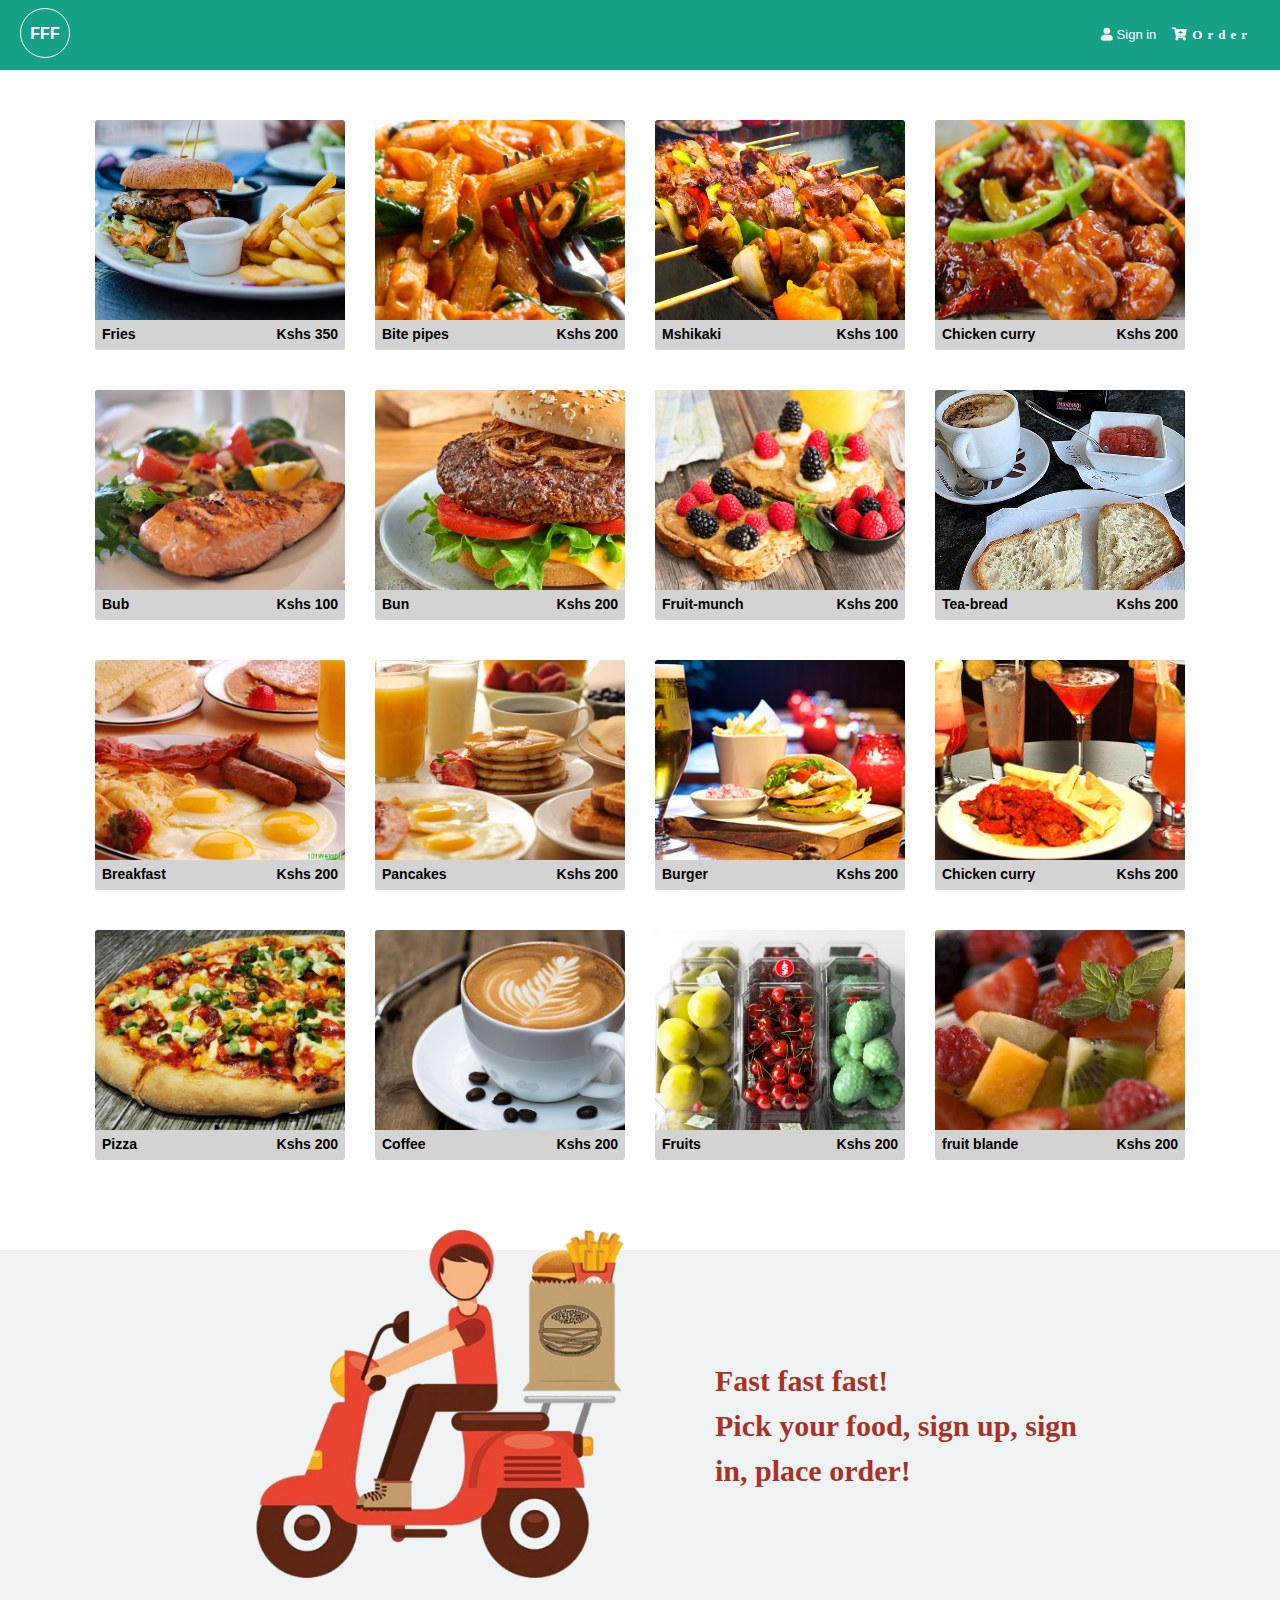
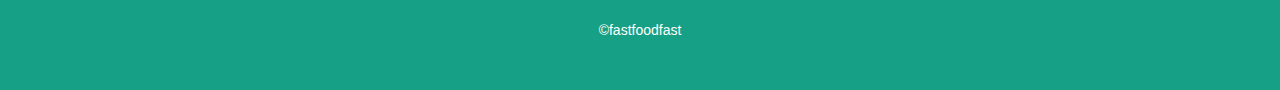
<file: index.html>
<!DOCTYPE html>
<html lang="en">
<head>
	<meta charset="utf-8">
	<meta name="viewport" content="width=device-width, initial-scale=1.0">
	<title>fastfoods | home</title>
	<link rel="stylesheet" type="text/css" href="assets/css/main.css">
</head>
<body>
	<header>
		<a href="index.html"><h1 class="logo">FFF</h1></a>
		<nav>
			<ul>
			</li>
				<li><a href="signin.html"><span class="fa fa-user"></span>Sign in</a></li>
				<li><a href="order.html">
					<span class="fa fa-cart-plus">Order</span>
				</a></li>
			</ul>
		</nav>
	</header>
	<article class="food-itms-cont">
		<div class="food-itm">
			<img src="assets/images/food1.jpg" alt="chicken curry">
			<span class="food-detail">
				<span class="food-desc">Fries</span>
				<span class="food-price">Kshs 350</span>
			</span>
			<div class="food-itm-overlay">
				<span class="fa fa-check-circle"></span>
			</div>
		</div>
		<div class="food-itm">
			<img src="assets/images/food2.jpg" alt="chicken curry">
			<span class="food-detail">
				<span class="food-desc">Bite pipes</span>
				<span class="food-price">Kshs 200</span>
			</span>
			<div class="food-itm-overlay">
				<span class="fa fa-check-circle"></span>
			</div>
		</div>
		<div class="food-itm">
			<img src="assets/images/food3.jpg" alt="chicken curry">
			<span class="food-detail">
				<span class="food-desc">Mshikaki</span>
				<span class="food-price">Kshs 100</span>
			</span>
			<div class="food-itm-overlay">
				<span class="fa fa-check-circle"></span>
			</div>
		</div>
		<div class="food-itm">
			<img src="assets/images/food4.jpg" alt="chicken curry">
			<span class="food-detail">
				<span class="food-desc">Chicken curry</span>
				<span class="food-price">Kshs 200</span>
			</span>
			<div class="food-itm-overlay">
				<span class="fa fa-check-circle"></span>
			</div>
		</div>
		<div class="food-itm">
			<img src="assets/images/food5.jpg" alt="chicken curry">
			<span class="food-detail">
				<span class="food-desc">Bub</span>
				<span class="food-price">Kshs 100</span>
			</span>
			<div class="food-itm-overlay">
				<span class="fa fa-check-circle"></span>
			</div>
		</div>
		<div class="food-itm">
			<img src="assets/images/food6.jpg" alt="chicken curry">
			<span class="food-detail">
				<span class="food-desc">Bun</span>
				<span class="food-price">Kshs 200</span>
			</span>
			<div class="food-itm-overlay">
				<span class="fa fa-check-circle"></span>
			</div>
		</div>
		<div class="food-itm">
			<img src="assets/images/food7.jpg" alt="chicken curry">
			<span class="food-detail">
				<span class="food-desc">Fruit-munch</span>
				<span class="food-price">Kshs 200</span>
			</span>
			<div class="food-itm-overlay">
				<span class="fa fa-check-circle"></span>
			</div>
		</div>
		<div class="food-itm">
			<img src="assets/images/food8.jpg" alt="chicken curry">
			<span class="food-detail">
				<span class="food-desc">Tea-bread</span>
				<span class="food-price">Kshs 200</span>
			</span>
			<div class="food-itm-overlay">
				<span class="fa fa-check-circle"></span>
			</div>
		</div>
		<div class="food-itm">
			<img src="assets/images/food9.jpg" alt="chicken curry">
			<span class="food-detail">
				<span class="food-desc">Breakfast</span>
				<span class="food-price">Kshs 200</span>
			</span>
			<div class="food-itm-overlay">
				<span class="fa fa-check-circle"></span>
			</div>
		</div>
		<div class="food-itm">
			<img src="assets/images/food10.jpg" alt="chicken curry">
			<span class="food-detail">
				<span class="food-desc">Pancakes</span>
				<span class="food-price">Kshs 200</span>
			</span>
			<div class="food-itm-overlay">
				<span class="fa fa-check-circle"></span>
			</div>
		</div>
		<div class="food-itm">
			<img src="assets/images/food11.jpg" alt="chicken curry">
			<span class="food-detail">
				<span class="food-desc">Burger</span>
				<span class="food-price">Kshs 200</span>
			</span>
			<div class="food-itm-overlay">
				<span class="fa fa-check-circle"></span>
			</div>
		</div>
		<div class="food-itm">
			<img src="assets/images/food12.jpg" alt="chicken curry">
			<span class="food-detail">
				<span class="food-desc">Chicken curry</span>
				<span class="food-price">Kshs 200</span>
			</span>
			<div class="food-itm-overlay">
				<span class="fa fa-check-circle"></span>
			</div>
		</div>
		<div class="food-itm">
			<img src="assets/images/food13.jpg" alt="chicken curry">
			<span class="food-detail">
				<span class="food-desc">Pizza</span>
				<span class="food-price">Kshs 200</span>
			</span>
			<div class="food-itm-overlay">
				<span class="fa fa-check-circle"></span>
			</div>
		</div>
		<div class="food-itm">
			<img src="assets/images/food14.jpg" alt="chicken curry">
			<span class="food-detail">
				<span class="food-desc">Coffee</span>
				<span class="food-price">Kshs 200</span>
			</span>
			<div class="food-itm-overlay">
				<span class="fa fa-check-circle"></span>
			</div>
		</div>
		<div class="food-itm">
			<img src="assets/images/food15.jpg" alt="chicken curry">
			<span class="food-detail">
				<span class="food-desc">Fruits</span>
				<span class="food-price">Kshs 200</span>
			</span>
			<div class="food-itm-overlay">
				<span class="fa fa-check-circle"></span>
			</div>
		</div>
		<div class="food-itm">
			<img src="assets/images/food16.jpg" alt="chicken curry">
			<span class="food-detail">
				<span class="food-desc">fruit blande</span>
				<span class="food-price">Kshs 200</span>
			</span>
			<div class="food-itm-overlay">
				<span class="fa fa-check-circle"></span>
			</div>
		</div>
	</article>
	<article class="prt-2">
		<img src="assets/images/delivery.png" alt="delivery">
		<p>Fast fast fast!<br> Pick your food, sign up, sign in, place order!</p>
	</article>
	<footer>
		<ul>
			<li><a href="about">&copy;fastfoodfast</a></li>
		</ul>
	</footer>
</body>
</html>
</file>
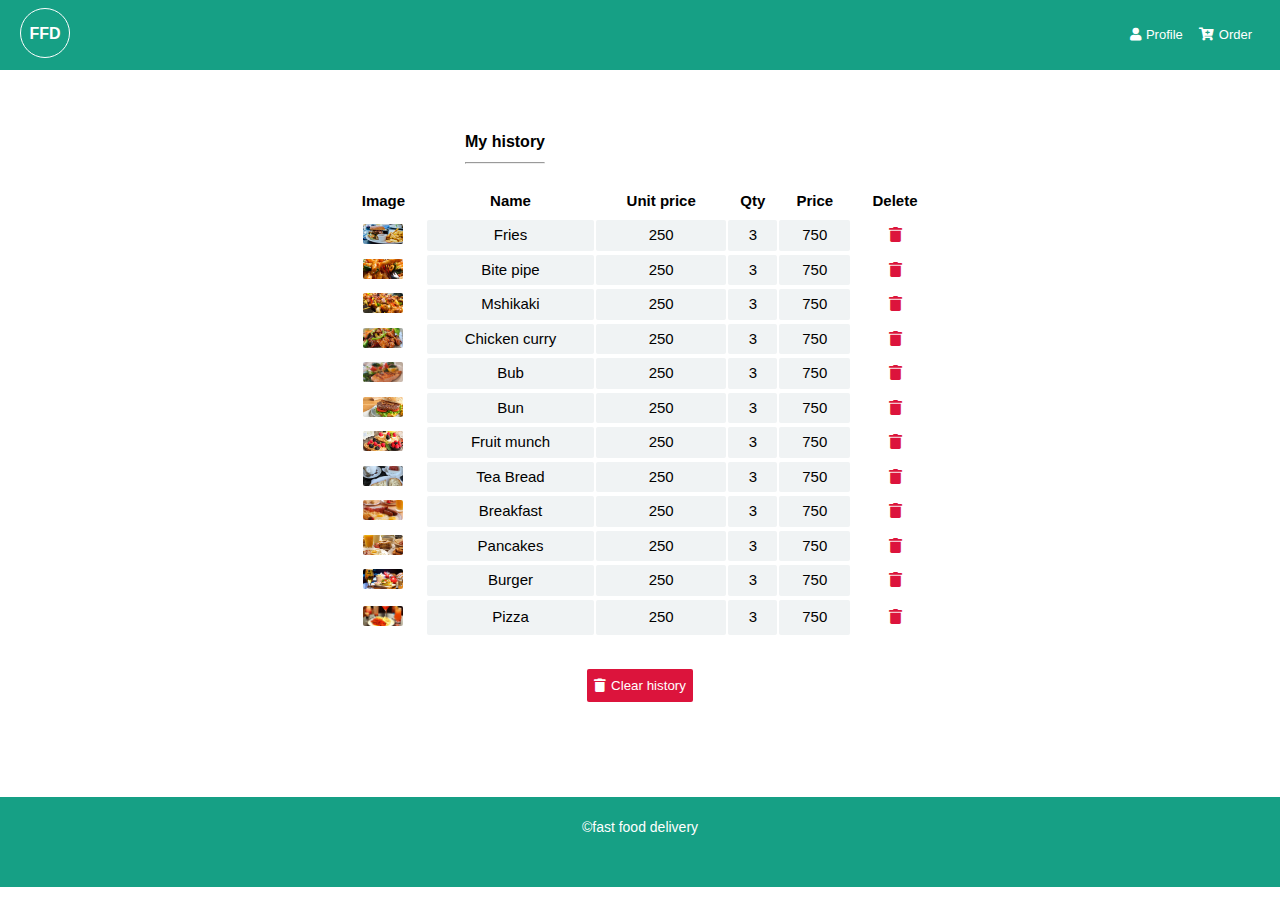
<file: history.html>
<!DOCTYPE html>
<html lang="en">
<head>
	<meta charset="utf-8">
	<meta name="viewport" content="width=device-width, initial-scale=1.0">
	<title>my history</title>
	<link rel="stylesheet" type="text/css" href="assets/css/main.css">
</head>
<body>
	<header>
		<a href="index.html"><h1 class="logo">FFD</h1></a>
		<nav>
			<ul>
				<li><a href="signin.html"><span class="fa fa-user"></span>Profile</a></li>
				<li><a href="order.html"><span class="fa fa-cart-plus"></span>Order</a></li>
			</ul>
		</nav>
	</header>
	<article class="history">
		<h1>My history<hr></h1>
		<table>
			<tr>
				<th>Image</th>
				<th>Name</th>
				<th>Unit price</th>
				<th>Qty</th>
				<th>Price</th>
				<th>Delete</th>
			</tr>
			<tr>
				<td><img src="assets/images/food1.jpg" alt="food1"></td>
				<td>Fries</td>
				<td>250</td>
				<td>3</td>
				<td>750</td><td class="remove"><span class="fa fa-trash"></span></td>
			</tr>
			<tr>
				<td><img src="assets/images/food2.jpg" alt="food2"></td>
				<td>Bite pipe</td>
				<td>250</td>
				<td>3</td>
				<td>750</td><td class="remove"><span class="fa fa-trash"></span></td>
			</tr>
			<tr>
				<td><img src="assets/images/food3.jpg" alt="food3"></td>
				<td>Mshikaki</td>
				<td>250</td>
				<td>3</td>
				<td>750</td><td class="remove"><span class="fa fa-trash"></span></td>
			</tr>
			<tr>
				<td><img src="assets/images/food4.jpg" alt="food4"></td>
				<td>Chicken curry</td>
				<td>250</td>
				<td>3</td>
				<td>750</td><td class="remove"><span class="fa fa-trash"></span></td>
			</tr>
			<tr>
				<td><img src="assets/images/food5.jpg" alt="food5"></td>
				<td>Bub</td>
				<td>250</td>
				<td>3</td>
				<td>750</td><td class="remove"><span class="fa fa-trash"></span></td>
			</tr>
			<tr>
				<td><img src="assets/images/food6.jpg" alt="food6"></td>
				<td>Bun</td>
				<td>250</td>
				<td>3</td>
				<td>750</td><td class="remove"><span class="fa fa-trash"></span></td>
			</tr>
			<tr>
				<td><img src="assets/images/food7.jpg" alt="food7"></td>
				<td>Fruit munch</td>
				<td>250</td>
				<td>3</td>
				<td>750</td>
				<td class="remove"><span class="fa fa-trash"></span></td>
			</tr>
			<tr>
				<td><img src="assets/images/food8.jpg" alt="food8"></td>
				<td>Tea Bread</td>
				<td>250</td>
				<td>3</td>
				<td>750</td>
				<td class="remove"><span class="fa fa-trash"></span></td>
			</tr>
			<tr>
				<td><img src="assets/images/food9.jpg" alt="food9"></td>
				<td>Breakfast</td>
				<td>250</td>
				<td>3</td>
				<td>750</td>
				<td class="remove"><span class="fa fa-trash"></span></td>
			</tr>
			<tr>
				<td><img src="assets/images/food10.jpg" alt="food10"></td>
				<td>Pancakes</td>
				<td>250</td>
				<td>3</td>
				<td>750</td>
				<td class="remove"><span class="fa fa-trash"></span></td>
			</tr>
			<tr>
				<td><img src="assets/images/food11.jpg" alt="food11"></td>
				<td>Burger</td>
				<td>250</td>
				<td>3</td>
				<td>750</td>
				<td class="remove"><span class="fa fa-trash"></span></td>
			</tr>
			<tr>
				<td><img src="assets/images/food12.jpg" alt="food1"></td>
				<td>Pizza</td>
				<td>250</td>
				<td>3</td>
				<td>750</td>
				<td class="remove"><span class="fa fa-trash"></span></td>
			</tr>
		</table>
		<button class="delete"><span class="fa fa-trash"></span>Clear history</button>
	</article>
	<footer>
		<ul>
			<li>&copy;fast food delivery</li>
		</ul>
	</footer>
</body>
</html>
</file>
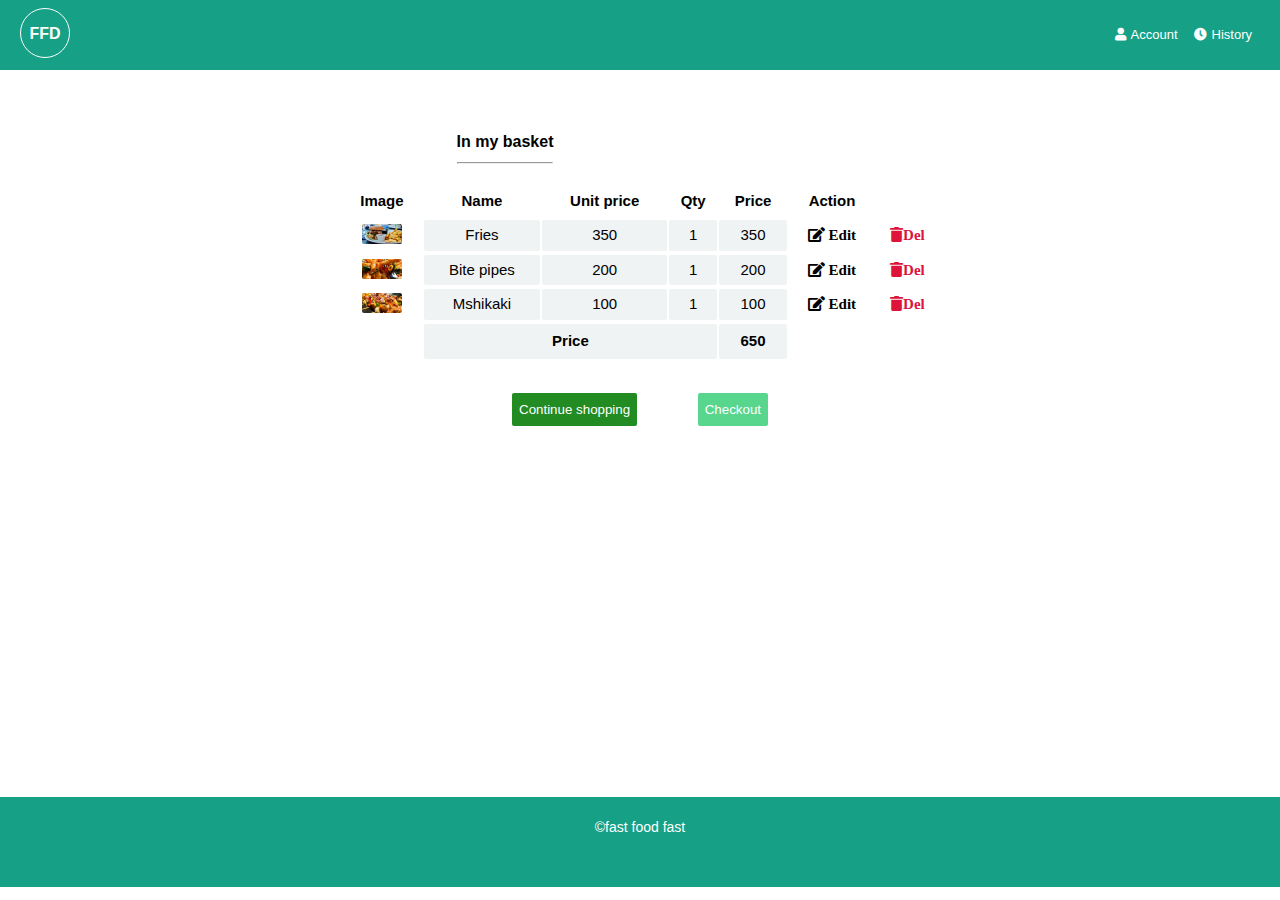
<file: order.html>
<!DOCTYPE html>
<html lang="en">
<head>
	<meta charset="utf-8">
	<meta name="viewport" content="width=device-width, initial-scale=1.0">
	<title>Fast Food Delivery</title>
	<link rel="stylesheet" type="text/css" href="assets/css/main.css">
</head>
<body>
	<header>
		<a href="index.html"><h1 class="logo">FFD</h1></a>
		<nav>
			<ul>
				<li><a href="signin.html"><span class="fa fa-user"></span>Account</a></li>
				<li><a href="history.html"><span class="fa fa-clock"></span>History</a></li>
			</ul>
		</nav>
	</header>
	<article class="order">
		<h1>In my basket<hr></h1>
		<table>
			<tr>
				<th>Image</th>
				<th>Name</th>
				<th>Unit price</th>
				<th>Qty</th>
				<th>Price</th>
				<th>Action</th>
			</tr>
			<tr>
				<td><img src="assets/images/food1.jpg" alt="food1"></td>
				<td>Fries</td>
				<td>350</td>
				<td contenteditable>1</td>
				<td>350</td>
				<td class="edit"><span class="fa fa-edit"> Edit</td>
				<td class="remove"><span class="fa fa-trash">Del</span></td>
			</tr>

			<tr>
				<td><img src="assets/images/food2.jpg" alt="food1"></td>
				<td>Bite pipes</td>
				<td>200</td>
				<td contenteditable>1</td>
				<td>200</td>
				<td class="edit"><span class="fa fa-edit"> Edit</td>
				<td class="remove"><span class="fa fa-trash">Del</span></td>
			</tr>
			<tr>
				<td><img src="assets/images/food3.jpg" alt="food1"></td>
				<td>Mshikaki</td>
				<td>100</td>
				<td contenteditable>1</td>
				<td>100</td>
				<td class="edit"><span class="fa fa-edit"> Edit</td>
				<td class="remove"><span class="fa fa-trash">Del</span></td>
			</tr>
			<tr>
				<td></td>
				<td colspan="3"><b>Price</b></td>
				<td><b>650</b></td>
			</tr>
		</table>
		<button class="continue">Continue shopping</button>
		<button class="checkout">Checkout</button>
	</article>
	<footer>
		<ul>
			<li>&copy;fast food fast</li>
		</ul>
	</footer>
</body>
</html>
</file>
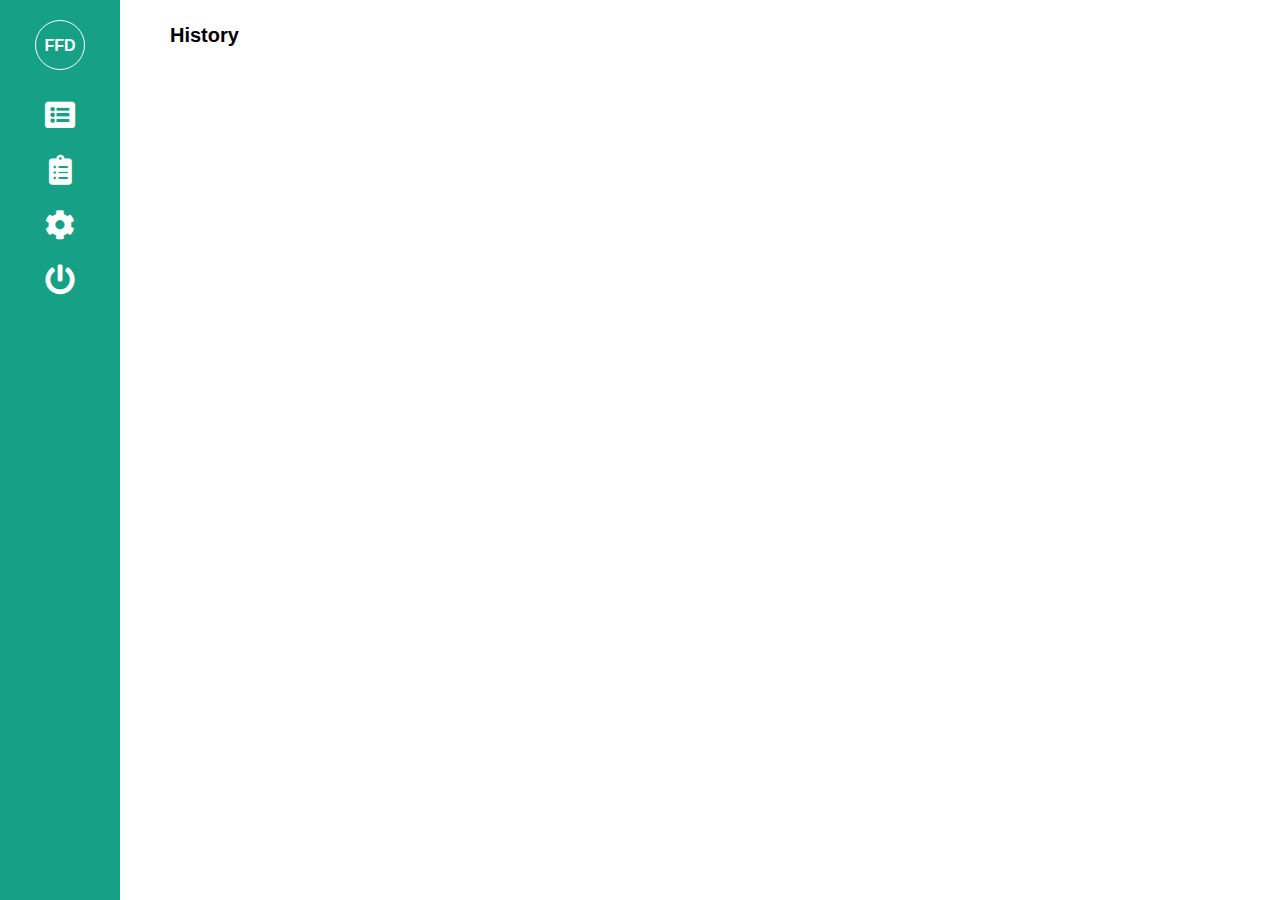
<file: admin/history.html>
<!DOCTYPE html>
<html lang="en">
<head>
	<meta charset="utf-8">
	<meta name="viewport" content="width=device-width, initial-scale=1.0">
	<title>order history</title>
	<link rel="stylesheet" type="text/css" href="../assets/css/dmain.css">
</head>
<body>
	<aside>
		<h1 class="logo">FFD</h1>
		<a href="home.html"><span class="fa fa-list-alt"></span></a>
		<a href="orders.html"><span class="fa fa-clipboard-list"></span></a>
		<a href="settings.html"><span class="fa fa-cog"></span></a>
		<a href="login.html"><span class="fa fa-power-off"></span></a>
	</aside>
	<article class="history">
		<h1>History</h1>
</file>
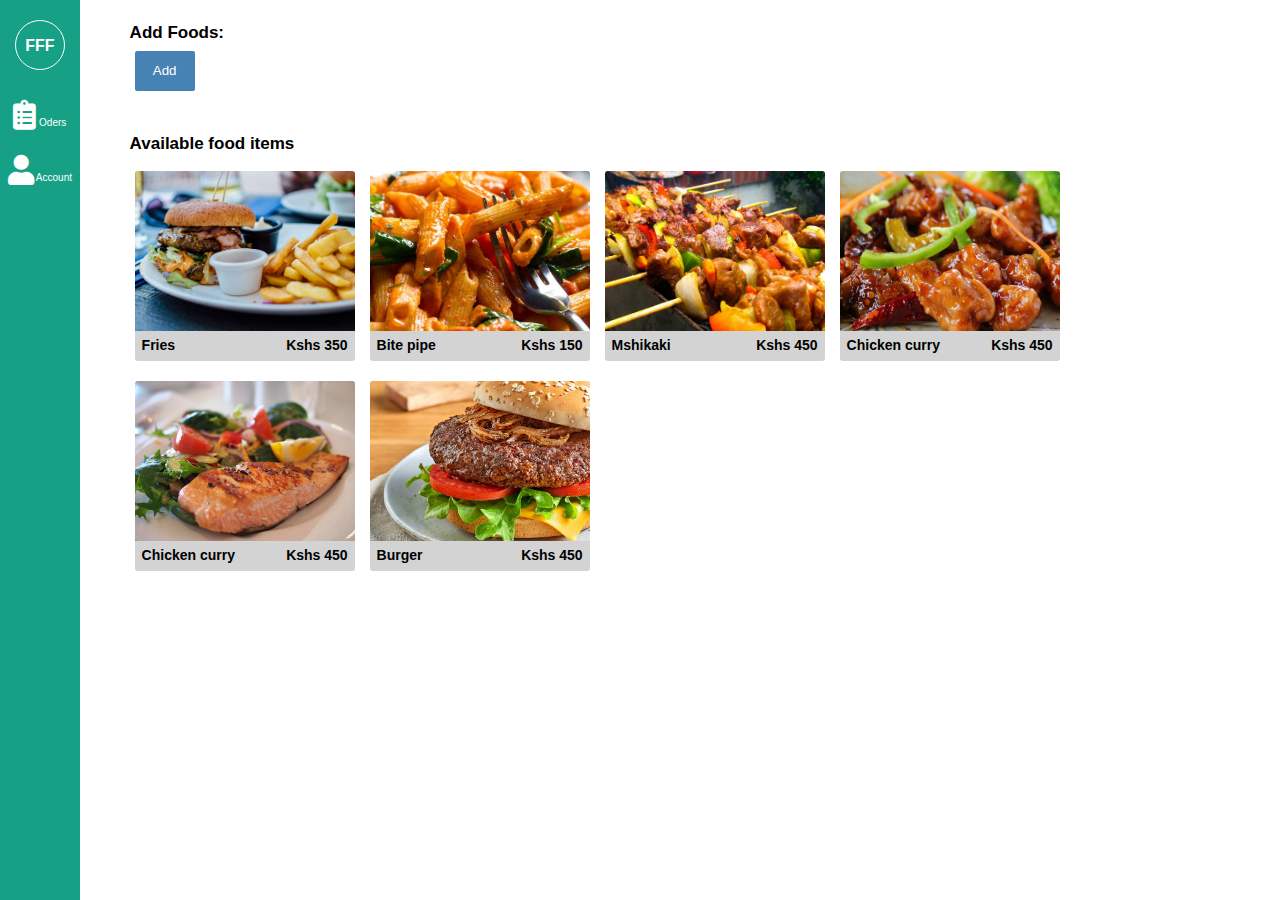
<file: admin/home.html>
<!DOCTYPE html>
<html lang="en">
<head>
	<meta charset="utf-8">
	<meta name="viewport" content="width=device-width, initial-scale=1.0">
	<title>admin home</title>
	<link rel="stylesheet" type="text/css" href="../assets/css/admin.css">
</head>
<body>
	<aside>
		<a href="../index.html"><h1 class="logo">FFF</h1></a>
		<a href="orders.html"><span class="fa fa-clipboard-list"></span> Oders</a>
		<a href="#"><span class="fa fa-user"></span> Account</a>
	</aside>
	<article class="food-itms-cont">
		<h1>Add Foods:</h1>
		<button class="add-food">Add</button>
		<h2>Available food items</h2>
		<div class="food-itm">
			<img src="../assets/images/food1.jpg" alt="chicken curry">
			<span class="food-detail">
				<span class="food-desc">Fries</span>
				<span class="food-price">Kshs 350</span>
			</span>
			<div class="food-itm-overlay">
				<span class="fa fa-edit"></span>
				<span class="fa fa-trash"></span>
			</div>
		</div>
		<div class="food-itm">
			<img src="../assets/images/food2.jpg" alt="chicken curry">
			<span class="food-detail">
				<span class="food-desc">Bite pipe</span>
				<span class="food-price">Kshs 150</span>
			</span>
			<div class="food-itm-overlay">
				<span class="fa fa-edit"></span>
				<span class="fa fa-trash"></span>
			</div>
		</div>
		<div class="food-itm">
			<img src="../assets/images/food3.jpg" alt="chicken curry">
			<span class="food-detail">
				<span class="food-desc">Mshikaki</span>
				<span class="food-price">Kshs 450</span>
			</span>
			<div class="food-itm-overlay">
				<span class="fa fa-edit"></span>
				<span class="fa fa-trash"></span>
			</div>
		</div>
		<div class="food-itm">
			<img src="../assets/images/food4.jpg" alt="chicken curry">
			<span class="food-detail">
				<span class="food-desc">Chicken curry</span>
				<span class="food-price">Kshs 450</span>
			</span>
			<div class="food-itm-overlay">
				<span class="fa fa-edit"></span>
				<span class="fa fa-trash"></span>
			</div>
		</div>
		<div class="food-itm">
			<img src="../assets/images/food5.jpg" alt="chicken curry">
			<span class="food-detail">
				<span class="food-desc">Chicken curry</span>
				<span class="food-price">Kshs 450</span>
			</span>
			<div class="food-itm-overlay">
				<span class="fa fa-edit"></span>
				<span class="fa fa-trash"></span>
			</div>
		</div>
		<div class="food-itm">
			<img src="../assets/images/food6.jpg" alt="chicken curry">
			<span class="food-detail">
				<span class="food-desc">Burger</span>
				<span class="food-price">Kshs 450</span>
			</span>
			<div class="food-itm-overlay">
				<span class="fa fa-edit"></span>
				<span class="fa fa-trash"></span>
			</div>
		</div>
	</article>
</body>
</html>
</file>
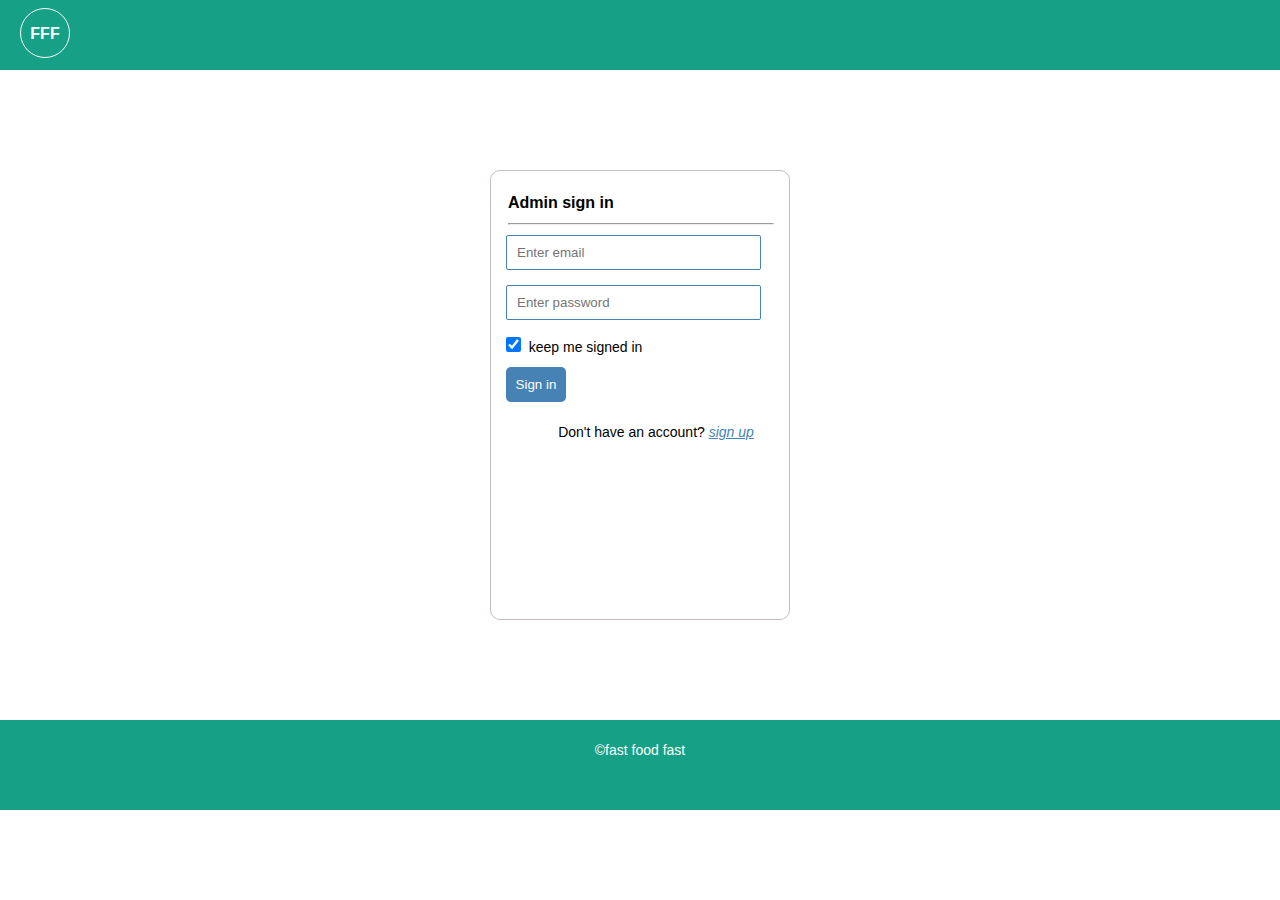
<file: admin/login.html>
<!DOCTYPE html>
<html lang="en">
<head>
	<meta charset="utf-8">
	<meta name="viewport" content="width=device-width, initial-scale=1.0">
	<title>Sign in</title>
	<link rel="stylesheet" type="text/css" href="../assets/css/main.css">
</head>
<body>
	<header>
		<h1 class="logo"><a href="../index.html">FFF</a></h1>
	</header>
	<form class="signin form" action="home.html">
		<label>Admin sign in<hr></label>
		<input type="email" name="email" required placeholder="Enter email" >
		<input type="password" name="pass" required placeholder="Enter password" >
		<br>
		<input type="checkbox" name="signedin" checked>
		<span class="signedin">keep me signed in</span>
		<button>Sign in</button>
		<span >Don't have an account? <span class="signin"><a href="signup.html">sign up</a></span></span>
	  </form>

	  <footer>
		<ul>
			<li>&copy;fast food fast</li>
		</ul>
	</footer>
</body>
</html>
</file>
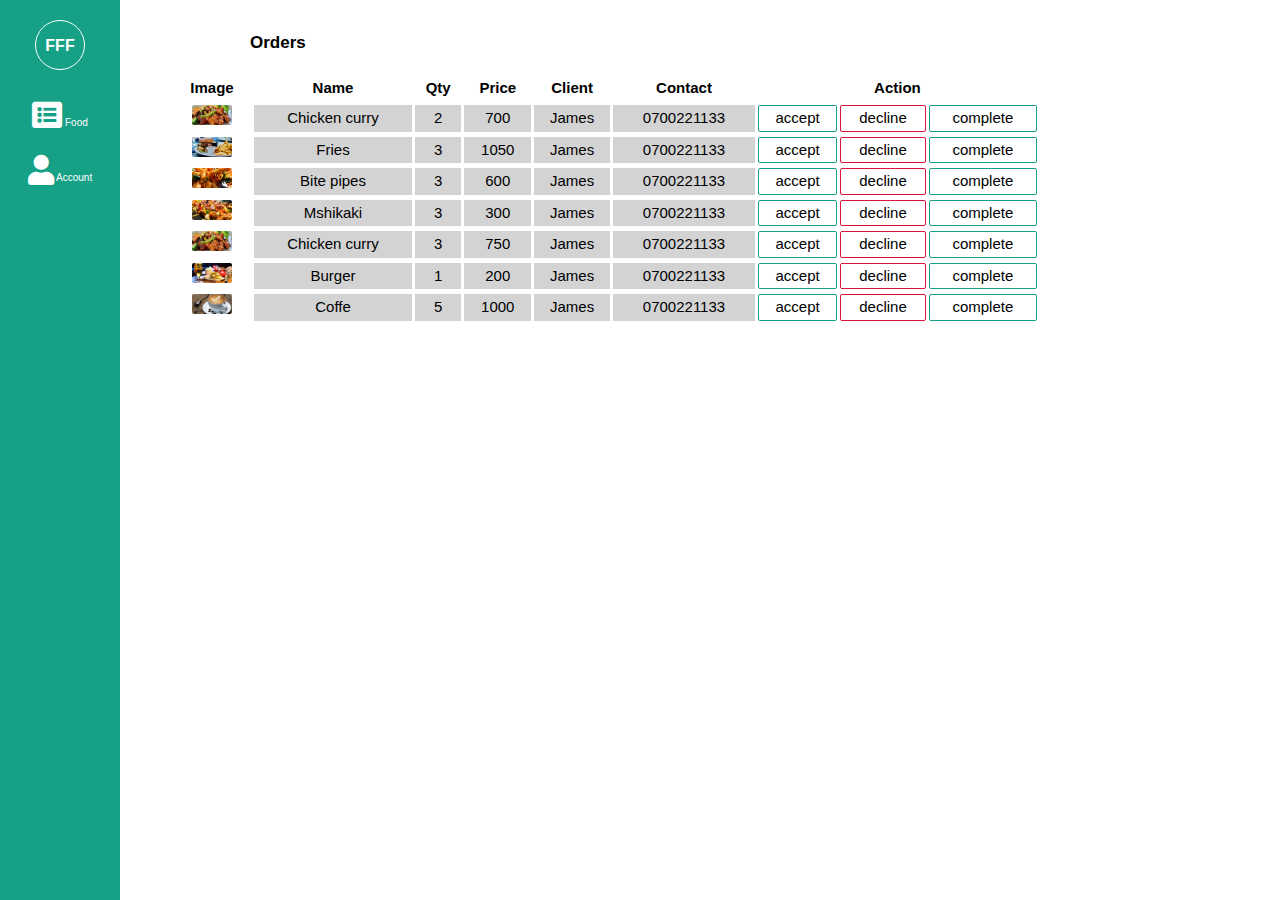
<file: admin/orders.html>
<!DOCTYPE html>
<html lang="en">
<head>
	<meta charset="utf-8">
	<meta name="viewport" content="width=device-width, initial-scale=1.0">
	<title>admin | orders</title>
	<link rel="stylesheet" type="text/css" href="../assets/css/admin.css">
</head>
<body>
	<aside>
		<a href="../index.html"><h1 class="logo">FFF</h1></a>
		<a href="home.html"><span class="fa fa-list-alt"></span> Food</a>
		<a href="#"><span class="fa fa-user"></span> Account</a>
	</aside>
	<article class="orders">
		<h1>Orders</h1>
		<table>
			<tr>
				<th>Image</th>
				<th>Name</th>
				<th>Qty</th>
				<th>Price</th>
				<th>Client</th>
				<th>Contact</th>
				<th colspan="3">Action</th>
			</tr>
			<tr>
				<td><img src="../assets/images/food4.jpg" alt="food1"></td>
				<td>Chicken curry</td>
				<td>2</td>
				<td>700</td>
				<td>James</td>
				<td>0700221133</td>
				<td class="accept">accept</td>
				<td class="decline">decline</td>
				<td class="complete">complete</td>
			</tr>

			<tr>
				<td><img src="../assets/images/food1.jpg" alt="food1"></td>
				<td>Fries</td>
				<td>3</td>
				<td>1050</td>
				<td>James</td>
				<td>0700221133</td>
				<td class="accept">accept</td>
				<td class="decline">decline</td>
				<td class="complete">complete</td>
			</tr>

			<tr>
				<td><img src="../assets/images/food2.jpg" alt="food1"></td>
				<td>Bite pipes</td>
				<td>3</td>
				<td>600</td>
				<td>James</td>
				<td>0700221133</td>
				<td class="accept">accept</td>
				<td class="decline">decline</td>
				<td class="complete">complete</td>
			</tr>

			<tr>
				<td><img src="../assets/images/food3.jpg" alt="food1"></td>
				<td>Mshikaki</td>
				<td>3</td>
				<td>300</td>
				<td>James</td>
				<td>0700221133</td>
				<td class="accept">accept</td>
				<td class="decline">decline</td>
				<td class="complete">complete</td>
			</tr>

			<tr>
				<td><img src="../assets/images/food4.jpg" alt="food1"></td>
				<td>Chicken curry</td>
				<td>3</td>
				<td>750</td>
				<td>James</td>
				<td>0700221133</td>
				<td class="accept">accept</td>
				<td class="decline">decline</td>
				<td class="complete">complete</td>
			</tr>

			<tr>
				<td><img src="../assets/images/food11.jpg" alt="food1"></td>
				<td>Burger</td>
				<td>1</td>
				<td>200</td>
				<td>James</td>
				<td>0700221133</td>
				<td class="accept">accept</td>
				<td class="decline">decline</td>
				<td class="complete">complete</td>
			</tr>

			<tr>
				<td><img src="../assets/images/food14.jpg" alt="food15"></td>
				<td>Coffe</td>
				<td>5</td>
				<td>1000</td>
				<td>James</td>
				<td>0700221133</td>
				<td class="accept">accept</td>
				<td class="decline">decline</td>
				<td class="complete">complete</td>
			</tr>
		</table>
	</article>
</body>
</file>
<file: assets/css/main.css>
.fa,.fab,.fal,.far,.fas{-moz-osx-font-smoothing:grayscale;-webkit-font-smoothing:antialiased;display:inline-block;font-style:normal;font-variant:normal;text-rendering:auto;line-height:1}.fa-lg{font-size:1.33333em;line-height:.75em;vertical-align:-.0667em}.fa-xs{font-size:.75em}.fa-sm{font-size:.875em}.fa-1x{font-size:1em}.fa-2x{font-size:2em}.fa-3x{font-size:3em}.fa-4x{font-size:4em}.fa-5x{font-size:5em}.fa-6x{font-size:6em}.fa-7x{font-size:7em}.fa-8x{font-size:8em}.fa-9x{font-size:9em}.fa-10x{font-size:10em}.fa-fw{text-align:center;width:1.25em}.fa-ul{list-style-type:none;margin-left:2.5em;padding-left:0}.fa-ul>li{position:relative}.fa-li{left:-2em;position:absolute;text-align:center;width:2em;line-height:inherit}.fa-border{border:.08em solid #eee;border-radius:.1em;padding:.2em .25em .15em}.fa-pull-left{float:left}.fa-pull-right{float:right}.fa.fa-pull-left,.fab.fa-pull-left,.fal.fa-pull-left,.far.fa-pull-left,.fas.fa-pull-left{margin-right:.3em}.fa.fa-pull-right,.fab.fa-pull-right,.fal.fa-pull-right,.far.fa-pull-right,.fas.fa-pull-right{margin-left:.3em}.fa-spin{animation:a 2s infinite linear}.fa-pulse{animation:a 1s infinite steps(8)}@keyframes a{0%{transform:rotate(0deg)}to{transform:rotate(1turn)}}.fa-rotate-90{-ms-filter:"progid:DXImageTransform.Microsoft.BasicImage(rotation=1)";transform:rotate(90deg)}.fa-rotate-180{-ms-filter:"progid:DXImageTransform.Microsoft.BasicImage(rotation=2)";transform:rotate(180deg)}.fa-rotate-270{-ms-filter:"progid:DXImageTransform.Microsoft.BasicImage(rotation=3)";transform:rotate(270deg)}.fa-flip-horizontal{-ms-filter:"progid:DXImageTransform.Microsoft.BasicImage(rotation=0, mirror=1)";transform:scaleX(-1)}.fa-flip-vertical{transform:scaleY(-1)}.fa-flip-horizontal.fa-flip-vertical,.fa-flip-vertical{-ms-filter:"progid:DXImageTransform.Microsoft.BasicImage(rotation=2, mirror=1)"}.fa-flip-horizontal.fa-flip-vertical{transform:scale(-1)}:root .fa-flip-horizontal,:root .fa-flip-vertical,:root .fa-rotate-90,:root .fa-rotate-180,:root .fa-rotate-270{-webkit-filter:none;filter:none}.fa-stack{display:inline-block;height:2em;line-height:2em;position:relative;vertical-align:middle;width:2em}.fa-stack-1x,.fa-stack-2x{left:0;position:absolute;text-align:center;width:100%}.fa-stack-1x{line-height:inherit}.fa-stack-2x{font-size:2em}.fa-inverse{color:#fff}.fa-500px:before{content:"\f26e"}.fa-accessible-icon:before{content:"\f368"}.fa-accusoft:before{content:"\f369"}.fa-address-book:before{content:"\f2b9"}.fa-address-card:before{content:"\f2bb"}.fa-adjust:before{content:"\f042"}.fa-adn:before{content:"\f170"}.fa-adversal:before{content:"\f36a"}.fa-affiliatetheme:before{content:"\f36b"}.fa-algolia:before{content:"\f36c"}.fa-align-center:before{content:"\f037"}.fa-align-justify:before{content:"\f039"}.fa-align-left:before{content:"\f036"}.fa-align-right:before{content:"\f038"}.fa-allergies:before{content:"\f461"}.fa-amazon:before{content:"\f270"}.fa-amazon-pay:before{content:"\f42c"}.fa-ambulance:before{content:"\f0f9"}.fa-american-sign-language-interpreting:before{content:"\f2a3"}.fa-amilia:before{content:"\f36d"}.fa-anchor:before{content:"\f13d"}.fa-android:before{content:"\f17b"}.fa-angellist:before{content:"\f209"}.fa-angle-double-down:before{content:"\f103"}.fa-angle-double-left:before{content:"\f100"}.fa-angle-double-right:before{content:"\f101"}.fa-angle-double-up:before{content:"\f102"}.fa-angle-down:before{content:"\f107"}.fa-angle-left:before{content:"\f104"}.fa-angle-right:before{content:"\f105"}.fa-angle-up:before{content:"\f106"}.fa-angrycreative:before{content:"\f36e"}.fa-angular:before{content:"\f420"}.fa-app-store:before{content:"\f36f"}.fa-app-store-ios:before{content:"\f370"}.fa-apper:before{content:"\f371"}.fa-apple:before{content:"\f179"}.fa-apple-pay:before{content:"\f415"}.fa-archive:before{content:"\f187"}.fa-arrow-alt-circle-down:before{content:"\f358"}.fa-arrow-alt-circle-left:before{content:"\f359"}.fa-arrow-alt-circle-right:before{content:"\f35a"}.fa-arrow-alt-circle-up:before{content:"\f35b"}.fa-arrow-circle-down:before{content:"\f0ab"}.fa-arrow-circle-left:before{content:"\f0a8"}.fa-arrow-circle-right:before{content:"\f0a9"}.fa-arrow-circle-up:before{content:"\f0aa"}.fa-arrow-down:before{content:"\f063"}.fa-arrow-left:before{content:"\f060"}.fa-arrow-right:before{content:"\f061"}.fa-arrow-up:before{content:"\f062"}.fa-arrows-alt:before{content:"\f0b2"}.fa-arrows-alt-h:before{content:"\f337"}.fa-arrows-alt-v:before{content:"\f338"}.fa-assistive-listening-systems:before{content:"\f2a2"}.fa-asterisk:before{content:"\f069"}.fa-asymmetrik:before{content:"\f372"}.fa-at:before{content:"\f1fa"}.fa-audible:before{content:"\f373"}.fa-audio-description:before{content:"\f29e"}.fa-autoprefixer:before{content:"\f41c"}.fa-avianex:before{content:"\f374"}.fa-aviato:before{content:"\f421"}.fa-aws:before{content:"\f375"}.fa-backward:before{content:"\f04a"}.fa-balance-scale:before{content:"\f24e"}.fa-ban:before{content:"\f05e"}.fa-band-aid:before{content:"\f462"}.fa-bandcamp:before{content:"\f2d5"}.fa-barcode:before{content:"\f02a"}.fa-bars:before{content:"\f0c9"}.fa-baseball-ball:before{content:"\f433"}.fa-basketball-ball:before{content:"\f434"}.fa-bath:before{content:"\f2cd"}.fa-battery-empty:before{content:"\f244"}.fa-battery-full:before{content:"\f240"}.fa-battery-half:before{content:"\f242"}.fa-battery-quarter:before{content:"\f243"}.fa-battery-three-quarters:before{content:"\f241"}.fa-bed:before{content:"\f236"}.fa-beer:before{content:"\f0fc"}.fa-behance:before{content:"\f1b4"}.fa-behance-square:before{content:"\f1b5"}.fa-bell:before{content:"\f0f3"}.fa-bell-slash:before{content:"\f1f6"}.fa-bicycle:before{content:"\f206"}.fa-bimobject:before{content:"\f378"}.fa-binoculars:before{content:"\f1e5"}.fa-birthday-cake:before{content:"\f1fd"}.fa-bitbucket:before{content:"\f171"}.fa-bitcoin:before{content:"\f379"}.fa-bity:before{content:"\f37a"}.fa-black-tie:before{content:"\f27e"}.fa-blackberry:before{content:"\f37b"}.fa-blender:before{content:"\f517"}.fa-blind:before{content:"\f29d"}.fa-blogger:before{content:"\f37c"}.fa-blogger-b:before{content:"\f37d"}.fa-bluetooth:before{content:"\f293"}.fa-bluetooth-b:before{content:"\f294"}.fa-bold:before{content:"\f032"}.fa-bolt:before{content:"\f0e7"}.fa-bomb:before{content:"\f1e2"}.fa-book:before{content:"\f02d"}.fa-book-open:before{content:"\f518"}.fa-bookmark:before{content:"\f02e"}.fa-bowling-ball:before{content:"\f436"}.fa-box:before{content:"\f466"}.fa-box-open:before{content:"\f49e"}.fa-boxes:before{content:"\f468"}.fa-braille:before{content:"\f2a1"}.fa-briefcase:before{content:"\f0b1"}.fa-briefcase-medical:before{content:"\f469"}.fa-broadcast-tower:before{content:"\f519"}.fa-broom:before{content:"\f51a"}.fa-btc:before{content:"\f15a"}.fa-bug:before{content:"\f188"}.fa-building:before{content:"\f1ad"}.fa-bullhorn:before{content:"\f0a1"}.fa-bullseye:before{content:"\f140"}.fa-burn:before{content:"\f46a"}.fa-buromobelexperte:before{content:"\f37f"}.fa-bus:before{content:"\f207"}.fa-buysellads:before{content:"\f20d"}.fa-calculator:before{content:"\f1ec"}.fa-calendar:before{content:"\f133"}.fa-calendar-alt:before{content:"\f073"}.fa-calendar-check:before{content:"\f274"}.fa-calendar-minus:before{content:"\f272"}.fa-calendar-plus:before{content:"\f271"}.fa-calendar-times:before{content:"\f273"}.fa-camera:before{content:"\f030"}.fa-camera-retro:before{content:"\f083"}.fa-capsules:before{content:"\f46b"}.fa-car:before{content:"\f1b9"}.fa-caret-down:before{content:"\f0d7"}.fa-caret-left:before{content:"\f0d9"}.fa-caret-right:before{content:"\f0da"}.fa-caret-square-down:before{content:"\f150"}.fa-caret-square-left:before{content:"\f191"}.fa-caret-square-right:before{content:"\f152"}.fa-caret-square-up:before{content:"\f151"}.fa-caret-up:before{content:"\f0d8"}.fa-cart-arrow-down:before{content:"\f218"}.fa-cart-plus:before{content:"\f217"}.fa-cc-amazon-pay:before{content:"\f42d"}.fa-cc-amex:before{content:"\f1f3"}.fa-cc-apple-pay:before{content:"\f416"}.fa-cc-diners-club:before{content:"\f24c"}.fa-cc-discover:before{content:"\f1f2"}.fa-cc-jcb:before{content:"\f24b"}.fa-cc-mastercard:before{content:"\f1f1"}.fa-cc-paypal:before{content:"\f1f4"}.fa-cc-stripe:before{content:"\f1f5"}.fa-cc-visa:before{content:"\f1f0"}.fa-centercode:before{content:"\f380"}.fa-certificate:before{content:"\f0a3"}.fa-chalkboard:before{content:"\f51b"}.fa-chalkboard-teacher:before{content:"\f51c"}.fa-chart-area:before{content:"\f1fe"}.fa-chart-bar:before{content:"\f080"}.fa-chart-line:before{content:"\f201"}.fa-chart-pie:before{content:"\f200"}.fa-check:before{content:"\f00c"}.fa-check-circle:before{content:"\f058"}.fa-check-square:before{content:"\f14a"}.fa-chess:before{content:"\f439"}.fa-chess-bishop:before{content:"\f43a"}.fa-chess-board:before{content:"\f43c"}.fa-chess-king:before{content:"\f43f"}.fa-chess-knight:before{content:"\f441"}.fa-chess-pawn:before{content:"\f443"}.fa-chess-queen:before{content:"\f445"}.fa-chess-rook:before{content:"\f447"}.fa-chevron-circle-down:before{content:"\f13a"}.fa-chevron-circle-left:before{content:"\f137"}.fa-chevron-circle-right:before{content:"\f138"}.fa-chevron-circle-up:before{content:"\f139"}.fa-chevron-down:before{content:"\f078"}.fa-chevron-left:before{content:"\f053"}.fa-chevron-right:before{content:"\f054"}.fa-chevron-up:before{content:"\f077"}.fa-child:before{content:"\f1ae"}.fa-chrome:before{content:"\f268"}.fa-church:before{content:"\f51d"}.fa-circle:before{content:"\f111"}.fa-circle-notch:before{content:"\f1ce"}.fa-clipboard:before{content:"\f328"}.fa-clipboard-check:before{content:"\f46c"}.fa-clipboard-list:before{content:"\f46d"}.fa-clock:before{content:"\f017"}.fa-clone:before{content:"\f24d"}.fa-closed-captioning:before{content:"\f20a"}.fa-cloud:before{content:"\f0c2"}.fa-cloud-download-alt:before{content:"\f381"}.fa-cloud-upload-alt:before{content:"\f382"}.fa-cloudscale:before{content:"\f383"}.fa-cloudsmith:before{content:"\f384"}.fa-cloudversify:before{content:"\f385"}.fa-code:before{content:"\f121"}.fa-code-branch:before{content:"\f126"}.fa-codepen:before{content:"\f1cb"}.fa-codiepie:before{content:"\f284"}.fa-coffee:before{content:"\f0f4"}.fa-cog:before{content:"\f013"}.fa-cogs:before{content:"\f085"}.fa-coins:before{content:"\f51e"}.fa-columns:before{content:"\f0db"}.fa-comment:before{content:"\f075"}.fa-comment-alt:before{content:"\f27a"}.fa-comment-dots:before{content:"\f4ad"}.fa-comment-slash:before{content:"\f4b3"}.fa-comments:before{content:"\f086"}.fa-compact-disc:before{content:"\f51f"}.fa-compass:before{content:"\f14e"}.fa-compress:before{content:"\f066"}.fa-connectdevelop:before{content:"\f20e"}.fa-contao:before{content:"\f26d"}.fa-copy:before{content:"\f0c5"}.fa-copyright:before{content:"\f1f9"}.fa-couch:before{content:"\f4b8"}.fa-cpanel:before{content:"\f388"}.fa-creative-commons:before{content:"\f25e"}.fa-creative-commons-by:before{content:"\f4e7"}.fa-creative-commons-nc:before{content:"\f4e8"}.fa-creative-commons-nc-eu:before{content:"\f4e9"}.fa-creative-commons-nc-jp:before{content:"\f4ea"}.fa-creative-commons-nd:before{content:"\f4eb"}.fa-creative-commons-pd:before{content:"\f4ec"}.fa-creative-commons-pd-alt:before{content:"\f4ed"}.fa-creative-commons-remix:before{content:"\f4ee"}.fa-creative-commons-sa:before{content:"\f4ef"}.fa-creative-commons-sampling:before{content:"\f4f0"}.fa-creative-commons-sampling-plus:before{content:"\f4f1"}.fa-creative-commons-share:before{content:"\f4f2"}.fa-credit-card:before{content:"\f09d"}.fa-crop:before{content:"\f125"}.fa-crosshairs:before{content:"\f05b"}.fa-crow:before{content:"\f520"}.fa-crown:before{content:"\f521"}.fa-css3:before{content:"\f13c"}.fa-css3-alt:before{content:"\f38b"}.fa-cube:before{content:"\f1b2"}.fa-cubes:before{content:"\f1b3"}.fa-cut:before{content:"\f0c4"}.fa-cuttlefish:before{content:"\f38c"}.fa-d-and-d:before{content:"\f38d"}.fa-dashcube:before{content:"\f210"}.fa-database:before{content:"\f1c0"}.fa-deaf:before{content:"\f2a4"}.fa-delicious:before{content:"\f1a5"}.fa-deploydog:before{content:"\f38e"}.fa-deskpro:before{content:"\f38f"}.fa-desktop:before{content:"\f108"}.fa-deviantart:before{content:"\f1bd"}.fa-diagnoses:before{content:"\f470"}.fa-dice:before{content:"\f522"}.fa-dice-five:before{content:"\f523"}.fa-dice-four:before{content:"\f524"}.fa-dice-one:before{content:"\f525"}.fa-dice-six:before{content:"\f526"}.fa-dice-three:before{content:"\f527"}.fa-dice-two:before{content:"\f528"}.fa-digg:before{content:"\f1a6"}.fa-digital-ocean:before{content:"\f391"}.fa-discord:before{content:"\f392"}.fa-discourse:before{content:"\f393"}.fa-divide:before{content:"\f529"}.fa-dna:before{content:"\f471"}.fa-dochub:before{content:"\f394"}.fa-docker:before{content:"\f395"}.fa-dollar-sign:before{content:"\f155"}.fa-dolly:before{content:"\f472"}.fa-dolly-flatbed:before{content:"\f474"}.fa-donate:before{content:"\f4b9"}.fa-door-closed:before{content:"\f52a"}.fa-door-open:before{content:"\f52b"}.fa-dot-circle:before{content:"\f192"}.fa-dove:before{content:"\f4ba"}.fa-download:before{content:"\f019"}.fa-draft2digital:before{content:"\f396"}.fa-dribbble:before{content:"\f17d"}.fa-dribbble-square:before{content:"\f397"}.fa-dropbox:before{content:"\f16b"}.fa-drupal:before{content:"\f1a9"}.fa-dumbbell:before{content:"\f44b"}.fa-dyalog:before{content:"\f399"}.fa-earlybirds:before{content:"\f39a"}.fa-ebay:before{content:"\f4f4"}.fa-edge:before{content:"\f282"}.fa-edit:before{content:"\f044"}.fa-eject:before{content:"\f052"}.fa-elementor:before{content:"\f430"}.fa-ellipsis-h:before{content:"\f141"}.fa-ellipsis-v:before{content:"\f142"}.fa-ember:before{content:"\f423"}.fa-empire:before{content:"\f1d1"}.fa-envelope:before{content:"\f0e0"}.fa-envelope-open:before{content:"\f2b6"}.fa-envelope-square:before{content:"\f199"}.fa-envira:before{content:"\f299"}.fa-equals:before{content:"\f52c"}.fa-eraser:before{content:"\f12d"}.fa-erlang:before{content:"\f39d"}.fa-ethereum:before{content:"\f42e"}.fa-etsy:before{content:"\f2d7"}.fa-euro-sign:before{content:"\f153"}.fa-exchange-alt:before{content:"\f362"}.fa-exclamation:before{content:"\f12a"}.fa-exclamation-circle:before{content:"\f06a"}.fa-exclamation-triangle:before{content:"\f071"}.fa-expand:before{content:"\f065"}.fa-expand-arrows-alt:before{content:"\f31e"}.fa-expeditedssl:before{content:"\f23e"}.fa-external-link-alt:before{content:"\f35d"}.fa-external-link-square-alt:before{content:"\f360"}.fa-eye:before{content:"\f06e"}.fa-eye-dropper:before{content:"\f1fb"}.fa-eye-slash:before{content:"\f070"}.fa-facebook:before{content:"\f09a"}.fa-facebook-f:before{content:"\f39e"}.fa-facebook-messenger:before{content:"\f39f"}.fa-facebook-square:before{content:"\f082"}.fa-fast-backward:before{content:"\f049"}.fa-fast-forward:before{content:"\f050"}.fa-fax:before{content:"\f1ac"}.fa-feather:before{content:"\f52d"}.fa-female:before{content:"\f182"}.fa-fighter-jet:before{content:"\f0fb"}.fa-file:before{content:"\f15b"}.fa-file-alt:before{content:"\f15c"}.fa-file-archive:before{content:"\f1c6"}.fa-file-audio:before{content:"\f1c7"}.fa-file-code:before{content:"\f1c9"}.fa-file-excel:before{content:"\f1c3"}.fa-file-image:before{content:"\f1c5"}.fa-file-medical:before{content:"\f477"}.fa-file-medical-alt:before{content:"\f478"}.fa-file-pdf:before{content:"\f1c1"}.fa-file-powerpoint:before{content:"\f1c4"}.fa-file-video:before{content:"\f1c8"}.fa-file-word:before{content:"\f1c2"}.fa-film:before{content:"\f008"}.fa-filter:before{content:"\f0b0"}.fa-fire:before{content:"\f06d"}.fa-fire-extinguisher:before{content:"\f134"}.fa-firefox:before{content:"\f269"}.fa-first-aid:before{content:"\f479"}.fa-first-order:before{content:"\f2b0"}.fa-first-order-alt:before{content:"\f50a"}.fa-firstdraft:before{content:"\f3a1"}.fa-flag:before{content:"\f024"}.fa-flag-checkered:before{content:"\f11e"}.fa-flask:before{content:"\f0c3"}.fa-flickr:before{content:"\f16e"}.fa-flipboard:before{content:"\f44d"}.fa-fly:before{content:"\f417"}.fa-folder:before{content:"\f07b"}.fa-folder-open:before{content:"\f07c"}.fa-font:before{content:"\f031"}.fa-font-awesome:before{content:"\f2b4"}.fa-font-awesome-alt:before{content:"\f35c"}.fa-font-awesome-flag:before{content:"\f425"}.fa-font-awesome-logo-full:before{content:"\f4e6"}.fa-fonticons:before{content:"\f280"}.fa-fonticons-fi:before{content:"\f3a2"}.fa-football-ball:before{content:"\f44e"}.fa-fort-awesome:before{content:"\f286"}.fa-fort-awesome-alt:before{content:"\f3a3"}.fa-forumbee:before{content:"\f211"}.fa-forward:before{content:"\f04e"}.fa-foursquare:before{content:"\f180"}.fa-free-code-camp:before{content:"\f2c5"}.fa-freebsd:before{content:"\f3a4"}.fa-frog:before{content:"\f52e"}.fa-frown:before{content:"\f119"}.fa-fulcrum:before{content:"\f50b"}.fa-futbol:before{content:"\f1e3"}.fa-galactic-republic:before{content:"\f50c"}.fa-galactic-senate:before{content:"\f50d"}.fa-gamepad:before{content:"\f11b"}.fa-gas-pump:before{content:"\f52f"}.fa-gavel:before{content:"\f0e3"}.fa-gem:before{content:"\f3a5"}.fa-genderless:before{content:"\f22d"}.fa-get-pocket:before{content:"\f265"}.fa-gg:before{content:"\f260"}.fa-gg-circle:before{content:"\f261"}.fa-gift:before{content:"\f06b"}.fa-git:before{content:"\f1d3"}.fa-git-square:before{content:"\f1d2"}.fa-github:before{content:"\f09b"}.fa-github-alt:before{content:"\f113"}.fa-github-square:before{content:"\f092"}.fa-gitkraken:before{content:"\f3a6"}.fa-gitlab:before{content:"\f296"}.fa-gitter:before{content:"\f426"}.fa-glass-martini:before{content:"\f000"}.fa-glasses:before{content:"\f530"}.fa-glide:before{content:"\f2a5"}.fa-glide-g:before{content:"\f2a6"}.fa-globe:before{content:"\f0ac"}.fa-gofore:before{content:"\f3a7"}.fa-golf-ball:before{content:"\f450"}.fa-goodreads:before{content:"\f3a8"}.fa-goodreads-g:before{content:"\f3a9"}.fa-google:before{content:"\f1a0"}.fa-google-drive:before{content:"\f3aa"}.fa-google-play:before{content:"\f3ab"}.fa-google-plus:before{content:"\f2b3"}.fa-google-plus-g:before{content:"\f0d5"}.fa-google-plus-square:before{content:"\f0d4"}.fa-google-wallet:before{content:"\f1ee"}.fa-graduation-cap:before{content:"\f19d"}.fa-gratipay:before{content:"\f184"}.fa-grav:before{content:"\f2d6"}.fa-greater-than:before{content:"\f531"}.fa-greater-than-equal:before{content:"\f532"}.fa-gripfire:before{content:"\f3ac"}.fa-grunt:before{content:"\f3ad"}.fa-gulp:before{content:"\f3ae"}.fa-h-square:before{content:"\f0fd"}.fa-hacker-news:before{content:"\f1d4"}.fa-hacker-news-square:before{content:"\f3af"}.fa-hand-holding:before{content:"\f4bd"}.fa-hand-holding-heart:before{content:"\f4be"}.fa-hand-holding-usd:before{content:"\f4c0"}.fa-hand-lizard:before{content:"\f258"}.fa-hand-paper:before{content:"\f256"}.fa-hand-peace:before{content:"\f25b"}.fa-hand-point-down:before{content:"\f0a7"}.fa-hand-point-left:before{content:"\f0a5"}.fa-hand-point-right:before{content:"\f0a4"}.fa-hand-point-up:before{content:"\f0a6"}.fa-hand-pointer:before{content:"\f25a"}.fa-hand-rock:before{content:"\f255"}.fa-hand-scissors:before{content:"\f257"}.fa-hand-spock:before{content:"\f259"}.fa-hands:before{content:"\f4c2"}.fa-hands-helping:before{content:"\f4c4"}.fa-handshake:before{content:"\f2b5"}.fa-hashtag:before{content:"\f292"}.fa-hdd:before{content:"\f0a0"}.fa-heading:before{content:"\f1dc"}.fa-headphones:before{content:"\f025"}.fa-heart:before{content:"\f004"}.fa-heartbeat:before{content:"\f21e"}.fa-helicopter:before{content:"\f533"}.fa-hips:before{content:"\f452"}.fa-hire-a-helper:before{content:"\f3b0"}.fa-history:before{content:"\f1da"}.fa-hockey-puck:before{content:"\f453"}.fa-home:before{content:"\f015"}.fa-hooli:before{content:"\f427"}.fa-hospital:before{content:"\f0f8"}.fa-hospital-alt:before{content:"\f47d"}.fa-hospital-symbol:before{content:"\f47e"}.fa-hotjar:before{content:"\f3b1"}.fa-hourglass:before{content:"\f254"}.fa-hourglass-end:before{content:"\f253"}.fa-hourglass-half:before{content:"\f252"}.fa-hourglass-start:before{content:"\f251"}.fa-houzz:before{content:"\f27c"}.fa-html5:before{content:"\f13b"}.fa-hubspot:before{content:"\f3b2"}.fa-i-cursor:before{content:"\f246"}.fa-id-badge:before{content:"\f2c1"}.fa-id-card:before{content:"\f2c2"}.fa-id-card-alt:before{content:"\f47f"}.fa-image:before{content:"\f03e"}.fa-images:before{content:"\f302"}.fa-imdb:before{content:"\f2d8"}.fa-inbox:before{content:"\f01c"}.fa-indent:before{content:"\f03c"}.fa-industry:before{content:"\f275"}.fa-infinity:before{content:"\f534"}.fa-info:before{content:"\f129"}.fa-info-circle:before{content:"\f05a"}.fa-instagram:before{content:"\f16d"}.fa-internet-explorer:before{content:"\f26b"}.fa-ioxhost:before{content:"\f208"}.fa-italic:before{content:"\f033"}.fa-itunes:before{content:"\f3b4"}.fa-itunes-note:before{content:"\f3b5"}.fa-java:before{content:"\f4e4"}.fa-jedi-order:before{content:"\f50e"}.fa-jenkins:before{content:"\f3b6"}.fa-joget:before{content:"\f3b7"}.fa-joomla:before{content:"\f1aa"}.fa-js:before{content:"\f3b8"}.fa-js-square:before{content:"\f3b9"}.fa-jsfiddle:before{content:"\f1cc"}.fa-key:before{content:"\f084"}.fa-keybase:before{content:"\f4f5"}.fa-keyboard:before{content:"\f11c"}.fa-keycdn:before{content:"\f3ba"}.fa-kickstarter:before{content:"\f3bb"}.fa-kickstarter-k:before{content:"\f3bc"}.fa-kiwi-bird:before{content:"\f535"}.fa-korvue:before{content:"\f42f"}.fa-language:before{content:"\f1ab"}.fa-laptop:before{content:"\f109"}.fa-laravel:before{content:"\f3bd"}.fa-lastfm:before{content:"\f202"}.fa-lastfm-square:before{content:"\f203"}.fa-leaf:before{content:"\f06c"}.fa-leanpub:before{content:"\f212"}.fa-lemon:before{content:"\f094"}.fa-less:before{content:"\f41d"}.fa-less-than:before{content:"\f536"}.fa-less-than-equal:before{content:"\f537"}.fa-level-down-alt:before{content:"\f3be"}.fa-level-up-alt:before{content:"\f3bf"}.fa-life-ring:before{content:"\f1cd"}.fa-lightbulb:before{content:"\f0eb"}.fa-line:before{content:"\f3c0"}.fa-link:before{content:"\f0c1"}.fa-linkedin:before{content:"\f08c"}.fa-linkedin-in:before{content:"\f0e1"}.fa-linode:before{content:"\f2b8"}.fa-linux:before{content:"\f17c"}.fa-lira-sign:before{content:"\f195"}.fa-list:before{content:"\f03a"}.fa-list-alt:before{content:"\f022"}.fa-list-ol:before{content:"\f0cb"}.fa-list-ul:before{content:"\f0ca"}.fa-location-arrow:before{content:"\f124"}.fa-lock:before{content:"\f023"}.fa-lock-open:before{content:"\f3c1"}.fa-long-arrow-alt-down:before{content:"\f309"}.fa-long-arrow-alt-left:before{content:"\f30a"}.fa-long-arrow-alt-right:before{content:"\f30b"}.fa-long-arrow-alt-up:before{content:"\f30c"}.fa-low-vision:before{content:"\f2a8"}.fa-lyft:before{content:"\f3c3"}.fa-magento:before{content:"\f3c4"}.fa-magic:before{content:"\f0d0"}.fa-magnet:before{content:"\f076"}.fa-male:before{content:"\f183"}.fa-mandalorian:before{content:"\f50f"}.fa-map:before{content:"\f279"}.fa-map-marker:before{content:"\f041"}.fa-map-marker-alt:before{content:"\f3c5"}.fa-map-pin:before{content:"\f276"}.fa-map-signs:before{content:"\f277"}.fa-mars:before{content:"\f222"}.fa-mars-double:before{content:"\f227"}.fa-mars-stroke:before{content:"\f229"}.fa-mars-stroke-h:before{content:"\f22b"}.fa-mars-stroke-v:before{content:"\f22a"}.fa-mastodon:before{content:"\f4f6"}.fa-maxcdn:before{content:"\f136"}.fa-medapps:before{content:"\f3c6"}.fa-medium:before{content:"\f23a"}.fa-medium-m:before{content:"\f3c7"}.fa-medkit:before{content:"\f0fa"}.fa-medrt:before{content:"\f3c8"}.fa-meetup:before{content:"\f2e0"}.fa-meh:before{content:"\f11a"}.fa-memory:before{content:"\f538"}.fa-mercury:before{content:"\f223"}.fa-microchip:before{content:"\f2db"}.fa-microphone:before{content:"\f130"}.fa-microphone-alt:before{content:"\f3c9"}.fa-microphone-alt-slash:before{content:"\f539"}.fa-microphone-slash:before{content:"\f131"}.fa-microsoft:before{content:"\f3ca"}.fa-minus:before{content:"\f068"}.fa-minus-circle:before{content:"\f056"}.fa-minus-square:before{content:"\f146"}.fa-mix:before{content:"\f3cb"}.fa-mixcloud:before{content:"\f289"}.fa-mizuni:before{content:"\f3cc"}.fa-mobile:before{content:"\f10b"}.fa-mobile-alt:before{content:"\f3cd"}.fa-modx:before{content:"\f285"}.fa-monero:before{content:"\f3d0"}.fa-money-bill:before{content:"\f0d6"}.fa-money-bill-alt:before{content:"\f3d1"}.fa-money-bill-wave:before{content:"\f53a"}.fa-money-bill-wave-alt:before{content:"\f53b"}.fa-money-check:before{content:"\f53c"}.fa-money-check-alt:before{content:"\f53d"}.fa-moon:before{content:"\f186"}.fa-motorcycle:before{content:"\f21c"}.fa-mouse-pointer:before{content:"\f245"}.fa-music:before{content:"\f001"}.fa-napster:before{content:"\f3d2"}.fa-neuter:before{content:"\f22c"}.fa-newspaper:before{content:"\f1ea"}.fa-nintendo-switch:before{content:"\f418"}.fa-node:before{content:"\f419"}.fa-node-js:before{content:"\f3d3"}.fa-not-equal:before{content:"\f53e"}.fa-notes-medical:before{content:"\f481"}.fa-npm:before{content:"\f3d4"}.fa-ns8:before{content:"\f3d5"}.fa-nutritionix:before{content:"\f3d6"}.fa-object-group:before{content:"\f247"}.fa-object-ungroup:before{content:"\f248"}.fa-odnoklassniki:before{content:"\f263"}.fa-odnoklassniki-square:before{content:"\f264"}.fa-old-republic:before{content:"\f510"}.fa-opencart:before{content:"\f23d"}.fa-openid:before{content:"\f19b"}.fa-opera:before{content:"\f26a"}.fa-optin-monster:before{content:"\f23c"}.fa-osi:before{content:"\f41a"}.fa-outdent:before{content:"\f03b"}.fa-page4:before{content:"\f3d7"}.fa-pagelines:before{content:"\f18c"}.fa-paint-brush:before{content:"\f1fc"}.fa-palette:before{content:"\f53f"}.fa-palfed:before{content:"\f3d8"}.fa-pallet:before{content:"\f482"}.fa-paper-plane:before{content:"\f1d8"}.fa-paperclip:before{content:"\f0c6"}.fa-parachute-box:before{content:"\f4cd"}.fa-paragraph:before{content:"\f1dd"}.fa-parking:before{content:"\f540"}.fa-paste:before{content:"\f0ea"}.fa-patreon:before{content:"\f3d9"}.fa-pause:before{content:"\f04c"}.fa-pause-circle:before{content:"\f28b"}.fa-paw:before{content:"\f1b0"}.fa-paypal:before{content:"\f1ed"}.fa-pen-square:before{content:"\f14b"}.fa-pencil-alt:before{content:"\f303"}.fa-people-carry:before{content:"\f4ce"}.fa-percent:before{content:"\f295"}.fa-percentage:before{content:"\f541"}.fa-periscope:before{content:"\f3da"}.fa-phabricator:before{content:"\f3db"}.fa-phoenix-framework:before{content:"\f3dc"}.fa-phoenix-squadron:before{content:"\f511"}.fa-phone:before{content:"\f095"}.fa-phone-slash:before{content:"\f3dd"}.fa-phone-square:before{content:"\f098"}.fa-phone-volume:before{content:"\f2a0"}.fa-php:before{content:"\f457"}.fa-pied-piper:before{content:"\f2ae"}.fa-pied-piper-alt:before{content:"\f1a8"}.fa-pied-piper-hat:before{content:"\f4e5"}.fa-pied-piper-pp:before{content:"\f1a7"}.fa-piggy-bank:before{content:"\f4d3"}.fa-pills:before{content:"\f484"}.fa-pinterest:before{content:"\f0d2"}.fa-pinterest-p:before{content:"\f231"}.fa-pinterest-square:before{content:"\f0d3"}.fa-plane:before{content:"\f072"}.fa-play:before{content:"\f04b"}.fa-play-circle:before{content:"\f144"}.fa-playstation:before{content:"\f3df"}.fa-plug:before{content:"\f1e6"}.fa-plus:before{content:"\f067"}.fa-plus-circle:before{content:"\f055"}.fa-plus-square:before{content:"\f0fe"}.fa-podcast:before{content:"\f2ce"}.fa-poo:before{content:"\f2fe"}.fa-portrait:before{content:"\f3e0"}.fa-pound-sign:before{content:"\f154"}.fa-power-off:before{content:"\f011"}.fa-prescription-bottle:before{content:"\f485"}.fa-prescription-bottle-alt:before{content:"\f486"}.fa-print:before{content:"\f02f"}.fa-procedures:before{content:"\f487"}.fa-product-hunt:before{content:"\f288"}.fa-project-diagram:before{content:"\f542"}.fa-pushed:before{content:"\f3e1"}.fa-puzzle-piece:before{content:"\f12e"}.fa-python:before{content:"\f3e2"}.fa-qq:before{content:"\f1d6"}.fa-qrcode:before{content:"\f029"}.fa-question:before{content:"\f128"}.fa-question-circle:before{content:"\f059"}.fa-quidditch:before{content:"\f458"}.fa-quinscape:before{content:"\f459"}.fa-quora:before{content:"\f2c4"}.fa-quote-left:before{content:"\f10d"}.fa-quote-right:before{content:"\f10e"}.fa-r-project:before{content:"\f4f7"}.fa-random:before{content:"\f074"}.fa-ravelry:before{content:"\f2d9"}.fa-react:before{content:"\f41b"}.fa-readme:before{content:"\f4d5"}.fa-rebel:before{content:"\f1d0"}.fa-receipt:before{content:"\f543"}.fa-recycle:before{content:"\f1b8"}.fa-red-river:before{content:"\f3e3"}.fa-reddit:before{content:"\f1a1"}.fa-reddit-alien:before{content:"\f281"}.fa-reddit-square:before{content:"\f1a2"}.fa-redo:before{content:"\f01e"}.fa-redo-alt:before{content:"\f2f9"}.fa-registered:before{content:"\f25d"}.fa-rendact:before{content:"\f3e4"}.fa-renren:before{content:"\f18b"}.fa-reply:before{content:"\f3e5"}.fa-reply-all:before{content:"\f122"}.fa-replyd:before{content:"\f3e6"}.fa-researchgate:before{content:"\f4f8"}.fa-resolving:before{content:"\f3e7"}.fa-retweet:before{content:"\f079"}.fa-ribbon:before{content:"\f4d6"}.fa-road:before{content:"\f018"}.fa-robot:before{content:"\f544"}.fa-rocket:before{content:"\f135"}.fa-rocketchat:before{content:"\f3e8"}.fa-rockrms:before{content:"\f3e9"}.fa-rss:before{content:"\f09e"}.fa-rss-square:before{content:"\f143"}.fa-ruble-sign:before{content:"\f158"}.fa-ruler:before{content:"\f545"}.fa-ruler-combined:before{content:"\f546"}.fa-ruler-horizontal:before{content:"\f547"}.fa-ruler-vertical:before{content:"\f548"}.fa-rupee-sign:before{content:"\f156"}.fa-safari:before{content:"\f267"}.fa-sass:before{content:"\f41e"}.fa-save:before{content:"\f0c7"}.fa-schlix:before{content:"\f3ea"}.fa-school:before{content:"\f549"}.fa-screwdriver:before{content:"\f54a"}.fa-scribd:before{content:"\f28a"}.fa-search:before{content:"\f002"}.fa-search-minus:before{content:"\f010"}.fa-search-plus:before{content:"\f00e"}.fa-searchengin:before{content:"\f3eb"}.fa-seedling:before{content:"\f4d8"}.fa-sellcast:before{content:"\f2da"}.fa-sellsy:before{content:"\f213"}.fa-server:before{content:"\f233"}.fa-servicestack:before{content:"\f3ec"}.fa-share:before{content:"\f064"}.fa-share-alt:before{content:"\f1e0"}.fa-share-alt-square:before{content:"\f1e1"}.fa-share-square:before{content:"\f14d"}.fa-shekel-sign:before{content:"\f20b"}.fa-shield-alt:before{content:"\f3ed"}.fa-ship:before{content:"\f21a"}.fa-shipping-fast:before{content:"\f48b"}.fa-shirtsinbulk:before{content:"\f214"}.fa-shoe-prints:before{content:"\f54b"}.fa-shopping-bag:before{content:"\f290"}.fa-shopping-basket:before{content:"\f291"}.fa-shopping-cart:before{content:"\f07a"}.fa-shower:before{content:"\f2cc"}.fa-sign:before{content:"\f4d9"}.fa-sign-in-alt:before{content:"\f2f6"}.fa-sign-language:before{content:"\f2a7"}.fa-sign-out-alt:before{content:"\f2f5"}.fa-signal:before{content:"\f012"}.fa-simplybuilt:before{content:"\f215"}.fa-sistrix:before{content:"\f3ee"}.fa-sitemap:before{content:"\f0e8"}.fa-sith:before{content:"\f512"}.fa-skull:before{content:"\f54c"}.fa-skyatlas:before{content:"\f216"}.fa-skype:before{content:"\f17e"}.fa-slack:before{content:"\f198"}.fa-slack-hash:before{content:"\f3ef"}.fa-sliders-h:before{content:"\f1de"}.fa-slideshare:before{content:"\f1e7"}.fa-smile:before{content:"\f118"}.fa-smoking:before{content:"\f48d"}.fa-smoking-ban:before{content:"\f54d"}.fa-snapchat:before{content:"\f2ab"}.fa-snapchat-ghost:before{content:"\f2ac"}.fa-snapchat-square:before{content:"\f2ad"}.fa-snowflake:before{content:"\f2dc"}.fa-sort:before{content:"\f0dc"}.fa-sort-alpha-down:before{content:"\f15d"}.fa-sort-alpha-up:before{content:"\f15e"}.fa-sort-amount-down:before{content:"\f160"}.fa-sort-amount-up:before{content:"\f161"}.fa-sort-down:before{content:"\f0dd"}.fa-sort-numeric-down:before{content:"\f162"}.fa-sort-numeric-up:before{content:"\f163"}.fa-sort-up:before{content:"\f0de"}.fa-soundcloud:before{content:"\f1be"}.fa-space-shuttle:before{content:"\f197"}.fa-speakap:before{content:"\f3f3"}.fa-spinner:before{content:"\f110"}.fa-spotify:before{content:"\f1bc"}.fa-square:before{content:"\f0c8"}.fa-square-full:before{content:"\f45c"}.fa-stack-exchange:before{content:"\f18d"}.fa-stack-overflow:before{content:"\f16c"}.fa-star:before{content:"\f005"}.fa-star-half:before{content:"\f089"}.fa-staylinked:before{content:"\f3f5"}.fa-steam:before{content:"\f1b6"}.fa-steam-square:before{content:"\f1b7"}.fa-steam-symbol:before{content:"\f3f6"}.fa-step-backward:before{content:"\f048"}.fa-step-forward:before{content:"\f051"}.fa-stethoscope:before{content:"\f0f1"}.fa-sticker-mule:before{content:"\f3f7"}.fa-sticky-note:before{content:"\f249"}.fa-stop:before{content:"\f04d"}.fa-stop-circle:before{content:"\f28d"}.fa-stopwatch:before{content:"\f2f2"}.fa-store:before{content:"\f54e"}.fa-store-alt:before{content:"\f54f"}.fa-strava:before{content:"\f428"}.fa-stream:before{content:"\f550"}.fa-street-view:before{content:"\f21d"}.fa-strikethrough:before{content:"\f0cc"}.fa-stripe:before{content:"\f429"}.fa-stripe-s:before{content:"\f42a"}.fa-stroopwafel:before{content:"\f551"}.fa-studiovinari:before{content:"\f3f8"}.fa-stumbleupon:before{content:"\f1a4"}.fa-stumbleupon-circle:before{content:"\f1a3"}.fa-subscript:before{content:"\f12c"}.fa-subway:before{content:"\f239"}.fa-suitcase:before{content:"\f0f2"}.fa-sun:before{content:"\f185"}.fa-superpowers:before{content:"\f2dd"}.fa-superscript:before{content:"\f12b"}.fa-supple:before{content:"\f3f9"}.fa-sync:before{content:"\f021"}.fa-sync-alt:before{content:"\f2f1"}.fa-syringe:before{content:"\f48e"}.fa-table:before{content:"\f0ce"}.fa-table-tennis:before{content:"\f45d"}.fa-tablet:before{content:"\f10a"}.fa-tablet-alt:before{content:"\f3fa"}.fa-tablets:before{content:"\f490"}.fa-tachometer-alt:before{content:"\f3fd"}.fa-tag:before{content:"\f02b"}.fa-tags:before{content:"\f02c"}.fa-tape:before{content:"\f4db"}.fa-tasks:before{content:"\f0ae"}.fa-taxi:before{content:"\f1ba"}.fa-teamspeak:before{content:"\f4f9"}.fa-telegram:before{content:"\f2c6"}.fa-telegram-plane:before{content:"\f3fe"}.fa-tencent-weibo:before{content:"\f1d5"}.fa-terminal:before{content:"\f120"}.fa-text-height:before{content:"\f034"}.fa-text-width:before{content:"\f035"}.fa-th:before{content:"\f00a"}.fa-th-large:before{content:"\f009"}.fa-th-list:before{content:"\f00b"}.fa-themeisle:before{content:"\f2b2"}.fa-thermometer:before{content:"\f491"}.fa-thermometer-empty:before{content:"\f2cb"}.fa-thermometer-full:before{content:"\f2c7"}.fa-thermometer-half:before{content:"\f2c9"}.fa-thermometer-quarter:before{content:"\f2ca"}.fa-thermometer-three-quarters:before{content:"\f2c8"}.fa-thumbs-down:before{content:"\f165"}.fa-thumbs-up:before{content:"\f164"}.fa-thumbtack:before{content:"\f08d"}.fa-ticket-alt:before{content:"\f3ff"}.fa-times:before{content:"\f00d"}.fa-times-circle:before{content:"\f057"}.fa-tint:before{content:"\f043"}.fa-toggle-off:before{content:"\f204"}.fa-toggle-on:before{content:"\f205"}.fa-toolbox:before{content:"\f552"}.fa-trade-federation:before{content:"\f513"}.fa-trademark:before{content:"\f25c"}.fa-train:before{content:"\f238"}.fa-transgender:before{content:"\f224"}.fa-transgender-alt:before{content:"\f225"}.fa-trash:before{content:"\f1f8"}.fa-trash-alt:before{content:"\f2ed"}.fa-tree:before{content:"\f1bb"}.fa-trello:before{content:"\f181"}.fa-tripadvisor:before{content:"\f262"}.fa-trophy:before{content:"\f091"}.fa-truck:before{content:"\f0d1"}.fa-truck-loading:before{content:"\f4de"}.fa-truck-moving:before{content:"\f4df"}.fa-tshirt:before{content:"\f553"}.fa-tty:before{content:"\f1e4"}.fa-tumblr:before{content:"\f173"}.fa-tumblr-square:before{content:"\f174"}.fa-tv:before{content:"\f26c"}.fa-twitch:before{content:"\f1e8"}.fa-twitter:before{content:"\f099"}.fa-twitter-square:before{content:"\f081"}.fa-typo3:before{content:"\f42b"}.fa-uber:before{content:"\f402"}.fa-uikit:before{content:"\f403"}.fa-umbrella:before{content:"\f0e9"}.fa-underline:before{content:"\f0cd"}.fa-undo:before{content:"\f0e2"}.fa-undo-alt:before{content:"\f2ea"}.fa-uniregistry:before{content:"\f404"}.fa-universal-access:before{content:"\f29a"}.fa-university:before{content:"\f19c"}.fa-unlink:before{content:"\f127"}.fa-unlock:before{content:"\f09c"}.fa-unlock-alt:before{content:"\f13e"}.fa-untappd:before{content:"\f405"}.fa-upload:before{content:"\f093"}.fa-usb:before{content:"\f287"}.fa-user:before{content:"\f007"}.fa-user-alt:before{content:"\f406"}.fa-user-alt-slash:before{content:"\f4fa"}.fa-user-astronaut:before{content:"\f4fb"}.fa-user-check:before{content:"\f4fc"}.fa-user-circle:before{content:"\f2bd"}.fa-user-clock:before{content:"\f4fd"}.fa-user-cog:before{content:"\f4fe"}.fa-user-edit:before{content:"\f4ff"}.fa-user-friends:before{content:"\f500"}.fa-user-graduate:before{content:"\f501"}.fa-user-lock:before{content:"\f502"}.fa-user-md:before{content:"\f0f0"}.fa-user-minus:before{content:"\f503"}.fa-user-ninja:before{content:"\f504"}.fa-user-plus:before{content:"\f234"}.fa-user-secret:before{content:"\f21b"}.fa-user-shield:before{content:"\f505"}.fa-user-slash:before{content:"\f506"}.fa-user-tag:before{content:"\f507"}.fa-user-tie:before{content:"\f508"}.fa-user-times:before{content:"\f235"}.fa-users:before{content:"\f0c0"}.fa-users-cog:before{content:"\f509"}.fa-ussunnah:before{content:"\f407"}.fa-utensil-spoon:before{content:"\f2e5"}.fa-utensils:before{content:"\f2e7"}.fa-vaadin:before{content:"\f408"}.fa-venus:before{content:"\f221"}.fa-venus-double:before{content:"\f226"}.fa-venus-mars:before{content:"\f228"}.fa-viacoin:before{content:"\f237"}.fa-viadeo:before{content:"\f2a9"}.fa-viadeo-square:before{content:"\f2aa"}.fa-vial:before{content:"\f492"}.fa-vials:before{content:"\f493"}.fa-viber:before{content:"\f409"}.fa-video:before{content:"\f03d"}.fa-video-slash:before{content:"\f4e2"}.fa-vimeo:before{content:"\f40a"}.fa-vimeo-square:before{content:"\f194"}.fa-vimeo-v:before{content:"\f27d"}.fa-vine:before{content:"\f1ca"}.fa-vk:before{content:"\f189"}.fa-vnv:before{content:"\f40b"}.fa-volleyball-ball:before{content:"\f45f"}.fa-volume-down:before{content:"\f027"}.fa-volume-off:before{content:"\f026"}.fa-volume-up:before{content:"\f028"}.fa-vuejs:before{content:"\f41f"}.fa-walking:before{content:"\f554"}.fa-wallet:before{content:"\f555"}.fa-warehouse:before{content:"\f494"}.fa-weibo:before{content:"\f18a"}.fa-weight:before{content:"\f496"}.fa-weixin:before{content:"\f1d7"}.fa-whatsapp:before{content:"\f232"}.fa-whatsapp-square:before{content:"\f40c"}.fa-wheelchair:before{content:"\f193"}.fa-whmcs:before{content:"\f40d"}.fa-wifi:before{content:"\f1eb"}.fa-wikipedia-w:before{content:"\f266"}.fa-window-close:before{content:"\f410"}.fa-window-maximize:before{content:"\f2d0"}.fa-window-minimize:before{content:"\f2d1"}.fa-window-restore:before{content:"\f2d2"}.fa-windows:before{content:"\f17a"}.fa-wine-glass:before{content:"\f4e3"}.fa-wolf-pack-battalion:before{content:"\f514"}.fa-won-sign:before{content:"\f159"}.fa-wordpress:before{content:"\f19a"}.fa-wordpress-simple:before{content:"\f411"}.fa-wpbeginner:before{content:"\f297"}.fa-wpexplorer:before{content:"\f2de"}.fa-wpforms:before{content:"\f298"}.fa-wrench:before{content:"\f0ad"}.fa-x-ray:before{content:"\f497"}.fa-xbox:before{content:"\f412"}.fa-xing:before{content:"\f168"}.fa-xing-square:before{content:"\f169"}.fa-y-combinator:before{content:"\f23b"}.fa-yahoo:before{content:"\f19e"}.fa-yandex:before{content:"\f413"}.fa-yandex-international:before{content:"\f414"}.fa-yelp:before{content:"\f1e9"}.fa-yen-sign:before{content:"\f157"}.fa-yoast:before{content:"\f2b1"}.fa-youtube:before{content:"\f167"}.fa-youtube-square:before{content:"\f431"}.sr-only{border:0;clip:rect(0,0,0,0);height:1px;margin:-1px;overflow:hidden;padding:0;position:absolute;width:1px}.sr-only-focusable:active,.sr-only-focusable:focus{clip:auto;height:auto;margin:0;overflow:visible;position:static;width:auto}@font-face{font-family:Font Awesome\ 5 Free;font-style:normal;font-weight:900;src:url(../fonts/fa-solid-900.woff2) format("woff2"),url(../fonts/fa-solid-900.woff) format("woff");font-display:auto;}.fa,.far,.fas{font-family:Font Awesome\ 5 Free}.fa,.fas{font-weight:900}

*, *::after, *::before {
	-moz-box-sizing:border-box;
	-webkit-box-sizing:border-box;
	box-sizing:border-box
}

html, body {
	font-size:10px;
	height:100%;
	-moz-osx-font-smoothing:grayscale;
	-webkit-font-smoothing:antialiased;
	font-style:normal;
	font-variant:normal;
	text-rendering:auto
}

body {
	font-family: helveica, "helveica nueu", arial, sans-serif;
	line-height: 1.5;
	margin:0 !important;
	width: 100%
}

h1, h2, h3, h4, h5, h6 {
	margin: 0 0 5px 0
}

a {
	background:none;
	color:rgb(65,105,225);
	outline: 0;
	text-decoration:none
}

a:not(href) {
	background:inherit;
	color:inherit;
	text-decoration:none
}

ol, ul {
	margin:0;
	padding:0
}

ul {
	list-style-type:none
}

button, input[type=submit] {
	border:0;color:rgb(255,255,255);
	outline: 0
}

header {
	align-items: center;
	background-color: #16A085;
	color: #fff;
	display: flex;
	flex-flow: row;
	height: 70px;
	justify-content: space-between;
	width: 100%;
}

header h1.logo {
	border: 1px solid #fff;
	border-radius: 50px;
	font-size: 1.6rem;
	height: 50px;
	line-height: 50px;
	margin-left: 20px;
	text-align: center;
	width: 50px;
}

header nav ul {
	display: flex;
	flex-direction: row;
	margin-right: 20px;
}

header nav ul li {
	border: 1px solid #16A085;
	border-radius: 1px;
	font-size: 1.3rem;
	padding: 4px 7px;
}

header nav ul li span.fa {
	letter-spacing: 5px;
}

header nav ul li span.fa sup {
	font-size: 1rem;
	font-weight: lighter;
}

header nav ul li:hover {
	border: 1px solid #fff;
}

form.form {
	padding: 5px;
	margin: 100px auto;
	width: 300px;
	min-height: 50.0vh;
	padding: 20px 15px 0px 15px; 
	border: 1px solid #cabdbd; 
	border-radius: 10px;
}

@media only screen and (min-height: 701px) {
	form {
		min-height: 56.7vh
	}
}

form label {
	display: block;
	font-size: 1.6rem;
	font-weight: bold;
	margin: 0 0 10px 2px;
}

form input {
	border: 1px solid steelblue;
	border-radius: 2px;
	height: 35px;
	margin-bottom: 15px;
	padding-left: 10px;
	width:95%
}

form input[type=checkbox] {
	height: 15px;
	width: 15px;
	margin: 2px 5px 15px 0;
}

form span.signedin {
	font-size: 1.4rem;
}

form button {
	background-color: steelblue;
	border-radius: 5px;
	cursor: pointer;
	display: block;
	height: 35px;
	margin-bottom: 20px;
	width: 60px;
}

form button + span {
	display: block;
	font-size: 1.4rem;
	text-align: center;
	width: inherit;
}

form button + span span.signin {
	color: steelblue;
	font-style: italic;
	text-decoration: underline;
	text-align: left;
}

article.food-itms-cont {
	display: flex;
	flex-flow: row wrap;
	justify-content: center;
	margin-top: 30px;
}

article.food-itms-cont > div {
	background-color: lightgrey;
	border-radius: 3px;
	cursor: pointer;
	display: flex;
	flex-flow: column;
	height: 230px;
	margin: 20px 15px;
	position: relative;
	width: 250px;
}

article.food-itms-cont > div img {
	border-radius: 3px 3px 0 0;
	height: 200px;
	object-fit: cover;
	width: 100%;
}

article.food-itms-cont > div span.food-detail {
	display: flex;
	flex-flow: row;
	font-size: 1.4rem;
	font-weight: bold;
	justify-content: space-between;
	padding: 4px 7px 0 7px;
}

article.food-itms-cont > div div.food-itm-overlay {
	background-color: rgba(0,0,0,.7);
	border-radius: inherit;
	color: #fff;
	display: none;
	font-size: 4rem;
	height: inherit;
	line-height: 230px;
	position: absolute;
	text-align: center;
	width: inherit;
}

article.food-itms-cont > div:hover div.food-itm-overlay {
	display: block;
}

article.prt-2 {
	align-items: flex-start;
	background-color: #F0F3F4;
	display: flex;
	flex-flow: row;
	justify-content: center;
	height: 350px;
	margin-top: 70px;
	width: 100%;
}

article.prt-2 img {
	margin-top: -20px;
	width: 550px;
	height: auto;
}

article.prt-2 p {
	align-self: center;
	color: #A93226;
	width: 400px;
	font-family: tahoma;
	font-size: 3rem;
	font-weight: bold;
}

article.order, article.history {
	align-items: center;
	display: flex;
	flex-flow: column;
	min-height: 77.1vh;
	padding-top: 60px
}

@media only screen and (min-height: 701px) {
	article.order, article.history {
		min-height: 80.8vh;
	}
}

article.order h1, article.history h1 {
	font-size: 1.6rem;
	margin: 0 0  10px -270px;
}

article.order table, article.history table {
	border-spacing: 2px 4px;
	font-size: 1.5rem;
	width: 600px;
	text-align: center;
}

article.order table tr, article.history table tr {
	padding: 0
}

article.order table tr th, article.history table tr th {
	background-color: #fff;
	border-radius: 2px;
	color: black;
	height: 30px;
}

article.order table tr th:first-child, article.history table tr th:first-child {
	background-color: #fff;
}

article.order table tr td, article.history table tr td {
	background-color: #F0F3F4;
	border-radius: 2px;
	margin: 5px 0;
	padding: 0;
}

article.order table tr td:first-child, article.history table tr td:first-child {
	background-color: #fff;
	text-align: center;
}

article.order table tr:last-child td, article.history table tr:last-child td {
	background-color: #F0F3F4; 
	color: #fff;
	height: 35px;
	color: black;
}

article.order table tr:last-child td:first-child, article.history table tr:last-child td:first-child {
	background-color: #fff;
}

article.order table tr td img, article.history table tr td img{
	border-radius: 2px;
	width: 40px;
	height: 20px;
	margin-top: 4px;
	object-fit: cover;
}

article.order table tr td.edit {
	background-color: #fff;
	border-radius: 3px;
	color: black;
	cursor: pointer;
	height: 20px;
	margin-right: 5px;
}

article.order table tr td.remove, article.history table tr td.remove {
	background-color: #fff;
	border-radius: 2px;
	color: crimson;
	cursor: pointer;
}

article.order button.continue, article.order button.checkout, article.history button.delete {
	border-radius: 2px;
	color: #fff;
	cursor: pointer;
	padding: 9px 7px;
}

article.order button.continue {
	align-self: flex-start;
	background-color: forestgreen;
	margin: 30px 0 0 40%;
}

article.order button.checkout {
	align-self: flex-end;
	background-color: #58D68D;
	margin:-33px 40% 0 0;
}

article.history button.delete {
	background-color: crimson;
	margin: 30px 0 50px 0
}

article.history button.delete span.fa {
	letter-spacing: 5px;
}

footer {
	align-items: center;
	background-color: #16A085;
	color: #fff;
	display: flex;
	flex-flow: column;
	height: 90px;
	justify-content: space-between;
	padding: 20px 0 10px 0;
	position: relative;
	width: 100%;
}

footer ul {
	display: flex;
	flex-flow: row;
}

footer ul li {
	font-size: 1.4rem;
	margin: 0 20px;
}

footer ul li:hover {
	text-decoration: underline;
}

footer span.btn-up {
	background-color: #fff;
	bottom: 20px;
	border-radius: 3px;
	color: #16A085;
	cursor: pointer;
	font-size: 2.5rem;
	height: 30px;
	line-height: 30px;
	right: 20px;
	position: absolute;
	text-align: center;
	width: 30px;
}
</file>
<file: assets/css/dmain.css>
.fa,.fab,.fal,.far,.fas{-moz-osx-font-smoothing:grayscale;-webkit-font-smoothing:antialiased;display:inline-block;font-style:normal;font-variant:normal;text-rendering:auto;line-height:1}.fa-lg{font-size:1.33333em;line-height:.75em;vertical-align:-.0667em}.fa-xs{font-size:.75em}.fa-sm{font-size:.875em}.fa-1x{font-size:1em}.fa-2x{font-size:2em}.fa-3x{font-size:3em}.fa-4x{font-size:4em}.fa-5x{font-size:5em}.fa-6x{font-size:6em}.fa-7x{font-size:7em}.fa-8x{font-size:8em}.fa-9x{font-size:9em}.fa-10x{font-size:10em}.fa-fw{text-align:center;width:1.25em}.fa-ul{list-style-type:none;margin-left:2.5em;padding-left:0}.fa-ul>li{position:relative}.fa-li{left:-2em;position:absolute;text-align:center;width:2em;line-height:inherit}.fa-border{border:.08em solid #eee;border-radius:.1em;padding:.2em .25em .15em}.fa-pull-left{float:left}.fa-pull-right{float:right}.fa.fa-pull-left,.fab.fa-pull-left,.fal.fa-pull-left,.far.fa-pull-left,.fas.fa-pull-left{margin-right:.3em}.fa.fa-pull-right,.fab.fa-pull-right,.fal.fa-pull-right,.far.fa-pull-right,.fas.fa-pull-right{margin-left:.3em}.fa-spin{animation:a 2s infinite linear}.fa-pulse{animation:a 1s infinite steps(8)}@keyframes a{0%{transform:rotate(0deg)}to{transform:rotate(1turn)}}.fa-rotate-90{-ms-filter:"progid:DXImageTransform.Microsoft.BasicImage(rotation=1)";transform:rotate(90deg)}.fa-rotate-180{-ms-filter:"progid:DXImageTransform.Microsoft.BasicImage(rotation=2)";transform:rotate(180deg)}.fa-rotate-270{-ms-filter:"progid:DXImageTransform.Microsoft.BasicImage(rotation=3)";transform:rotate(270deg)}.fa-flip-horizontal{-ms-filter:"progid:DXImageTransform.Microsoft.BasicImage(rotation=0, mirror=1)";transform:scaleX(-1)}.fa-flip-vertical{transform:scaleY(-1)}.fa-flip-horizontal.fa-flip-vertical,.fa-flip-vertical{-ms-filter:"progid:DXImageTransform.Microsoft.BasicImage(rotation=2, mirror=1)"}.fa-flip-horizontal.fa-flip-vertical{transform:scale(-1)}:root .fa-flip-horizontal,:root .fa-flip-vertical,:root .fa-rotate-90,:root .fa-rotate-180,:root .fa-rotate-270{-webkit-filter:none;filter:none}.fa-stack{display:inline-block;height:2em;line-height:2em;position:relative;vertical-align:middle;width:2em}.fa-stack-1x,.fa-stack-2x{left:0;position:absolute;text-align:center;width:100%}.fa-stack-1x{line-height:inherit}.fa-stack-2x{font-size:2em}.fa-inverse{color:#fff}.fa-500px:before{content:"\f26e"}.fa-accessible-icon:before{content:"\f368"}.fa-accusoft:before{content:"\f369"}.fa-address-book:before{content:"\f2b9"}.fa-address-card:before{content:"\f2bb"}.fa-adjust:before{content:"\f042"}.fa-adn:before{content:"\f170"}.fa-adversal:before{content:"\f36a"}.fa-affiliatetheme:before{content:"\f36b"}.fa-algolia:before{content:"\f36c"}.fa-align-center:before{content:"\f037"}.fa-align-justify:before{content:"\f039"}.fa-align-left:before{content:"\f036"}.fa-align-right:before{content:"\f038"}.fa-allergies:before{content:"\f461"}.fa-amazon:before{content:"\f270"}.fa-amazon-pay:before{content:"\f42c"}.fa-ambulance:before{content:"\f0f9"}.fa-american-sign-language-interpreting:before{content:"\f2a3"}.fa-amilia:before{content:"\f36d"}.fa-anchor:before{content:"\f13d"}.fa-android:before{content:"\f17b"}.fa-angellist:before{content:"\f209"}.fa-angle-double-down:before{content:"\f103"}.fa-angle-double-left:before{content:"\f100"}.fa-angle-double-right:before{content:"\f101"}.fa-angle-double-up:before{content:"\f102"}.fa-angle-down:before{content:"\f107"}.fa-angle-left:before{content:"\f104"}.fa-angle-right:before{content:"\f105"}.fa-angle-up:before{content:"\f106"}.fa-angrycreative:before{content:"\f36e"}.fa-angular:before{content:"\f420"}.fa-app-store:before{content:"\f36f"}.fa-app-store-ios:before{content:"\f370"}.fa-apper:before{content:"\f371"}.fa-apple:before{content:"\f179"}.fa-apple-pay:before{content:"\f415"}.fa-archive:before{content:"\f187"}.fa-arrow-alt-circle-down:before{content:"\f358"}.fa-arrow-alt-circle-left:before{content:"\f359"}.fa-arrow-alt-circle-right:before{content:"\f35a"}.fa-arrow-alt-circle-up:before{content:"\f35b"}.fa-arrow-circle-down:before{content:"\f0ab"}.fa-arrow-circle-left:before{content:"\f0a8"}.fa-arrow-circle-right:before{content:"\f0a9"}.fa-arrow-circle-up:before{content:"\f0aa"}.fa-arrow-down:before{content:"\f063"}.fa-arrow-left:before{content:"\f060"}.fa-arrow-right:before{content:"\f061"}.fa-arrow-up:before{content:"\f062"}.fa-arrows-alt:before{content:"\f0b2"}.fa-arrows-alt-h:before{content:"\f337"}.fa-arrows-alt-v:before{content:"\f338"}.fa-assistive-listening-systems:before{content:"\f2a2"}.fa-asterisk:before{content:"\f069"}.fa-asymmetrik:before{content:"\f372"}.fa-at:before{content:"\f1fa"}.fa-audible:before{content:"\f373"}.fa-audio-description:before{content:"\f29e"}.fa-autoprefixer:before{content:"\f41c"}.fa-avianex:before{content:"\f374"}.fa-aviato:before{content:"\f421"}.fa-aws:before{content:"\f375"}.fa-backward:before{content:"\f04a"}.fa-balance-scale:before{content:"\f24e"}.fa-ban:before{content:"\f05e"}.fa-band-aid:before{content:"\f462"}.fa-bandcamp:before{content:"\f2d5"}.fa-barcode:before{content:"\f02a"}.fa-bars:before{content:"\f0c9"}.fa-baseball-ball:before{content:"\f433"}.fa-basketball-ball:before{content:"\f434"}.fa-bath:before{content:"\f2cd"}.fa-battery-empty:before{content:"\f244"}.fa-battery-full:before{content:"\f240"}.fa-battery-half:before{content:"\f242"}.fa-battery-quarter:before{content:"\f243"}.fa-battery-three-quarters:before{content:"\f241"}.fa-bed:before{content:"\f236"}.fa-beer:before{content:"\f0fc"}.fa-behance:before{content:"\f1b4"}.fa-behance-square:before{content:"\f1b5"}.fa-bell:before{content:"\f0f3"}.fa-bell-slash:before{content:"\f1f6"}.fa-bicycle:before{content:"\f206"}.fa-bimobject:before{content:"\f378"}.fa-binoculars:before{content:"\f1e5"}.fa-birthday-cake:before{content:"\f1fd"}.fa-bitbucket:before{content:"\f171"}.fa-bitcoin:before{content:"\f379"}.fa-bity:before{content:"\f37a"}.fa-black-tie:before{content:"\f27e"}.fa-blackberry:before{content:"\f37b"}.fa-blender:before{content:"\f517"}.fa-blind:before{content:"\f29d"}.fa-blogger:before{content:"\f37c"}.fa-blogger-b:before{content:"\f37d"}.fa-bluetooth:before{content:"\f293"}.fa-bluetooth-b:before{content:"\f294"}.fa-bold:before{content:"\f032"}.fa-bolt:before{content:"\f0e7"}.fa-bomb:before{content:"\f1e2"}.fa-book:before{content:"\f02d"}.fa-book-open:before{content:"\f518"}.fa-bookmark:before{content:"\f02e"}.fa-bowling-ball:before{content:"\f436"}.fa-box:before{content:"\f466"}.fa-box-open:before{content:"\f49e"}.fa-boxes:before{content:"\f468"}.fa-braille:before{content:"\f2a1"}.fa-briefcase:before{content:"\f0b1"}.fa-briefcase-medical:before{content:"\f469"}.fa-broadcast-tower:before{content:"\f519"}.fa-broom:before{content:"\f51a"}.fa-btc:before{content:"\f15a"}.fa-bug:before{content:"\f188"}.fa-building:before{content:"\f1ad"}.fa-bullhorn:before{content:"\f0a1"}.fa-bullseye:before{content:"\f140"}.fa-burn:before{content:"\f46a"}.fa-buromobelexperte:before{content:"\f37f"}.fa-bus:before{content:"\f207"}.fa-buysellads:before{content:"\f20d"}.fa-calculator:before{content:"\f1ec"}.fa-calendar:before{content:"\f133"}.fa-calendar-alt:before{content:"\f073"}.fa-calendar-check:before{content:"\f274"}.fa-calendar-minus:before{content:"\f272"}.fa-calendar-plus:before{content:"\f271"}.fa-calendar-times:before{content:"\f273"}.fa-camera:before{content:"\f030"}.fa-camera-retro:before{content:"\f083"}.fa-capsules:before{content:"\f46b"}.fa-car:before{content:"\f1b9"}.fa-caret-down:before{content:"\f0d7"}.fa-caret-left:before{content:"\f0d9"}.fa-caret-right:before{content:"\f0da"}.fa-caret-square-down:before{content:"\f150"}.fa-caret-square-left:before{content:"\f191"}.fa-caret-square-right:before{content:"\f152"}.fa-caret-square-up:before{content:"\f151"}.fa-caret-up:before{content:"\f0d8"}.fa-cart-arrow-down:before{content:"\f218"}.fa-cart-plus:before{content:"\f217"}.fa-cc-amazon-pay:before{content:"\f42d"}.fa-cc-amex:before{content:"\f1f3"}.fa-cc-apple-pay:before{content:"\f416"}.fa-cc-diners-club:before{content:"\f24c"}.fa-cc-discover:before{content:"\f1f2"}.fa-cc-jcb:before{content:"\f24b"}.fa-cc-mastercard:before{content:"\f1f1"}.fa-cc-paypal:before{content:"\f1f4"}.fa-cc-stripe:before{content:"\f1f5"}.fa-cc-visa:before{content:"\f1f0"}.fa-centercode:before{content:"\f380"}.fa-certificate:before{content:"\f0a3"}.fa-chalkboard:before{content:"\f51b"}.fa-chalkboard-teacher:before{content:"\f51c"}.fa-chart-area:before{content:"\f1fe"}.fa-chart-bar:before{content:"\f080"}.fa-chart-line:before{content:"\f201"}.fa-chart-pie:before{content:"\f200"}.fa-check:before{content:"\f00c"}.fa-check-circle:before{content:"\f058"}.fa-check-square:before{content:"\f14a"}.fa-chess:before{content:"\f439"}.fa-chess-bishop:before{content:"\f43a"}.fa-chess-board:before{content:"\f43c"}.fa-chess-king:before{content:"\f43f"}.fa-chess-knight:before{content:"\f441"}.fa-chess-pawn:before{content:"\f443"}.fa-chess-queen:before{content:"\f445"}.fa-chess-rook:before{content:"\f447"}.fa-chevron-circle-down:before{content:"\f13a"}.fa-chevron-circle-left:before{content:"\f137"}.fa-chevron-circle-right:before{content:"\f138"}.fa-chevron-circle-up:before{content:"\f139"}.fa-chevron-down:before{content:"\f078"}.fa-chevron-left:before{content:"\f053"}.fa-chevron-right:before{content:"\f054"}.fa-chevron-up:before{content:"\f077"}.fa-child:before{content:"\f1ae"}.fa-chrome:before{content:"\f268"}.fa-church:before{content:"\f51d"}.fa-circle:before{content:"\f111"}.fa-circle-notch:before{content:"\f1ce"}.fa-clipboard:before{content:"\f328"}.fa-clipboard-check:before{content:"\f46c"}.fa-clipboard-list:before{content:"\f46d"}.fa-clock:before{content:"\f017"}.fa-clone:before{content:"\f24d"}.fa-closed-captioning:before{content:"\f20a"}.fa-cloud:before{content:"\f0c2"}.fa-cloud-download-alt:before{content:"\f381"}.fa-cloud-upload-alt:before{content:"\f382"}.fa-cloudscale:before{content:"\f383"}.fa-cloudsmith:before{content:"\f384"}.fa-cloudversify:before{content:"\f385"}.fa-code:before{content:"\f121"}.fa-code-branch:before{content:"\f126"}.fa-codepen:before{content:"\f1cb"}.fa-codiepie:before{content:"\f284"}.fa-coffee:before{content:"\f0f4"}.fa-cog:before{content:"\f013"}.fa-cogs:before{content:"\f085"}.fa-coins:before{content:"\f51e"}.fa-columns:before{content:"\f0db"}.fa-comment:before{content:"\f075"}.fa-comment-alt:before{content:"\f27a"}.fa-comment-dots:before{content:"\f4ad"}.fa-comment-slash:before{content:"\f4b3"}.fa-comments:before{content:"\f086"}.fa-compact-disc:before{content:"\f51f"}.fa-compass:before{content:"\f14e"}.fa-compress:before{content:"\f066"}.fa-connectdevelop:before{content:"\f20e"}.fa-contao:before{content:"\f26d"}.fa-copy:before{content:"\f0c5"}.fa-copyright:before{content:"\f1f9"}.fa-couch:before{content:"\f4b8"}.fa-cpanel:before{content:"\f388"}.fa-creative-commons:before{content:"\f25e"}.fa-creative-commons-by:before{content:"\f4e7"}.fa-creative-commons-nc:before{content:"\f4e8"}.fa-creative-commons-nc-eu:before{content:"\f4e9"}.fa-creative-commons-nc-jp:before{content:"\f4ea"}.fa-creative-commons-nd:before{content:"\f4eb"}.fa-creative-commons-pd:before{content:"\f4ec"}.fa-creative-commons-pd-alt:before{content:"\f4ed"}.fa-creative-commons-remix:before{content:"\f4ee"}.fa-creative-commons-sa:before{content:"\f4ef"}.fa-creative-commons-sampling:before{content:"\f4f0"}.fa-creative-commons-sampling-plus:before{content:"\f4f1"}.fa-creative-commons-share:before{content:"\f4f2"}.fa-credit-card:before{content:"\f09d"}.fa-crop:before{content:"\f125"}.fa-crosshairs:before{content:"\f05b"}.fa-crow:before{content:"\f520"}.fa-crown:before{content:"\f521"}.fa-css3:before{content:"\f13c"}.fa-css3-alt:before{content:"\f38b"}.fa-cube:before{content:"\f1b2"}.fa-cubes:before{content:"\f1b3"}.fa-cut:before{content:"\f0c4"}.fa-cuttlefish:before{content:"\f38c"}.fa-d-and-d:before{content:"\f38d"}.fa-dashcube:before{content:"\f210"}.fa-database:before{content:"\f1c0"}.fa-deaf:before{content:"\f2a4"}.fa-delicious:before{content:"\f1a5"}.fa-deploydog:before{content:"\f38e"}.fa-deskpro:before{content:"\f38f"}.fa-desktop:before{content:"\f108"}.fa-deviantart:before{content:"\f1bd"}.fa-diagnoses:before{content:"\f470"}.fa-dice:before{content:"\f522"}.fa-dice-five:before{content:"\f523"}.fa-dice-four:before{content:"\f524"}.fa-dice-one:before{content:"\f525"}.fa-dice-six:before{content:"\f526"}.fa-dice-three:before{content:"\f527"}.fa-dice-two:before{content:"\f528"}.fa-digg:before{content:"\f1a6"}.fa-digital-ocean:before{content:"\f391"}.fa-discord:before{content:"\f392"}.fa-discourse:before{content:"\f393"}.fa-divide:before{content:"\f529"}.fa-dna:before{content:"\f471"}.fa-dochub:before{content:"\f394"}.fa-docker:before{content:"\f395"}.fa-dollar-sign:before{content:"\f155"}.fa-dolly:before{content:"\f472"}.fa-dolly-flatbed:before{content:"\f474"}.fa-donate:before{content:"\f4b9"}.fa-door-closed:before{content:"\f52a"}.fa-door-open:before{content:"\f52b"}.fa-dot-circle:before{content:"\f192"}.fa-dove:before{content:"\f4ba"}.fa-download:before{content:"\f019"}.fa-draft2digital:before{content:"\f396"}.fa-dribbble:before{content:"\f17d"}.fa-dribbble-square:before{content:"\f397"}.fa-dropbox:before{content:"\f16b"}.fa-drupal:before{content:"\f1a9"}.fa-dumbbell:before{content:"\f44b"}.fa-dyalog:before{content:"\f399"}.fa-earlybirds:before{content:"\f39a"}.fa-ebay:before{content:"\f4f4"}.fa-edge:before{content:"\f282"}.fa-edit:before{content:"\f044"}.fa-eject:before{content:"\f052"}.fa-elementor:before{content:"\f430"}.fa-ellipsis-h:before{content:"\f141"}.fa-ellipsis-v:before{content:"\f142"}.fa-ember:before{content:"\f423"}.fa-empire:before{content:"\f1d1"}.fa-envelope:before{content:"\f0e0"}.fa-envelope-open:before{content:"\f2b6"}.fa-envelope-square:before{content:"\f199"}.fa-envira:before{content:"\f299"}.fa-equals:before{content:"\f52c"}.fa-eraser:before{content:"\f12d"}.fa-erlang:before{content:"\f39d"}.fa-ethereum:before{content:"\f42e"}.fa-etsy:before{content:"\f2d7"}.fa-euro-sign:before{content:"\f153"}.fa-exchange-alt:before{content:"\f362"}.fa-exclamation:before{content:"\f12a"}.fa-exclamation-circle:before{content:"\f06a"}.fa-exclamation-triangle:before{content:"\f071"}.fa-expand:before{content:"\f065"}.fa-expand-arrows-alt:before{content:"\f31e"}.fa-expeditedssl:before{content:"\f23e"}.fa-external-link-alt:before{content:"\f35d"}.fa-external-link-square-alt:before{content:"\f360"}.fa-eye:before{content:"\f06e"}.fa-eye-dropper:before{content:"\f1fb"}.fa-eye-slash:before{content:"\f070"}.fa-facebook:before{content:"\f09a"}.fa-facebook-f:before{content:"\f39e"}.fa-facebook-messenger:before{content:"\f39f"}.fa-facebook-square:before{content:"\f082"}.fa-fast-backward:before{content:"\f049"}.fa-fast-forward:before{content:"\f050"}.fa-fax:before{content:"\f1ac"}.fa-feather:before{content:"\f52d"}.fa-female:before{content:"\f182"}.fa-fighter-jet:before{content:"\f0fb"}.fa-file:before{content:"\f15b"}.fa-file-alt:before{content:"\f15c"}.fa-file-archive:before{content:"\f1c6"}.fa-file-audio:before{content:"\f1c7"}.fa-file-code:before{content:"\f1c9"}.fa-file-excel:before{content:"\f1c3"}.fa-file-image:before{content:"\f1c5"}.fa-file-medical:before{content:"\f477"}.fa-file-medical-alt:before{content:"\f478"}.fa-file-pdf:before{content:"\f1c1"}.fa-file-powerpoint:before{content:"\f1c4"}.fa-file-video:before{content:"\f1c8"}.fa-file-word:before{content:"\f1c2"}.fa-film:before{content:"\f008"}.fa-filter:before{content:"\f0b0"}.fa-fire:before{content:"\f06d"}.fa-fire-extinguisher:before{content:"\f134"}.fa-firefox:before{content:"\f269"}.fa-first-aid:before{content:"\f479"}.fa-first-order:before{content:"\f2b0"}.fa-first-order-alt:before{content:"\f50a"}.fa-firstdraft:before{content:"\f3a1"}.fa-flag:before{content:"\f024"}.fa-flag-checkered:before{content:"\f11e"}.fa-flask:before{content:"\f0c3"}.fa-flickr:before{content:"\f16e"}.fa-flipboard:before{content:"\f44d"}.fa-fly:before{content:"\f417"}.fa-folder:before{content:"\f07b"}.fa-folder-open:before{content:"\f07c"}.fa-font:before{content:"\f031"}.fa-font-awesome:before{content:"\f2b4"}.fa-font-awesome-alt:before{content:"\f35c"}.fa-font-awesome-flag:before{content:"\f425"}.fa-font-awesome-logo-full:before{content:"\f4e6"}.fa-fonticons:before{content:"\f280"}.fa-fonticons-fi:before{content:"\f3a2"}.fa-football-ball:before{content:"\f44e"}.fa-fort-awesome:before{content:"\f286"}.fa-fort-awesome-alt:before{content:"\f3a3"}.fa-forumbee:before{content:"\f211"}.fa-forward:before{content:"\f04e"}.fa-foursquare:before{content:"\f180"}.fa-free-code-camp:before{content:"\f2c5"}.fa-freebsd:before{content:"\f3a4"}.fa-frog:before{content:"\f52e"}.fa-frown:before{content:"\f119"}.fa-fulcrum:before{content:"\f50b"}.fa-futbol:before{content:"\f1e3"}.fa-galactic-republic:before{content:"\f50c"}.fa-galactic-senate:before{content:"\f50d"}.fa-gamepad:before{content:"\f11b"}.fa-gas-pump:before{content:"\f52f"}.fa-gavel:before{content:"\f0e3"}.fa-gem:before{content:"\f3a5"}.fa-genderless:before{content:"\f22d"}.fa-get-pocket:before{content:"\f265"}.fa-gg:before{content:"\f260"}.fa-gg-circle:before{content:"\f261"}.fa-gift:before{content:"\f06b"}.fa-git:before{content:"\f1d3"}.fa-git-square:before{content:"\f1d2"}.fa-github:before{content:"\f09b"}.fa-github-alt:before{content:"\f113"}.fa-github-square:before{content:"\f092"}.fa-gitkraken:before{content:"\f3a6"}.fa-gitlab:before{content:"\f296"}.fa-gitter:before{content:"\f426"}.fa-glass-martini:before{content:"\f000"}.fa-glasses:before{content:"\f530"}.fa-glide:before{content:"\f2a5"}.fa-glide-g:before{content:"\f2a6"}.fa-globe:before{content:"\f0ac"}.fa-gofore:before{content:"\f3a7"}.fa-golf-ball:before{content:"\f450"}.fa-goodreads:before{content:"\f3a8"}.fa-goodreads-g:before{content:"\f3a9"}.fa-google:before{content:"\f1a0"}.fa-google-drive:before{content:"\f3aa"}.fa-google-play:before{content:"\f3ab"}.fa-google-plus:before{content:"\f2b3"}.fa-google-plus-g:before{content:"\f0d5"}.fa-google-plus-square:before{content:"\f0d4"}.fa-google-wallet:before{content:"\f1ee"}.fa-graduation-cap:before{content:"\f19d"}.fa-gratipay:before{content:"\f184"}.fa-grav:before{content:"\f2d6"}.fa-greater-than:before{content:"\f531"}.fa-greater-than-equal:before{content:"\f532"}.fa-gripfire:before{content:"\f3ac"}.fa-grunt:before{content:"\f3ad"}.fa-gulp:before{content:"\f3ae"}.fa-h-square:before{content:"\f0fd"}.fa-hacker-news:before{content:"\f1d4"}.fa-hacker-news-square:before{content:"\f3af"}.fa-hand-holding:before{content:"\f4bd"}.fa-hand-holding-heart:before{content:"\f4be"}.fa-hand-holding-usd:before{content:"\f4c0"}.fa-hand-lizard:before{content:"\f258"}.fa-hand-paper:before{content:"\f256"}.fa-hand-peace:before{content:"\f25b"}.fa-hand-point-down:before{content:"\f0a7"}.fa-hand-point-left:before{content:"\f0a5"}.fa-hand-point-right:before{content:"\f0a4"}.fa-hand-point-up:before{content:"\f0a6"}.fa-hand-pointer:before{content:"\f25a"}.fa-hand-rock:before{content:"\f255"}.fa-hand-scissors:before{content:"\f257"}.fa-hand-spock:before{content:"\f259"}.fa-hands:before{content:"\f4c2"}.fa-hands-helping:before{content:"\f4c4"}.fa-handshake:before{content:"\f2b5"}.fa-hashtag:before{content:"\f292"}.fa-hdd:before{content:"\f0a0"}.fa-heading:before{content:"\f1dc"}.fa-headphones:before{content:"\f025"}.fa-heart:before{content:"\f004"}.fa-heartbeat:before{content:"\f21e"}.fa-helicopter:before{content:"\f533"}.fa-hips:before{content:"\f452"}.fa-hire-a-helper:before{content:"\f3b0"}.fa-history:before{content:"\f1da"}.fa-hockey-puck:before{content:"\f453"}.fa-home:before{content:"\f015"}.fa-hooli:before{content:"\f427"}.fa-hospital:before{content:"\f0f8"}.fa-hospital-alt:before{content:"\f47d"}.fa-hospital-symbol:before{content:"\f47e"}.fa-hotjar:before{content:"\f3b1"}.fa-hourglass:before{content:"\f254"}.fa-hourglass-end:before{content:"\f253"}.fa-hourglass-half:before{content:"\f252"}.fa-hourglass-start:before{content:"\f251"}.fa-houzz:before{content:"\f27c"}.fa-html5:before{content:"\f13b"}.fa-hubspot:before{content:"\f3b2"}.fa-i-cursor:before{content:"\f246"}.fa-id-badge:before{content:"\f2c1"}.fa-id-card:before{content:"\f2c2"}.fa-id-card-alt:before{content:"\f47f"}.fa-image:before{content:"\f03e"}.fa-images:before{content:"\f302"}.fa-imdb:before{content:"\f2d8"}.fa-inbox:before{content:"\f01c"}.fa-indent:before{content:"\f03c"}.fa-industry:before{content:"\f275"}.fa-infinity:before{content:"\f534"}.fa-info:before{content:"\f129"}.fa-info-circle:before{content:"\f05a"}.fa-instagram:before{content:"\f16d"}.fa-internet-explorer:before{content:"\f26b"}.fa-ioxhost:before{content:"\f208"}.fa-italic:before{content:"\f033"}.fa-itunes:before{content:"\f3b4"}.fa-itunes-note:before{content:"\f3b5"}.fa-java:before{content:"\f4e4"}.fa-jedi-order:before{content:"\f50e"}.fa-jenkins:before{content:"\f3b6"}.fa-joget:before{content:"\f3b7"}.fa-joomla:before{content:"\f1aa"}.fa-js:before{content:"\f3b8"}.fa-js-square:before{content:"\f3b9"}.fa-jsfiddle:before{content:"\f1cc"}.fa-key:before{content:"\f084"}.fa-keybase:before{content:"\f4f5"}.fa-keyboard:before{content:"\f11c"}.fa-keycdn:before{content:"\f3ba"}.fa-kickstarter:before{content:"\f3bb"}.fa-kickstarter-k:before{content:"\f3bc"}.fa-kiwi-bird:before{content:"\f535"}.fa-korvue:before{content:"\f42f"}.fa-language:before{content:"\f1ab"}.fa-laptop:before{content:"\f109"}.fa-laravel:before{content:"\f3bd"}.fa-lastfm:before{content:"\f202"}.fa-lastfm-square:before{content:"\f203"}.fa-leaf:before{content:"\f06c"}.fa-leanpub:before{content:"\f212"}.fa-lemon:before{content:"\f094"}.fa-less:before{content:"\f41d"}.fa-less-than:before{content:"\f536"}.fa-less-than-equal:before{content:"\f537"}.fa-level-down-alt:before{content:"\f3be"}.fa-level-up-alt:before{content:"\f3bf"}.fa-life-ring:before{content:"\f1cd"}.fa-lightbulb:before{content:"\f0eb"}.fa-line:before{content:"\f3c0"}.fa-link:before{content:"\f0c1"}.fa-linkedin:before{content:"\f08c"}.fa-linkedin-in:before{content:"\f0e1"}.fa-linode:before{content:"\f2b8"}.fa-linux:before{content:"\f17c"}.fa-lira-sign:before{content:"\f195"}.fa-list:before{content:"\f03a"}.fa-list-alt:before{content:"\f022"}.fa-list-ol:before{content:"\f0cb"}.fa-list-ul:before{content:"\f0ca"}.fa-location-arrow:before{content:"\f124"}.fa-lock:before{content:"\f023"}.fa-lock-open:before{content:"\f3c1"}.fa-long-arrow-alt-down:before{content:"\f309"}.fa-long-arrow-alt-left:before{content:"\f30a"}.fa-long-arrow-alt-right:before{content:"\f30b"}.fa-long-arrow-alt-up:before{content:"\f30c"}.fa-low-vision:before{content:"\f2a8"}.fa-lyft:before{content:"\f3c3"}.fa-magento:before{content:"\f3c4"}.fa-magic:before{content:"\f0d0"}.fa-magnet:before{content:"\f076"}.fa-male:before{content:"\f183"}.fa-mandalorian:before{content:"\f50f"}.fa-map:before{content:"\f279"}.fa-map-marker:before{content:"\f041"}.fa-map-marker-alt:before{content:"\f3c5"}.fa-map-pin:before{content:"\f276"}.fa-map-signs:before{content:"\f277"}.fa-mars:before{content:"\f222"}.fa-mars-double:before{content:"\f227"}.fa-mars-stroke:before{content:"\f229"}.fa-mars-stroke-h:before{content:"\f22b"}.fa-mars-stroke-v:before{content:"\f22a"}.fa-mastodon:before{content:"\f4f6"}.fa-maxcdn:before{content:"\f136"}.fa-medapps:before{content:"\f3c6"}.fa-medium:before{content:"\f23a"}.fa-medium-m:before{content:"\f3c7"}.fa-medkit:before{content:"\f0fa"}.fa-medrt:before{content:"\f3c8"}.fa-meetup:before{content:"\f2e0"}.fa-meh:before{content:"\f11a"}.fa-memory:before{content:"\f538"}.fa-mercury:before{content:"\f223"}.fa-microchip:before{content:"\f2db"}.fa-microphone:before{content:"\f130"}.fa-microphone-alt:before{content:"\f3c9"}.fa-microphone-alt-slash:before{content:"\f539"}.fa-microphone-slash:before{content:"\f131"}.fa-microsoft:before{content:"\f3ca"}.fa-minus:before{content:"\f068"}.fa-minus-circle:before{content:"\f056"}.fa-minus-square:before{content:"\f146"}.fa-mix:before{content:"\f3cb"}.fa-mixcloud:before{content:"\f289"}.fa-mizuni:before{content:"\f3cc"}.fa-mobile:before{content:"\f10b"}.fa-mobile-alt:before{content:"\f3cd"}.fa-modx:before{content:"\f285"}.fa-monero:before{content:"\f3d0"}.fa-money-bill:before{content:"\f0d6"}.fa-money-bill-alt:before{content:"\f3d1"}.fa-money-bill-wave:before{content:"\f53a"}.fa-money-bill-wave-alt:before{content:"\f53b"}.fa-money-check:before{content:"\f53c"}.fa-money-check-alt:before{content:"\f53d"}.fa-moon:before{content:"\f186"}.fa-motorcycle:before{content:"\f21c"}.fa-mouse-pointer:before{content:"\f245"}.fa-music:before{content:"\f001"}.fa-napster:before{content:"\f3d2"}.fa-neuter:before{content:"\f22c"}.fa-newspaper:before{content:"\f1ea"}.fa-nintendo-switch:before{content:"\f418"}.fa-node:before{content:"\f419"}.fa-node-js:before{content:"\f3d3"}.fa-not-equal:before{content:"\f53e"}.fa-notes-medical:before{content:"\f481"}.fa-npm:before{content:"\f3d4"}.fa-ns8:before{content:"\f3d5"}.fa-nutritionix:before{content:"\f3d6"}.fa-object-group:before{content:"\f247"}.fa-object-ungroup:before{content:"\f248"}.fa-odnoklassniki:before{content:"\f263"}.fa-odnoklassniki-square:before{content:"\f264"}.fa-old-republic:before{content:"\f510"}.fa-opencart:before{content:"\f23d"}.fa-openid:before{content:"\f19b"}.fa-opera:before{content:"\f26a"}.fa-optin-monster:before{content:"\f23c"}.fa-osi:before{content:"\f41a"}.fa-outdent:before{content:"\f03b"}.fa-page4:before{content:"\f3d7"}.fa-pagelines:before{content:"\f18c"}.fa-paint-brush:before{content:"\f1fc"}.fa-palette:before{content:"\f53f"}.fa-palfed:before{content:"\f3d8"}.fa-pallet:before{content:"\f482"}.fa-paper-plane:before{content:"\f1d8"}.fa-paperclip:before{content:"\f0c6"}.fa-parachute-box:before{content:"\f4cd"}.fa-paragraph:before{content:"\f1dd"}.fa-parking:before{content:"\f540"}.fa-paste:before{content:"\f0ea"}.fa-patreon:before{content:"\f3d9"}.fa-pause:before{content:"\f04c"}.fa-pause-circle:before{content:"\f28b"}.fa-paw:before{content:"\f1b0"}.fa-paypal:before{content:"\f1ed"}.fa-pen-square:before{content:"\f14b"}.fa-pencil-alt:before{content:"\f303"}.fa-people-carry:before{content:"\f4ce"}.fa-percent:before{content:"\f295"}.fa-percentage:before{content:"\f541"}.fa-periscope:before{content:"\f3da"}.fa-phabricator:before{content:"\f3db"}.fa-phoenix-framework:before{content:"\f3dc"}.fa-phoenix-squadron:before{content:"\f511"}.fa-phone:before{content:"\f095"}.fa-phone-slash:before{content:"\f3dd"}.fa-phone-square:before{content:"\f098"}.fa-phone-volume:before{content:"\f2a0"}.fa-php:before{content:"\f457"}.fa-pied-piper:before{content:"\f2ae"}.fa-pied-piper-alt:before{content:"\f1a8"}.fa-pied-piper-hat:before{content:"\f4e5"}.fa-pied-piper-pp:before{content:"\f1a7"}.fa-piggy-bank:before{content:"\f4d3"}.fa-pills:before{content:"\f484"}.fa-pinterest:before{content:"\f0d2"}.fa-pinterest-p:before{content:"\f231"}.fa-pinterest-square:before{content:"\f0d3"}.fa-plane:before{content:"\f072"}.fa-play:before{content:"\f04b"}.fa-play-circle:before{content:"\f144"}.fa-playstation:before{content:"\f3df"}.fa-plug:before{content:"\f1e6"}.fa-plus:before{content:"\f067"}.fa-plus-circle:before{content:"\f055"}.fa-plus-square:before{content:"\f0fe"}.fa-podcast:before{content:"\f2ce"}.fa-poo:before{content:"\f2fe"}.fa-portrait:before{content:"\f3e0"}.fa-pound-sign:before{content:"\f154"}.fa-power-off:before{content:"\f011"}.fa-prescription-bottle:before{content:"\f485"}.fa-prescription-bottle-alt:before{content:"\f486"}.fa-print:before{content:"\f02f"}.fa-procedures:before{content:"\f487"}.fa-product-hunt:before{content:"\f288"}.fa-project-diagram:before{content:"\f542"}.fa-pushed:before{content:"\f3e1"}.fa-puzzle-piece:before{content:"\f12e"}.fa-python:before{content:"\f3e2"}.fa-qq:before{content:"\f1d6"}.fa-qrcode:before{content:"\f029"}.fa-question:before{content:"\f128"}.fa-question-circle:before{content:"\f059"}.fa-quidditch:before{content:"\f458"}.fa-quinscape:before{content:"\f459"}.fa-quora:before{content:"\f2c4"}.fa-quote-left:before{content:"\f10d"}.fa-quote-right:before{content:"\f10e"}.fa-r-project:before{content:"\f4f7"}.fa-random:before{content:"\f074"}.fa-ravelry:before{content:"\f2d9"}.fa-react:before{content:"\f41b"}.fa-readme:before{content:"\f4d5"}.fa-rebel:before{content:"\f1d0"}.fa-receipt:before{content:"\f543"}.fa-recycle:before{content:"\f1b8"}.fa-red-river:before{content:"\f3e3"}.fa-reddit:before{content:"\f1a1"}.fa-reddit-alien:before{content:"\f281"}.fa-reddit-square:before{content:"\f1a2"}.fa-redo:before{content:"\f01e"}.fa-redo-alt:before{content:"\f2f9"}.fa-registered:before{content:"\f25d"}.fa-rendact:before{content:"\f3e4"}.fa-renren:before{content:"\f18b"}.fa-reply:before{content:"\f3e5"}.fa-reply-all:before{content:"\f122"}.fa-replyd:before{content:"\f3e6"}.fa-researchgate:before{content:"\f4f8"}.fa-resolving:before{content:"\f3e7"}.fa-retweet:before{content:"\f079"}.fa-ribbon:before{content:"\f4d6"}.fa-road:before{content:"\f018"}.fa-robot:before{content:"\f544"}.fa-rocket:before{content:"\f135"}.fa-rocketchat:before{content:"\f3e8"}.fa-rockrms:before{content:"\f3e9"}.fa-rss:before{content:"\f09e"}.fa-rss-square:before{content:"\f143"}.fa-ruble-sign:before{content:"\f158"}.fa-ruler:before{content:"\f545"}.fa-ruler-combined:before{content:"\f546"}.fa-ruler-horizontal:before{content:"\f547"}.fa-ruler-vertical:before{content:"\f548"}.fa-rupee-sign:before{content:"\f156"}.fa-safari:before{content:"\f267"}.fa-sass:before{content:"\f41e"}.fa-save:before{content:"\f0c7"}.fa-schlix:before{content:"\f3ea"}.fa-school:before{content:"\f549"}.fa-screwdriver:before{content:"\f54a"}.fa-scribd:before{content:"\f28a"}.fa-search:before{content:"\f002"}.fa-search-minus:before{content:"\f010"}.fa-search-plus:before{content:"\f00e"}.fa-searchengin:before{content:"\f3eb"}.fa-seedling:before{content:"\f4d8"}.fa-sellcast:before{content:"\f2da"}.fa-sellsy:before{content:"\f213"}.fa-server:before{content:"\f233"}.fa-servicestack:before{content:"\f3ec"}.fa-share:before{content:"\f064"}.fa-share-alt:before{content:"\f1e0"}.fa-share-alt-square:before{content:"\f1e1"}.fa-share-square:before{content:"\f14d"}.fa-shekel-sign:before{content:"\f20b"}.fa-shield-alt:before{content:"\f3ed"}.fa-ship:before{content:"\f21a"}.fa-shipping-fast:before{content:"\f48b"}.fa-shirtsinbulk:before{content:"\f214"}.fa-shoe-prints:before{content:"\f54b"}.fa-shopping-bag:before{content:"\f290"}.fa-shopping-basket:before{content:"\f291"}.fa-shopping-cart:before{content:"\f07a"}.fa-shower:before{content:"\f2cc"}.fa-sign:before{content:"\f4d9"}.fa-sign-in-alt:before{content:"\f2f6"}.fa-sign-language:before{content:"\f2a7"}.fa-sign-out-alt:before{content:"\f2f5"}.fa-signal:before{content:"\f012"}.fa-simplybuilt:before{content:"\f215"}.fa-sistrix:before{content:"\f3ee"}.fa-sitemap:before{content:"\f0e8"}.fa-sith:before{content:"\f512"}.fa-skull:before{content:"\f54c"}.fa-skyatlas:before{content:"\f216"}.fa-skype:before{content:"\f17e"}.fa-slack:before{content:"\f198"}.fa-slack-hash:before{content:"\f3ef"}.fa-sliders-h:before{content:"\f1de"}.fa-slideshare:before{content:"\f1e7"}.fa-smile:before{content:"\f118"}.fa-smoking:before{content:"\f48d"}.fa-smoking-ban:before{content:"\f54d"}.fa-snapchat:before{content:"\f2ab"}.fa-snapchat-ghost:before{content:"\f2ac"}.fa-snapchat-square:before{content:"\f2ad"}.fa-snowflake:before{content:"\f2dc"}.fa-sort:before{content:"\f0dc"}.fa-sort-alpha-down:before{content:"\f15d"}.fa-sort-alpha-up:before{content:"\f15e"}.fa-sort-amount-down:before{content:"\f160"}.fa-sort-amount-up:before{content:"\f161"}.fa-sort-down:before{content:"\f0dd"}.fa-sort-numeric-down:before{content:"\f162"}.fa-sort-numeric-up:before{content:"\f163"}.fa-sort-up:before{content:"\f0de"}.fa-soundcloud:before{content:"\f1be"}.fa-space-shuttle:before{content:"\f197"}.fa-speakap:before{content:"\f3f3"}.fa-spinner:before{content:"\f110"}.fa-spotify:before{content:"\f1bc"}.fa-square:before{content:"\f0c8"}.fa-square-full:before{content:"\f45c"}.fa-stack-exchange:before{content:"\f18d"}.fa-stack-overflow:before{content:"\f16c"}.fa-star:before{content:"\f005"}.fa-star-half:before{content:"\f089"}.fa-staylinked:before{content:"\f3f5"}.fa-steam:before{content:"\f1b6"}.fa-steam-square:before{content:"\f1b7"}.fa-steam-symbol:before{content:"\f3f6"}.fa-step-backward:before{content:"\f048"}.fa-step-forward:before{content:"\f051"}.fa-stethoscope:before{content:"\f0f1"}.fa-sticker-mule:before{content:"\f3f7"}.fa-sticky-note:before{content:"\f249"}.fa-stop:before{content:"\f04d"}.fa-stop-circle:before{content:"\f28d"}.fa-stopwatch:before{content:"\f2f2"}.fa-store:before{content:"\f54e"}.fa-store-alt:before{content:"\f54f"}.fa-strava:before{content:"\f428"}.fa-stream:before{content:"\f550"}.fa-street-view:before{content:"\f21d"}.fa-strikethrough:before{content:"\f0cc"}.fa-stripe:before{content:"\f429"}.fa-stripe-s:before{content:"\f42a"}.fa-stroopwafel:before{content:"\f551"}.fa-studiovinari:before{content:"\f3f8"}.fa-stumbleupon:before{content:"\f1a4"}.fa-stumbleupon-circle:before{content:"\f1a3"}.fa-subscript:before{content:"\f12c"}.fa-subway:before{content:"\f239"}.fa-suitcase:before{content:"\f0f2"}.fa-sun:before{content:"\f185"}.fa-superpowers:before{content:"\f2dd"}.fa-superscript:before{content:"\f12b"}.fa-supple:before{content:"\f3f9"}.fa-sync:before{content:"\f021"}.fa-sync-alt:before{content:"\f2f1"}.fa-syringe:before{content:"\f48e"}.fa-table:before{content:"\f0ce"}.fa-table-tennis:before{content:"\f45d"}.fa-tablet:before{content:"\f10a"}.fa-tablet-alt:before{content:"\f3fa"}.fa-tablets:before{content:"\f490"}.fa-tachometer-alt:before{content:"\f3fd"}.fa-tag:before{content:"\f02b"}.fa-tags:before{content:"\f02c"}.fa-tape:before{content:"\f4db"}.fa-tasks:before{content:"\f0ae"}.fa-taxi:before{content:"\f1ba"}.fa-teamspeak:before{content:"\f4f9"}.fa-telegram:before{content:"\f2c6"}.fa-telegram-plane:before{content:"\f3fe"}.fa-tencent-weibo:before{content:"\f1d5"}.fa-terminal:before{content:"\f120"}.fa-text-height:before{content:"\f034"}.fa-text-width:before{content:"\f035"}.fa-th:before{content:"\f00a"}.fa-th-large:before{content:"\f009"}.fa-th-list:before{content:"\f00b"}.fa-themeisle:before{content:"\f2b2"}.fa-thermometer:before{content:"\f491"}.fa-thermometer-empty:before{content:"\f2cb"}.fa-thermometer-full:before{content:"\f2c7"}.fa-thermometer-half:before{content:"\f2c9"}.fa-thermometer-quarter:before{content:"\f2ca"}.fa-thermometer-three-quarters:before{content:"\f2c8"}.fa-thumbs-down:before{content:"\f165"}.fa-thumbs-up:before{content:"\f164"}.fa-thumbtack:before{content:"\f08d"}.fa-ticket-alt:before{content:"\f3ff"}.fa-times:before{content:"\f00d"}.fa-times-circle:before{content:"\f057"}.fa-tint:before{content:"\f043"}.fa-toggle-off:before{content:"\f204"}.fa-toggle-on:before{content:"\f205"}.fa-toolbox:before{content:"\f552"}.fa-trade-federation:before{content:"\f513"}.fa-trademark:before{content:"\f25c"}.fa-train:before{content:"\f238"}.fa-transgender:before{content:"\f224"}.fa-transgender-alt:before{content:"\f225"}.fa-trash:before{content:"\f1f8"}.fa-trash-alt:before{content:"\f2ed"}.fa-tree:before{content:"\f1bb"}.fa-trello:before{content:"\f181"}.fa-tripadvisor:before{content:"\f262"}.fa-trophy:before{content:"\f091"}.fa-truck:before{content:"\f0d1"}.fa-truck-loading:before{content:"\f4de"}.fa-truck-moving:before{content:"\f4df"}.fa-tshirt:before{content:"\f553"}.fa-tty:before{content:"\f1e4"}.fa-tumblr:before{content:"\f173"}.fa-tumblr-square:before{content:"\f174"}.fa-tv:before{content:"\f26c"}.fa-twitch:before{content:"\f1e8"}.fa-twitter:before{content:"\f099"}.fa-twitter-square:before{content:"\f081"}.fa-typo3:before{content:"\f42b"}.fa-uber:before{content:"\f402"}.fa-uikit:before{content:"\f403"}.fa-umbrella:before{content:"\f0e9"}.fa-underline:before{content:"\f0cd"}.fa-undo:before{content:"\f0e2"}.fa-undo-alt:before{content:"\f2ea"}.fa-uniregistry:before{content:"\f404"}.fa-universal-access:before{content:"\f29a"}.fa-university:before{content:"\f19c"}.fa-unlink:before{content:"\f127"}.fa-unlock:before{content:"\f09c"}.fa-unlock-alt:before{content:"\f13e"}.fa-untappd:before{content:"\f405"}.fa-upload:before{content:"\f093"}.fa-usb:before{content:"\f287"}.fa-user:before{content:"\f007"}.fa-user-alt:before{content:"\f406"}.fa-user-alt-slash:before{content:"\f4fa"}.fa-user-astronaut:before{content:"\f4fb"}.fa-user-check:before{content:"\f4fc"}.fa-user-circle:before{content:"\f2bd"}.fa-user-clock:before{content:"\f4fd"}.fa-user-cog:before{content:"\f4fe"}.fa-user-edit:before{content:"\f4ff"}.fa-user-friends:before{content:"\f500"}.fa-user-graduate:before{content:"\f501"}.fa-user-lock:before{content:"\f502"}.fa-user-md:before{content:"\f0f0"}.fa-user-minus:before{content:"\f503"}.fa-user-ninja:before{content:"\f504"}.fa-user-plus:before{content:"\f234"}.fa-user-secret:before{content:"\f21b"}.fa-user-shield:before{content:"\f505"}.fa-user-slash:before{content:"\f506"}.fa-user-tag:before{content:"\f507"}.fa-user-tie:before{content:"\f508"}.fa-user-times:before{content:"\f235"}.fa-users:before{content:"\f0c0"}.fa-users-cog:before{content:"\f509"}.fa-ussunnah:before{content:"\f407"}.fa-utensil-spoon:before{content:"\f2e5"}.fa-utensils:before{content:"\f2e7"}.fa-vaadin:before{content:"\f408"}.fa-venus:before{content:"\f221"}.fa-venus-double:before{content:"\f226"}.fa-venus-mars:before{content:"\f228"}.fa-viacoin:before{content:"\f237"}.fa-viadeo:before{content:"\f2a9"}.fa-viadeo-square:before{content:"\f2aa"}.fa-vial:before{content:"\f492"}.fa-vials:before{content:"\f493"}.fa-viber:before{content:"\f409"}.fa-video:before{content:"\f03d"}.fa-video-slash:before{content:"\f4e2"}.fa-vimeo:before{content:"\f40a"}.fa-vimeo-square:before{content:"\f194"}.fa-vimeo-v:before{content:"\f27d"}.fa-vine:before{content:"\f1ca"}.fa-vk:before{content:"\f189"}.fa-vnv:before{content:"\f40b"}.fa-volleyball-ball:before{content:"\f45f"}.fa-volume-down:before{content:"\f027"}.fa-volume-off:before{content:"\f026"}.fa-volume-up:before{content:"\f028"}.fa-vuejs:before{content:"\f41f"}.fa-walking:before{content:"\f554"}.fa-wallet:before{content:"\f555"}.fa-warehouse:before{content:"\f494"}.fa-weibo:before{content:"\f18a"}.fa-weight:before{content:"\f496"}.fa-weixin:before{content:"\f1d7"}.fa-whatsapp:before{content:"\f232"}.fa-whatsapp-square:before{content:"\f40c"}.fa-wheelchair:before{content:"\f193"}.fa-whmcs:before{content:"\f40d"}.fa-wifi:before{content:"\f1eb"}.fa-wikipedia-w:before{content:"\f266"}.fa-window-close:before{content:"\f410"}.fa-window-maximize:before{content:"\f2d0"}.fa-window-minimize:before{content:"\f2d1"}.fa-window-restore:before{content:"\f2d2"}.fa-windows:before{content:"\f17a"}.fa-wine-glass:before{content:"\f4e3"}.fa-wolf-pack-battalion:before{content:"\f514"}.fa-won-sign:before{content:"\f159"}.fa-wordpress:before{content:"\f19a"}.fa-wordpress-simple:before{content:"\f411"}.fa-wpbeginner:before{content:"\f297"}.fa-wpexplorer:before{content:"\f2de"}.fa-wpforms:before{content:"\f298"}.fa-wrench:before{content:"\f0ad"}.fa-x-ray:before{content:"\f497"}.fa-xbox:before{content:"\f412"}.fa-xing:before{content:"\f168"}.fa-xing-square:before{content:"\f169"}.fa-y-combinator:before{content:"\f23b"}.fa-yahoo:before{content:"\f19e"}.fa-yandex:before{content:"\f413"}.fa-yandex-international:before{content:"\f414"}.fa-yelp:before{content:"\f1e9"}.fa-yen-sign:before{content:"\f157"}.fa-yoast:before{content:"\f2b1"}.fa-youtube:before{content:"\f167"}.fa-youtube-square:before{content:"\f431"}.sr-only{border:0;clip:rect(0,0,0,0);height:1px;margin:-1px;overflow:hidden;padding:0;position:absolute;width:1px}.sr-only-focusable:active,.sr-only-focusable:focus{clip:auto;height:auto;margin:0;overflow:visible;position:static;width:auto}@font-face{font-family:Font Awesome\ 5 Free;font-style:normal;font-weight:900;src:url(../fonts/fa-solid-900.woff2) format("woff2"),url(../fonts/fa-solid-900.woff) format("woff");font-display:auto;}.fa,.far,.fas{font-family:Font Awesome\ 5 Free}.fa,.fas{font-weight:900}

*, *::after, *::before {
	-moz-box-sizing:border-box;
	-webkit-box-sizing:border-box;
	box-sizing:border-box
}

html, body {
	font-size:10px;
	height:100%;
	-moz-osx-font-smoothing:grayscale;
	-webkit-font-smoothing:antialiased;
	font-style:normal;
	font-variant:normal;
	text-rendering:auto
}

body {
	display: flex;
	font-family: helveica, "helveica nueu", arial, sans-serif;
	flex-flow: row;
	line-height: 1.5;
	margin:0 !important;
	width: 100%
}

h1, h2, h3, h4, h5, h6 {
	margin: 0 0 5px 0
}

a {
	background:none;
	color:rgb(65,105,225);
	outline: 0;
	text-decoration:none
}

a:not(href) {
	background:inherit;
	color:inherit;
	text-decoration:none
}

ol, ul {
	margin:0;
	padding:0
}

ul {
	list-style-type:none
}

button, input[type=submit] {
	border:0;color:rgb(255,255,255);
	outline: 0
}

aside {
	align-items: center;
	background-color: #16A085;
	color: #fff;
	display: flex;
	flex-flow: column;
	width: 120px;
	height: 100%;
}

aside h1.logo {
	border: 1px solid #fff;
	border-radius: 50px;
	font-size: 1.6rem;
	height: 50px;
	line-height: 50px;
	margin-top: 20px;
	text-align: center;
	width: 50px;
}

aside a span {
	font-size: 3rem;
	margin-top: 25px;
}

article {
	padding: 20px 0 0 50px
}

article.food-itms-cont {
	align-content: flex-start;
	display: flex;
	flex-flow: row wrap;
}

article.food-itms-cont h1,  article.food-itms-cont h2 {
	font-size: 1.7rem;
	width: 100%
}

article.food-itms-cont button.add-food {
	background-color: steelblue;
	border-radius: 2px;
	color: #fff;
	cursor: pointer;
	height: 40px;
	margin: 0 0 40px 5px; 
	width: 60px;
}

article.food-itms-cont button.add-food:hover {
	opacity: .9;
}

article.food-itms-cont > div {
	background-color: lightgrey;
	border-radius: 3px;
	cursor: default;
	display: flex;
	flex-flow: column;
	height: 190px;
	margin: 10px 10px 10px 5px;
	position: relative;
	width: 220px;
}

article.food-itms-cont > div img {
	border-radius: 3px 3px 0 0;
	height: 160px;
	object-fit: cover;
	width: 100%;
}

article.food-itms-cont > div span.food-detail {
	display: flex;
	flex-flow: row;
	font-size: 1.4rem;
	font-weight: bold;
	justify-content: space-between;
	padding: 4px 7px 0 7px;
}

article.food-itms-cont > div div.food-itm-overlay {
	background-color: rgba(0,0,0,.7);
	border-radius: inherit;
	color: #fff;
	display: none;
	font-size: 2.5rem;
	height: inherit;
	line-height: 190px;
	position: absolute;
	text-align: center;
	width: inherit;
}

article.food-itms-cont > div div.food-itm-overlay span {
	cursor: pointer;
	margin: 0 5px;
}

article.food-itms-cont > div div.food-itm-overlay span.fa-edit:hover {
	color: steelblue
}

article.food-itms-cont > div div.food-itm-overlay span.fa-trash:hover {
	color: crimson
}

article.food-itms-cont > div:hover div.food-itm-overlay {
	display: block;
}

article.orders h1 {
	font-size: 1.7rem;
	margin: 10px 0 15px 80px;
}

article.orders table {
	border-spacing: 3px 5px;
	font-size: 1.5rem;
	text-align: center;
	width: 870px;
}

article.orders table tr th {
	background-color: grey;
	color: #fff;
}

article.orders table tr th:first-child {
	background-color: #fff;
}

article.orders table tr td {
	background: lightgrey;
	padding: 0;
}

article.orders table tr td:first-child {
	background-color: #fff;
	text-align: right;
}

article.orders table tr td img {
	border-radius: 2px;
	height: 20px;
	object-fit: cover;
	width: 40px;
}

article.orders table tr td.accept, article.orders table tr td.decline, article.orders table tr td.complete, article.orders table tr td.details {
	border-radius: 2px;
	color: #fff;
	cursor: pointer;
}

article.orders table tr td.accept:hover, article.orders table tr td.decline:hover, article.orders table tr td.details:hover {
	opacity: .8;
}

article.orders table tr td.accept {
	background-color: steelblue;
}

article.orders table tr td.decline {
	background-color: crimson;
}

article.orders table tr td.complete {
	background-color: #fff;
	border: 1px solid #16A085;
	color: #000;
}

article.orders table tr td.complete:hover {
	background-color: #16A085;
	color: #fff;
}

article.orders table tr td.details {
	background-color: rgb(242,79,45);
}
</file>
<file: assets/css/admin.css>
.fa,.fab,.fal,.far,.fas{-moz-osx-font-smoothing:grayscale;-webkit-font-smoothing:antialiased;display:inline-block;font-style:normal;font-variant:normal;text-rendering:auto;line-height:1}.fa-lg{font-size:1.33333em;line-height:.75em;vertical-align:-.0667em}.fa-xs{font-size:.75em}.fa-sm{font-size:.875em}.fa-1x{font-size:1em}.fa-2x{font-size:2em}.fa-3x{font-size:3em}.fa-4x{font-size:4em}.fa-5x{font-size:5em}.fa-6x{font-size:6em}.fa-7x{font-size:7em}.fa-8x{font-size:8em}.fa-9x{font-size:9em}.fa-10x{font-size:10em}.fa-fw{text-align:center;width:1.25em}.fa-ul{list-style-type:none;margin-left:2.5em;padding-left:0}.fa-ul>li{position:relative}.fa-li{left:-2em;position:absolute;text-align:center;width:2em;line-height:inherit}.fa-border{border:.08em solid #eee;border-radius:.1em;padding:.2em .25em .15em}.fa-pull-left{float:left}.fa-pull-right{float:right}.fa.fa-pull-left,.fab.fa-pull-left,.fal.fa-pull-left,.far.fa-pull-left,.fas.fa-pull-left{margin-right:.3em}.fa.fa-pull-right,.fab.fa-pull-right,.fal.fa-pull-right,.far.fa-pull-right,.fas.fa-pull-right{margin-left:.3em}.fa-spin{animation:a 2s infinite linear}.fa-pulse{animation:a 1s infinite steps(8)}@keyframes a{0%{transform:rotate(0deg)}to{transform:rotate(1turn)}}.fa-rotate-90{-ms-filter:"progid:DXImageTransform.Microsoft.BasicImage(rotation=1)";transform:rotate(90deg)}.fa-rotate-180{-ms-filter:"progid:DXImageTransform.Microsoft.BasicImage(rotation=2)";transform:rotate(180deg)}.fa-rotate-270{-ms-filter:"progid:DXImageTransform.Microsoft.BasicImage(rotation=3)";transform:rotate(270deg)}.fa-flip-horizontal{-ms-filter:"progid:DXImageTransform.Microsoft.BasicImage(rotation=0, mirror=1)";transform:scaleX(-1)}.fa-flip-vertical{transform:scaleY(-1)}.fa-flip-horizontal.fa-flip-vertical,.fa-flip-vertical{-ms-filter:"progid:DXImageTransform.Microsoft.BasicImage(rotation=2, mirror=1)"}.fa-flip-horizontal.fa-flip-vertical{transform:scale(-1)}:root .fa-flip-horizontal,:root .fa-flip-vertical,:root .fa-rotate-90,:root .fa-rotate-180,:root .fa-rotate-270{-webkit-filter:none;filter:none}.fa-stack{display:inline-block;height:2em;line-height:2em;position:relative;vertical-align:middle;width:2em}.fa-stack-1x,.fa-stack-2x{left:0;position:absolute;text-align:center;width:100%}.fa-stack-1x{line-height:inherit}.fa-stack-2x{font-size:2em}.fa-inverse{color:#fff}.fa-500px:before{content:"\f26e"}.fa-accessible-icon:before{content:"\f368"}.fa-accusoft:before{content:"\f369"}.fa-address-book:before{content:"\f2b9"}.fa-address-card:before{content:"\f2bb"}.fa-adjust:before{content:"\f042"}.fa-adn:before{content:"\f170"}.fa-adversal:before{content:"\f36a"}.fa-affiliatetheme:before{content:"\f36b"}.fa-algolia:before{content:"\f36c"}.fa-align-center:before{content:"\f037"}.fa-align-justify:before{content:"\f039"}.fa-align-left:before{content:"\f036"}.fa-align-right:before{content:"\f038"}.fa-allergies:before{content:"\f461"}.fa-amazon:before{content:"\f270"}.fa-amazon-pay:before{content:"\f42c"}.fa-ambulance:before{content:"\f0f9"}.fa-american-sign-language-interpreting:before{content:"\f2a3"}.fa-amilia:before{content:"\f36d"}.fa-anchor:before{content:"\f13d"}.fa-android:before{content:"\f17b"}.fa-angellist:before{content:"\f209"}.fa-angle-double-down:before{content:"\f103"}.fa-angle-double-left:before{content:"\f100"}.fa-angle-double-right:before{content:"\f101"}.fa-angle-double-up:before{content:"\f102"}.fa-angle-down:before{content:"\f107"}.fa-angle-left:before{content:"\f104"}.fa-angle-right:before{content:"\f105"}.fa-angle-up:before{content:"\f106"}.fa-angrycreative:before{content:"\f36e"}.fa-angular:before{content:"\f420"}.fa-app-store:before{content:"\f36f"}.fa-app-store-ios:before{content:"\f370"}.fa-apper:before{content:"\f371"}.fa-apple:before{content:"\f179"}.fa-apple-pay:before{content:"\f415"}.fa-archive:before{content:"\f187"}.fa-arrow-alt-circle-down:before{content:"\f358"}.fa-arrow-alt-circle-left:before{content:"\f359"}.fa-arrow-alt-circle-right:before{content:"\f35a"}.fa-arrow-alt-circle-up:before{content:"\f35b"}.fa-arrow-circle-down:before{content:"\f0ab"}.fa-arrow-circle-left:before{content:"\f0a8"}.fa-arrow-circle-right:before{content:"\f0a9"}.fa-arrow-circle-up:before{content:"\f0aa"}.fa-arrow-down:before{content:"\f063"}.fa-arrow-left:before{content:"\f060"}.fa-arrow-right:before{content:"\f061"}.fa-arrow-up:before{content:"\f062"}.fa-arrows-alt:before{content:"\f0b2"}.fa-arrows-alt-h:before{content:"\f337"}.fa-arrows-alt-v:before{content:"\f338"}.fa-assistive-listening-systems:before{content:"\f2a2"}.fa-asterisk:before{content:"\f069"}.fa-asymmetrik:before{content:"\f372"}.fa-at:before{content:"\f1fa"}.fa-audible:before{content:"\f373"}.fa-audio-description:before{content:"\f29e"}.fa-autoprefixer:before{content:"\f41c"}.fa-avianex:before{content:"\f374"}.fa-aviato:before{content:"\f421"}.fa-aws:before{content:"\f375"}.fa-backward:before{content:"\f04a"}.fa-balance-scale:before{content:"\f24e"}.fa-ban:before{content:"\f05e"}.fa-band-aid:before{content:"\f462"}.fa-bandcamp:before{content:"\f2d5"}.fa-barcode:before{content:"\f02a"}.fa-bars:before{content:"\f0c9"}.fa-baseball-ball:before{content:"\f433"}.fa-basketball-ball:before{content:"\f434"}.fa-bath:before{content:"\f2cd"}.fa-battery-empty:before{content:"\f244"}.fa-battery-full:before{content:"\f240"}.fa-battery-half:before{content:"\f242"}.fa-battery-quarter:before{content:"\f243"}.fa-battery-three-quarters:before{content:"\f241"}.fa-bed:before{content:"\f236"}.fa-beer:before{content:"\f0fc"}.fa-behance:before{content:"\f1b4"}.fa-behance-square:before{content:"\f1b5"}.fa-bell:before{content:"\f0f3"}.fa-bell-slash:before{content:"\f1f6"}.fa-bicycle:before{content:"\f206"}.fa-bimobject:before{content:"\f378"}.fa-binoculars:before{content:"\f1e5"}.fa-birthday-cake:before{content:"\f1fd"}.fa-bitbucket:before{content:"\f171"}.fa-bitcoin:before{content:"\f379"}.fa-bity:before{content:"\f37a"}.fa-black-tie:before{content:"\f27e"}.fa-blackberry:before{content:"\f37b"}.fa-blender:before{content:"\f517"}.fa-blind:before{content:"\f29d"}.fa-blogger:before{content:"\f37c"}.fa-blogger-b:before{content:"\f37d"}.fa-bluetooth:before{content:"\f293"}.fa-bluetooth-b:before{content:"\f294"}.fa-bold:before{content:"\f032"}.fa-bolt:before{content:"\f0e7"}.fa-bomb:before{content:"\f1e2"}.fa-book:before{content:"\f02d"}.fa-book-open:before{content:"\f518"}.fa-bookmark:before{content:"\f02e"}.fa-bowling-ball:before{content:"\f436"}.fa-box:before{content:"\f466"}.fa-box-open:before{content:"\f49e"}.fa-boxes:before{content:"\f468"}.fa-braille:before{content:"\f2a1"}.fa-briefcase:before{content:"\f0b1"}.fa-briefcase-medical:before{content:"\f469"}.fa-broadcast-tower:before{content:"\f519"}.fa-broom:before{content:"\f51a"}.fa-btc:before{content:"\f15a"}.fa-bug:before{content:"\f188"}.fa-building:before{content:"\f1ad"}.fa-bullhorn:before{content:"\f0a1"}.fa-bullseye:before{content:"\f140"}.fa-burn:before{content:"\f46a"}.fa-buromobelexperte:before{content:"\f37f"}.fa-bus:before{content:"\f207"}.fa-buysellads:before{content:"\f20d"}.fa-calculator:before{content:"\f1ec"}.fa-calendar:before{content:"\f133"}.fa-calendar-alt:before{content:"\f073"}.fa-calendar-check:before{content:"\f274"}.fa-calendar-minus:before{content:"\f272"}.fa-calendar-plus:before{content:"\f271"}.fa-calendar-times:before{content:"\f273"}.fa-camera:before{content:"\f030"}.fa-camera-retro:before{content:"\f083"}.fa-capsules:before{content:"\f46b"}.fa-car:before{content:"\f1b9"}.fa-caret-down:before{content:"\f0d7"}.fa-caret-left:before{content:"\f0d9"}.fa-caret-right:before{content:"\f0da"}.fa-caret-square-down:before{content:"\f150"}.fa-caret-square-left:before{content:"\f191"}.fa-caret-square-right:before{content:"\f152"}.fa-caret-square-up:before{content:"\f151"}.fa-caret-up:before{content:"\f0d8"}.fa-cart-arrow-down:before{content:"\f218"}.fa-cart-plus:before{content:"\f217"}.fa-cc-amazon-pay:before{content:"\f42d"}.fa-cc-amex:before{content:"\f1f3"}.fa-cc-apple-pay:before{content:"\f416"}.fa-cc-diners-club:before{content:"\f24c"}.fa-cc-discover:before{content:"\f1f2"}.fa-cc-jcb:before{content:"\f24b"}.fa-cc-mastercard:before{content:"\f1f1"}.fa-cc-paypal:before{content:"\f1f4"}.fa-cc-stripe:before{content:"\f1f5"}.fa-cc-visa:before{content:"\f1f0"}.fa-centercode:before{content:"\f380"}.fa-certificate:before{content:"\f0a3"}.fa-chalkboard:before{content:"\f51b"}.fa-chalkboard-teacher:before{content:"\f51c"}.fa-chart-area:before{content:"\f1fe"}.fa-chart-bar:before{content:"\f080"}.fa-chart-line:before{content:"\f201"}.fa-chart-pie:before{content:"\f200"}.fa-check:before{content:"\f00c"}.fa-check-circle:before{content:"\f058"}.fa-check-square:before{content:"\f14a"}.fa-chess:before{content:"\f439"}.fa-chess-bishop:before{content:"\f43a"}.fa-chess-board:before{content:"\f43c"}.fa-chess-king:before{content:"\f43f"}.fa-chess-knight:before{content:"\f441"}.fa-chess-pawn:before{content:"\f443"}.fa-chess-queen:before{content:"\f445"}.fa-chess-rook:before{content:"\f447"}.fa-chevron-circle-down:before{content:"\f13a"}.fa-chevron-circle-left:before{content:"\f137"}.fa-chevron-circle-right:before{content:"\f138"}.fa-chevron-circle-up:before{content:"\f139"}.fa-chevron-down:before{content:"\f078"}.fa-chevron-left:before{content:"\f053"}.fa-chevron-right:before{content:"\f054"}.fa-chevron-up:before{content:"\f077"}.fa-child:before{content:"\f1ae"}.fa-chrome:before{content:"\f268"}.fa-church:before{content:"\f51d"}.fa-circle:before{content:"\f111"}.fa-circle-notch:before{content:"\f1ce"}.fa-clipboard:before{content:"\f328"}.fa-clipboard-check:before{content:"\f46c"}.fa-clipboard-list:before{content:"\f46d"}.fa-clock:before{content:"\f017"}.fa-clone:before{content:"\f24d"}.fa-closed-captioning:before{content:"\f20a"}.fa-cloud:before{content:"\f0c2"}.fa-cloud-download-alt:before{content:"\f381"}.fa-cloud-upload-alt:before{content:"\f382"}.fa-cloudscale:before{content:"\f383"}.fa-cloudsmith:before{content:"\f384"}.fa-cloudversify:before{content:"\f385"}.fa-code:before{content:"\f121"}.fa-code-branch:before{content:"\f126"}.fa-codepen:before{content:"\f1cb"}.fa-codiepie:before{content:"\f284"}.fa-coffee:before{content:"\f0f4"}.fa-cog:before{content:"\f013"}.fa-cogs:before{content:"\f085"}.fa-coins:before{content:"\f51e"}.fa-columns:before{content:"\f0db"}.fa-comment:before{content:"\f075"}.fa-comment-alt:before{content:"\f27a"}.fa-comment-dots:before{content:"\f4ad"}.fa-comment-slash:before{content:"\f4b3"}.fa-comments:before{content:"\f086"}.fa-compact-disc:before{content:"\f51f"}.fa-compass:before{content:"\f14e"}.fa-compress:before{content:"\f066"}.fa-connectdevelop:before{content:"\f20e"}.fa-contao:before{content:"\f26d"}.fa-copy:before{content:"\f0c5"}.fa-copyright:before{content:"\f1f9"}.fa-couch:before{content:"\f4b8"}.fa-cpanel:before{content:"\f388"}.fa-creative-commons:before{content:"\f25e"}.fa-creative-commons-by:before{content:"\f4e7"}.fa-creative-commons-nc:before{content:"\f4e8"}.fa-creative-commons-nc-eu:before{content:"\f4e9"}.fa-creative-commons-nc-jp:before{content:"\f4ea"}.fa-creative-commons-nd:before{content:"\f4eb"}.fa-creative-commons-pd:before{content:"\f4ec"}.fa-creative-commons-pd-alt:before{content:"\f4ed"}.fa-creative-commons-remix:before{content:"\f4ee"}.fa-creative-commons-sa:before{content:"\f4ef"}.fa-creative-commons-sampling:before{content:"\f4f0"}.fa-creative-commons-sampling-plus:before{content:"\f4f1"}.fa-creative-commons-share:before{content:"\f4f2"}.fa-credit-card:before{content:"\f09d"}.fa-crop:before{content:"\f125"}.fa-crosshairs:before{content:"\f05b"}.fa-crow:before{content:"\f520"}.fa-crown:before{content:"\f521"}.fa-css3:before{content:"\f13c"}.fa-css3-alt:before{content:"\f38b"}.fa-cube:before{content:"\f1b2"}.fa-cubes:before{content:"\f1b3"}.fa-cut:before{content:"\f0c4"}.fa-cuttlefish:before{content:"\f38c"}.fa-d-and-d:before{content:"\f38d"}.fa-dashcube:before{content:"\f210"}.fa-database:before{content:"\f1c0"}.fa-deaf:before{content:"\f2a4"}.fa-delicious:before{content:"\f1a5"}.fa-deploydog:before{content:"\f38e"}.fa-deskpro:before{content:"\f38f"}.fa-desktop:before{content:"\f108"}.fa-deviantart:before{content:"\f1bd"}.fa-diagnoses:before{content:"\f470"}.fa-dice:before{content:"\f522"}.fa-dice-five:before{content:"\f523"}.fa-dice-four:before{content:"\f524"}.fa-dice-one:before{content:"\f525"}.fa-dice-six:before{content:"\f526"}.fa-dice-three:before{content:"\f527"}.fa-dice-two:before{content:"\f528"}.fa-digg:before{content:"\f1a6"}.fa-digital-ocean:before{content:"\f391"}.fa-discord:before{content:"\f392"}.fa-discourse:before{content:"\f393"}.fa-divide:before{content:"\f529"}.fa-dna:before{content:"\f471"}.fa-dochub:before{content:"\f394"}.fa-docker:before{content:"\f395"}.fa-dollar-sign:before{content:"\f155"}.fa-dolly:before{content:"\f472"}.fa-dolly-flatbed:before{content:"\f474"}.fa-donate:before{content:"\f4b9"}.fa-door-closed:before{content:"\f52a"}.fa-door-open:before{content:"\f52b"}.fa-dot-circle:before{content:"\f192"}.fa-dove:before{content:"\f4ba"}.fa-download:before{content:"\f019"}.fa-draft2digital:before{content:"\f396"}.fa-dribbble:before{content:"\f17d"}.fa-dribbble-square:before{content:"\f397"}.fa-dropbox:before{content:"\f16b"}.fa-drupal:before{content:"\f1a9"}.fa-dumbbell:before{content:"\f44b"}.fa-dyalog:before{content:"\f399"}.fa-earlybirds:before{content:"\f39a"}.fa-ebay:before{content:"\f4f4"}.fa-edge:before{content:"\f282"}.fa-edit:before{content:"\f044"}.fa-eject:before{content:"\f052"}.fa-elementor:before{content:"\f430"}.fa-ellipsis-h:before{content:"\f141"}.fa-ellipsis-v:before{content:"\f142"}.fa-ember:before{content:"\f423"}.fa-empire:before{content:"\f1d1"}.fa-envelope:before{content:"\f0e0"}.fa-envelope-open:before{content:"\f2b6"}.fa-envelope-square:before{content:"\f199"}.fa-envira:before{content:"\f299"}.fa-equals:before{content:"\f52c"}.fa-eraser:before{content:"\f12d"}.fa-erlang:before{content:"\f39d"}.fa-ethereum:before{content:"\f42e"}.fa-etsy:before{content:"\f2d7"}.fa-euro-sign:before{content:"\f153"}.fa-exchange-alt:before{content:"\f362"}.fa-exclamation:before{content:"\f12a"}.fa-exclamation-circle:before{content:"\f06a"}.fa-exclamation-triangle:before{content:"\f071"}.fa-expand:before{content:"\f065"}.fa-expand-arrows-alt:before{content:"\f31e"}.fa-expeditedssl:before{content:"\f23e"}.fa-external-link-alt:before{content:"\f35d"}.fa-external-link-square-alt:before{content:"\f360"}.fa-eye:before{content:"\f06e"}.fa-eye-dropper:before{content:"\f1fb"}.fa-eye-slash:before{content:"\f070"}.fa-facebook:before{content:"\f09a"}.fa-facebook-f:before{content:"\f39e"}.fa-facebook-messenger:before{content:"\f39f"}.fa-facebook-square:before{content:"\f082"}.fa-fast-backward:before{content:"\f049"}.fa-fast-forward:before{content:"\f050"}.fa-fax:before{content:"\f1ac"}.fa-feather:before{content:"\f52d"}.fa-female:before{content:"\f182"}.fa-fighter-jet:before{content:"\f0fb"}.fa-file:before{content:"\f15b"}.fa-file-alt:before{content:"\f15c"}.fa-file-archive:before{content:"\f1c6"}.fa-file-audio:before{content:"\f1c7"}.fa-file-code:before{content:"\f1c9"}.fa-file-excel:before{content:"\f1c3"}.fa-file-image:before{content:"\f1c5"}.fa-file-medical:before{content:"\f477"}.fa-file-medical-alt:before{content:"\f478"}.fa-file-pdf:before{content:"\f1c1"}.fa-file-powerpoint:before{content:"\f1c4"}.fa-file-video:before{content:"\f1c8"}.fa-file-word:before{content:"\f1c2"}.fa-film:before{content:"\f008"}.fa-filter:before{content:"\f0b0"}.fa-fire:before{content:"\f06d"}.fa-fire-extinguisher:before{content:"\f134"}.fa-firefox:before{content:"\f269"}.fa-first-aid:before{content:"\f479"}.fa-first-order:before{content:"\f2b0"}.fa-first-order-alt:before{content:"\f50a"}.fa-firstdraft:before{content:"\f3a1"}.fa-flag:before{content:"\f024"}.fa-flag-checkered:before{content:"\f11e"}.fa-flask:before{content:"\f0c3"}.fa-flickr:before{content:"\f16e"}.fa-flipboard:before{content:"\f44d"}.fa-fly:before{content:"\f417"}.fa-folder:before{content:"\f07b"}.fa-folder-open:before{content:"\f07c"}.fa-font:before{content:"\f031"}.fa-font-awesome:before{content:"\f2b4"}.fa-font-awesome-alt:before{content:"\f35c"}.fa-font-awesome-flag:before{content:"\f425"}.fa-font-awesome-logo-full:before{content:"\f4e6"}.fa-fonticons:before{content:"\f280"}.fa-fonticons-fi:before{content:"\f3a2"}.fa-football-ball:before{content:"\f44e"}.fa-fort-awesome:before{content:"\f286"}.fa-fort-awesome-alt:before{content:"\f3a3"}.fa-forumbee:before{content:"\f211"}.fa-forward:before{content:"\f04e"}.fa-foursquare:before{content:"\f180"}.fa-free-code-camp:before{content:"\f2c5"}.fa-freebsd:before{content:"\f3a4"}.fa-frog:before{content:"\f52e"}.fa-frown:before{content:"\f119"}.fa-fulcrum:before{content:"\f50b"}.fa-futbol:before{content:"\f1e3"}.fa-galactic-republic:before{content:"\f50c"}.fa-galactic-senate:before{content:"\f50d"}.fa-gamepad:before{content:"\f11b"}.fa-gas-pump:before{content:"\f52f"}.fa-gavel:before{content:"\f0e3"}.fa-gem:before{content:"\f3a5"}.fa-genderless:before{content:"\f22d"}.fa-get-pocket:before{content:"\f265"}.fa-gg:before{content:"\f260"}.fa-gg-circle:before{content:"\f261"}.fa-gift:before{content:"\f06b"}.fa-git:before{content:"\f1d3"}.fa-git-square:before{content:"\f1d2"}.fa-github:before{content:"\f09b"}.fa-github-alt:before{content:"\f113"}.fa-github-square:before{content:"\f092"}.fa-gitkraken:before{content:"\f3a6"}.fa-gitlab:before{content:"\f296"}.fa-gitter:before{content:"\f426"}.fa-glass-martini:before{content:"\f000"}.fa-glasses:before{content:"\f530"}.fa-glide:before{content:"\f2a5"}.fa-glide-g:before{content:"\f2a6"}.fa-globe:before{content:"\f0ac"}.fa-gofore:before{content:"\f3a7"}.fa-golf-ball:before{content:"\f450"}.fa-goodreads:before{content:"\f3a8"}.fa-goodreads-g:before{content:"\f3a9"}.fa-google:before{content:"\f1a0"}.fa-google-drive:before{content:"\f3aa"}.fa-google-play:before{content:"\f3ab"}.fa-google-plus:before{content:"\f2b3"}.fa-google-plus-g:before{content:"\f0d5"}.fa-google-plus-square:before{content:"\f0d4"}.fa-google-wallet:before{content:"\f1ee"}.fa-graduation-cap:before{content:"\f19d"}.fa-gratipay:before{content:"\f184"}.fa-grav:before{content:"\f2d6"}.fa-greater-than:before{content:"\f531"}.fa-greater-than-equal:before{content:"\f532"}.fa-gripfire:before{content:"\f3ac"}.fa-grunt:before{content:"\f3ad"}.fa-gulp:before{content:"\f3ae"}.fa-h-square:before{content:"\f0fd"}.fa-hacker-news:before{content:"\f1d4"}.fa-hacker-news-square:before{content:"\f3af"}.fa-hand-holding:before{content:"\f4bd"}.fa-hand-holding-heart:before{content:"\f4be"}.fa-hand-holding-usd:before{content:"\f4c0"}.fa-hand-lizard:before{content:"\f258"}.fa-hand-paper:before{content:"\f256"}.fa-hand-peace:before{content:"\f25b"}.fa-hand-point-down:before{content:"\f0a7"}.fa-hand-point-left:before{content:"\f0a5"}.fa-hand-point-right:before{content:"\f0a4"}.fa-hand-point-up:before{content:"\f0a6"}.fa-hand-pointer:before{content:"\f25a"}.fa-hand-rock:before{content:"\f255"}.fa-hand-scissors:before{content:"\f257"}.fa-hand-spock:before{content:"\f259"}.fa-hands:before{content:"\f4c2"}.fa-hands-helping:before{content:"\f4c4"}.fa-handshake:before{content:"\f2b5"}.fa-hashtag:before{content:"\f292"}.fa-hdd:before{content:"\f0a0"}.fa-heading:before{content:"\f1dc"}.fa-headphones:before{content:"\f025"}.fa-heart:before{content:"\f004"}.fa-heartbeat:before{content:"\f21e"}.fa-helicopter:before{content:"\f533"}.fa-hips:before{content:"\f452"}.fa-hire-a-helper:before{content:"\f3b0"}.fa-history:before{content:"\f1da"}.fa-hockey-puck:before{content:"\f453"}.fa-home:before{content:"\f015"}.fa-hooli:before{content:"\f427"}.fa-hospital:before{content:"\f0f8"}.fa-hospital-alt:before{content:"\f47d"}.fa-hospital-symbol:before{content:"\f47e"}.fa-hotjar:before{content:"\f3b1"}.fa-hourglass:before{content:"\f254"}.fa-hourglass-end:before{content:"\f253"}.fa-hourglass-half:before{content:"\f252"}.fa-hourglass-start:before{content:"\f251"}.fa-houzz:before{content:"\f27c"}.fa-html5:before{content:"\f13b"}.fa-hubspot:before{content:"\f3b2"}.fa-i-cursor:before{content:"\f246"}.fa-id-badge:before{content:"\f2c1"}.fa-id-card:before{content:"\f2c2"}.fa-id-card-alt:before{content:"\f47f"}.fa-image:before{content:"\f03e"}.fa-images:before{content:"\f302"}.fa-imdb:before{content:"\f2d8"}.fa-inbox:before{content:"\f01c"}.fa-indent:before{content:"\f03c"}.fa-industry:before{content:"\f275"}.fa-infinity:before{content:"\f534"}.fa-info:before{content:"\f129"}.fa-info-circle:before{content:"\f05a"}.fa-instagram:before{content:"\f16d"}.fa-internet-explorer:before{content:"\f26b"}.fa-ioxhost:before{content:"\f208"}.fa-italic:before{content:"\f033"}.fa-itunes:before{content:"\f3b4"}.fa-itunes-note:before{content:"\f3b5"}.fa-java:before{content:"\f4e4"}.fa-jedi-order:before{content:"\f50e"}.fa-jenkins:before{content:"\f3b6"}.fa-joget:before{content:"\f3b7"}.fa-joomla:before{content:"\f1aa"}.fa-js:before{content:"\f3b8"}.fa-js-square:before{content:"\f3b9"}.fa-jsfiddle:before{content:"\f1cc"}.fa-key:before{content:"\f084"}.fa-keybase:before{content:"\f4f5"}.fa-keyboard:before{content:"\f11c"}.fa-keycdn:before{content:"\f3ba"}.fa-kickstarter:before{content:"\f3bb"}.fa-kickstarter-k:before{content:"\f3bc"}.fa-kiwi-bird:before{content:"\f535"}.fa-korvue:before{content:"\f42f"}.fa-language:before{content:"\f1ab"}.fa-laptop:before{content:"\f109"}.fa-laravel:before{content:"\f3bd"}.fa-lastfm:before{content:"\f202"}.fa-lastfm-square:before{content:"\f203"}.fa-leaf:before{content:"\f06c"}.fa-leanpub:before{content:"\f212"}.fa-lemon:before{content:"\f094"}.fa-less:before{content:"\f41d"}.fa-less-than:before{content:"\f536"}.fa-less-than-equal:before{content:"\f537"}.fa-level-down-alt:before{content:"\f3be"}.fa-level-up-alt:before{content:"\f3bf"}.fa-life-ring:before{content:"\f1cd"}.fa-lightbulb:before{content:"\f0eb"}.fa-line:before{content:"\f3c0"}.fa-link:before{content:"\f0c1"}.fa-linkedin:before{content:"\f08c"}.fa-linkedin-in:before{content:"\f0e1"}.fa-linode:before{content:"\f2b8"}.fa-linux:before{content:"\f17c"}.fa-lira-sign:before{content:"\f195"}.fa-list:before{content:"\f03a"}.fa-list-alt:before{content:"\f022"}.fa-list-ol:before{content:"\f0cb"}.fa-list-ul:before{content:"\f0ca"}.fa-location-arrow:before{content:"\f124"}.fa-lock:before{content:"\f023"}.fa-lock-open:before{content:"\f3c1"}.fa-long-arrow-alt-down:before{content:"\f309"}.fa-long-arrow-alt-left:before{content:"\f30a"}.fa-long-arrow-alt-right:before{content:"\f30b"}.fa-long-arrow-alt-up:before{content:"\f30c"}.fa-low-vision:before{content:"\f2a8"}.fa-lyft:before{content:"\f3c3"}.fa-magento:before{content:"\f3c4"}.fa-magic:before{content:"\f0d0"}.fa-magnet:before{content:"\f076"}.fa-male:before{content:"\f183"}.fa-mandalorian:before{content:"\f50f"}.fa-map:before{content:"\f279"}.fa-map-marker:before{content:"\f041"}.fa-map-marker-alt:before{content:"\f3c5"}.fa-map-pin:before{content:"\f276"}.fa-map-signs:before{content:"\f277"}.fa-mars:before{content:"\f222"}.fa-mars-double:before{content:"\f227"}.fa-mars-stroke:before{content:"\f229"}.fa-mars-stroke-h:before{content:"\f22b"}.fa-mars-stroke-v:before{content:"\f22a"}.fa-mastodon:before{content:"\f4f6"}.fa-maxcdn:before{content:"\f136"}.fa-medapps:before{content:"\f3c6"}.fa-medium:before{content:"\f23a"}.fa-medium-m:before{content:"\f3c7"}.fa-medkit:before{content:"\f0fa"}.fa-medrt:before{content:"\f3c8"}.fa-meetup:before{content:"\f2e0"}.fa-meh:before{content:"\f11a"}.fa-memory:before{content:"\f538"}.fa-mercury:before{content:"\f223"}.fa-microchip:before{content:"\f2db"}.fa-microphone:before{content:"\f130"}.fa-microphone-alt:before{content:"\f3c9"}.fa-microphone-alt-slash:before{content:"\f539"}.fa-microphone-slash:before{content:"\f131"}.fa-microsoft:before{content:"\f3ca"}.fa-minus:before{content:"\f068"}.fa-minus-circle:before{content:"\f056"}.fa-minus-square:before{content:"\f146"}.fa-mix:before{content:"\f3cb"}.fa-mixcloud:before{content:"\f289"}.fa-mizuni:before{content:"\f3cc"}.fa-mobile:before{content:"\f10b"}.fa-mobile-alt:before{content:"\f3cd"}.fa-modx:before{content:"\f285"}.fa-monero:before{content:"\f3d0"}.fa-money-bill:before{content:"\f0d6"}.fa-money-bill-alt:before{content:"\f3d1"}.fa-money-bill-wave:before{content:"\f53a"}.fa-money-bill-wave-alt:before{content:"\f53b"}.fa-money-check:before{content:"\f53c"}.fa-money-check-alt:before{content:"\f53d"}.fa-moon:before{content:"\f186"}.fa-motorcycle:before{content:"\f21c"}.fa-mouse-pointer:before{content:"\f245"}.fa-music:before{content:"\f001"}.fa-napster:before{content:"\f3d2"}.fa-neuter:before{content:"\f22c"}.fa-newspaper:before{content:"\f1ea"}.fa-nintendo-switch:before{content:"\f418"}.fa-node:before{content:"\f419"}.fa-node-js:before{content:"\f3d3"}.fa-not-equal:before{content:"\f53e"}.fa-notes-medical:before{content:"\f481"}.fa-npm:before{content:"\f3d4"}.fa-ns8:before{content:"\f3d5"}.fa-nutritionix:before{content:"\f3d6"}.fa-object-group:before{content:"\f247"}.fa-object-ungroup:before{content:"\f248"}.fa-odnoklassniki:before{content:"\f263"}.fa-odnoklassniki-square:before{content:"\f264"}.fa-old-republic:before{content:"\f510"}.fa-opencart:before{content:"\f23d"}.fa-openid:before{content:"\f19b"}.fa-opera:before{content:"\f26a"}.fa-optin-monster:before{content:"\f23c"}.fa-osi:before{content:"\f41a"}.fa-outdent:before{content:"\f03b"}.fa-page4:before{content:"\f3d7"}.fa-pagelines:before{content:"\f18c"}.fa-paint-brush:before{content:"\f1fc"}.fa-palette:before{content:"\f53f"}.fa-palfed:before{content:"\f3d8"}.fa-pallet:before{content:"\f482"}.fa-paper-plane:before{content:"\f1d8"}.fa-paperclip:before{content:"\f0c6"}.fa-parachute-box:before{content:"\f4cd"}.fa-paragraph:before{content:"\f1dd"}.fa-parking:before{content:"\f540"}.fa-paste:before{content:"\f0ea"}.fa-patreon:before{content:"\f3d9"}.fa-pause:before{content:"\f04c"}.fa-pause-circle:before{content:"\f28b"}.fa-paw:before{content:"\f1b0"}.fa-paypal:before{content:"\f1ed"}.fa-pen-square:before{content:"\f14b"}.fa-pencil-alt:before{content:"\f303"}.fa-people-carry:before{content:"\f4ce"}.fa-percent:before{content:"\f295"}.fa-percentage:before{content:"\f541"}.fa-periscope:before{content:"\f3da"}.fa-phabricator:before{content:"\f3db"}.fa-phoenix-framework:before{content:"\f3dc"}.fa-phoenix-squadron:before{content:"\f511"}.fa-phone:before{content:"\f095"}.fa-phone-slash:before{content:"\f3dd"}.fa-phone-square:before{content:"\f098"}.fa-phone-volume:before{content:"\f2a0"}.fa-php:before{content:"\f457"}.fa-pied-piper:before{content:"\f2ae"}.fa-pied-piper-alt:before{content:"\f1a8"}.fa-pied-piper-hat:before{content:"\f4e5"}.fa-pied-piper-pp:before{content:"\f1a7"}.fa-piggy-bank:before{content:"\f4d3"}.fa-pills:before{content:"\f484"}.fa-pinterest:before{content:"\f0d2"}.fa-pinterest-p:before{content:"\f231"}.fa-pinterest-square:before{content:"\f0d3"}.fa-plane:before{content:"\f072"}.fa-play:before{content:"\f04b"}.fa-play-circle:before{content:"\f144"}.fa-playstation:before{content:"\f3df"}.fa-plug:before{content:"\f1e6"}.fa-plus:before{content:"\f067"}.fa-plus-circle:before{content:"\f055"}.fa-plus-square:before{content:"\f0fe"}.fa-podcast:before{content:"\f2ce"}.fa-poo:before{content:"\f2fe"}.fa-portrait:before{content:"\f3e0"}.fa-pound-sign:before{content:"\f154"}.fa-power-off:before{content:"\f011"}.fa-prescription-bottle:before{content:"\f485"}.fa-prescription-bottle-alt:before{content:"\f486"}.fa-print:before{content:"\f02f"}.fa-procedures:before{content:"\f487"}.fa-product-hunt:before{content:"\f288"}.fa-project-diagram:before{content:"\f542"}.fa-pushed:before{content:"\f3e1"}.fa-puzzle-piece:before{content:"\f12e"}.fa-python:before{content:"\f3e2"}.fa-qq:before{content:"\f1d6"}.fa-qrcode:before{content:"\f029"}.fa-question:before{content:"\f128"}.fa-question-circle:before{content:"\f059"}.fa-quidditch:before{content:"\f458"}.fa-quinscape:before{content:"\f459"}.fa-quora:before{content:"\f2c4"}.fa-quote-left:before{content:"\f10d"}.fa-quote-right:before{content:"\f10e"}.fa-r-project:before{content:"\f4f7"}.fa-random:before{content:"\f074"}.fa-ravelry:before{content:"\f2d9"}.fa-react:before{content:"\f41b"}.fa-readme:before{content:"\f4d5"}.fa-rebel:before{content:"\f1d0"}.fa-receipt:before{content:"\f543"}.fa-recycle:before{content:"\f1b8"}.fa-red-river:before{content:"\f3e3"}.fa-reddit:before{content:"\f1a1"}.fa-reddit-alien:before{content:"\f281"}.fa-reddit-square:before{content:"\f1a2"}.fa-redo:before{content:"\f01e"}.fa-redo-alt:before{content:"\f2f9"}.fa-registered:before{content:"\f25d"}.fa-rendact:before{content:"\f3e4"}.fa-renren:before{content:"\f18b"}.fa-reply:before{content:"\f3e5"}.fa-reply-all:before{content:"\f122"}.fa-replyd:before{content:"\f3e6"}.fa-researchgate:before{content:"\f4f8"}.fa-resolving:before{content:"\f3e7"}.fa-retweet:before{content:"\f079"}.fa-ribbon:before{content:"\f4d6"}.fa-road:before{content:"\f018"}.fa-robot:before{content:"\f544"}.fa-rocket:before{content:"\f135"}.fa-rocketchat:before{content:"\f3e8"}.fa-rockrms:before{content:"\f3e9"}.fa-rss:before{content:"\f09e"}.fa-rss-square:before{content:"\f143"}.fa-ruble-sign:before{content:"\f158"}.fa-ruler:before{content:"\f545"}.fa-ruler-combined:before{content:"\f546"}.fa-ruler-horizontal:before{content:"\f547"}.fa-ruler-vertical:before{content:"\f548"}.fa-rupee-sign:before{content:"\f156"}.fa-safari:before{content:"\f267"}.fa-sass:before{content:"\f41e"}.fa-save:before{content:"\f0c7"}.fa-schlix:before{content:"\f3ea"}.fa-school:before{content:"\f549"}.fa-screwdriver:before{content:"\f54a"}.fa-scribd:before{content:"\f28a"}.fa-search:before{content:"\f002"}.fa-search-minus:before{content:"\f010"}.fa-search-plus:before{content:"\f00e"}.fa-searchengin:before{content:"\f3eb"}.fa-seedling:before{content:"\f4d8"}.fa-sellcast:before{content:"\f2da"}.fa-sellsy:before{content:"\f213"}.fa-server:before{content:"\f233"}.fa-servicestack:before{content:"\f3ec"}.fa-share:before{content:"\f064"}.fa-share-alt:before{content:"\f1e0"}.fa-share-alt-square:before{content:"\f1e1"}.fa-share-square:before{content:"\f14d"}.fa-shekel-sign:before{content:"\f20b"}.fa-shield-alt:before{content:"\f3ed"}.fa-ship:before{content:"\f21a"}.fa-shipping-fast:before{content:"\f48b"}.fa-shirtsinbulk:before{content:"\f214"}.fa-shoe-prints:before{content:"\f54b"}.fa-shopping-bag:before{content:"\f290"}.fa-shopping-basket:before{content:"\f291"}.fa-shopping-cart:before{content:"\f07a"}.fa-shower:before{content:"\f2cc"}.fa-sign:before{content:"\f4d9"}.fa-sign-in-alt:before{content:"\f2f6"}.fa-sign-language:before{content:"\f2a7"}.fa-sign-out-alt:before{content:"\f2f5"}.fa-signal:before{content:"\f012"}.fa-simplybuilt:before{content:"\f215"}.fa-sistrix:before{content:"\f3ee"}.fa-sitemap:before{content:"\f0e8"}.fa-sith:before{content:"\f512"}.fa-skull:before{content:"\f54c"}.fa-skyatlas:before{content:"\f216"}.fa-skype:before{content:"\f17e"}.fa-slack:before{content:"\f198"}.fa-slack-hash:before{content:"\f3ef"}.fa-sliders-h:before{content:"\f1de"}.fa-slideshare:before{content:"\f1e7"}.fa-smile:before{content:"\f118"}.fa-smoking:before{content:"\f48d"}.fa-smoking-ban:before{content:"\f54d"}.fa-snapchat:before{content:"\f2ab"}.fa-snapchat-ghost:before{content:"\f2ac"}.fa-snapchat-square:before{content:"\f2ad"}.fa-snowflake:before{content:"\f2dc"}.fa-sort:before{content:"\f0dc"}.fa-sort-alpha-down:before{content:"\f15d"}.fa-sort-alpha-up:before{content:"\f15e"}.fa-sort-amount-down:before{content:"\f160"}.fa-sort-amount-up:before{content:"\f161"}.fa-sort-down:before{content:"\f0dd"}.fa-sort-numeric-down:before{content:"\f162"}.fa-sort-numeric-up:before{content:"\f163"}.fa-sort-up:before{content:"\f0de"}.fa-soundcloud:before{content:"\f1be"}.fa-space-shuttle:before{content:"\f197"}.fa-speakap:before{content:"\f3f3"}.fa-spinner:before{content:"\f110"}.fa-spotify:before{content:"\f1bc"}.fa-square:before{content:"\f0c8"}.fa-square-full:before{content:"\f45c"}.fa-stack-exchange:before{content:"\f18d"}.fa-stack-overflow:before{content:"\f16c"}.fa-star:before{content:"\f005"}.fa-star-half:before{content:"\f089"}.fa-staylinked:before{content:"\f3f5"}.fa-steam:before{content:"\f1b6"}.fa-steam-square:before{content:"\f1b7"}.fa-steam-symbol:before{content:"\f3f6"}.fa-step-backward:before{content:"\f048"}.fa-step-forward:before{content:"\f051"}.fa-stethoscope:before{content:"\f0f1"}.fa-sticker-mule:before{content:"\f3f7"}.fa-sticky-note:before{content:"\f249"}.fa-stop:before{content:"\f04d"}.fa-stop-circle:before{content:"\f28d"}.fa-stopwatch:before{content:"\f2f2"}.fa-store:before{content:"\f54e"}.fa-store-alt:before{content:"\f54f"}.fa-strava:before{content:"\f428"}.fa-stream:before{content:"\f550"}.fa-street-view:before{content:"\f21d"}.fa-strikethrough:before{content:"\f0cc"}.fa-stripe:before{content:"\f429"}.fa-stripe-s:before{content:"\f42a"}.fa-stroopwafel:before{content:"\f551"}.fa-studiovinari:before{content:"\f3f8"}.fa-stumbleupon:before{content:"\f1a4"}.fa-stumbleupon-circle:before{content:"\f1a3"}.fa-subscript:before{content:"\f12c"}.fa-subway:before{content:"\f239"}.fa-suitcase:before{content:"\f0f2"}.fa-sun:before{content:"\f185"}.fa-superpowers:before{content:"\f2dd"}.fa-superscript:before{content:"\f12b"}.fa-supple:before{content:"\f3f9"}.fa-sync:before{content:"\f021"}.fa-sync-alt:before{content:"\f2f1"}.fa-syringe:before{content:"\f48e"}.fa-table:before{content:"\f0ce"}.fa-table-tennis:before{content:"\f45d"}.fa-tablet:before{content:"\f10a"}.fa-tablet-alt:before{content:"\f3fa"}.fa-tablets:before{content:"\f490"}.fa-tachometer-alt:before{content:"\f3fd"}.fa-tag:before{content:"\f02b"}.fa-tags:before{content:"\f02c"}.fa-tape:before{content:"\f4db"}.fa-tasks:before{content:"\f0ae"}.fa-taxi:before{content:"\f1ba"}.fa-teamspeak:before{content:"\f4f9"}.fa-telegram:before{content:"\f2c6"}.fa-telegram-plane:before{content:"\f3fe"}.fa-tencent-weibo:before{content:"\f1d5"}.fa-terminal:before{content:"\f120"}.fa-text-height:before{content:"\f034"}.fa-text-width:before{content:"\f035"}.fa-th:before{content:"\f00a"}.fa-th-large:before{content:"\f009"}.fa-th-list:before{content:"\f00b"}.fa-themeisle:before{content:"\f2b2"}.fa-thermometer:before{content:"\f491"}.fa-thermometer-empty:before{content:"\f2cb"}.fa-thermometer-full:before{content:"\f2c7"}.fa-thermometer-half:before{content:"\f2c9"}.fa-thermometer-quarter:before{content:"\f2ca"}.fa-thermometer-three-quarters:before{content:"\f2c8"}.fa-thumbs-down:before{content:"\f165"}.fa-thumbs-up:before{content:"\f164"}.fa-thumbtack:before{content:"\f08d"}.fa-ticket-alt:before{content:"\f3ff"}.fa-times:before{content:"\f00d"}.fa-times-circle:before{content:"\f057"}.fa-tint:before{content:"\f043"}.fa-toggle-off:before{content:"\f204"}.fa-toggle-on:before{content:"\f205"}.fa-toolbox:before{content:"\f552"}.fa-trade-federation:before{content:"\f513"}.fa-trademark:before{content:"\f25c"}.fa-train:before{content:"\f238"}.fa-transgender:before{content:"\f224"}.fa-transgender-alt:before{content:"\f225"}.fa-trash:before{content:"\f1f8"}.fa-trash-alt:before{content:"\f2ed"}.fa-tree:before{content:"\f1bb"}.fa-trello:before{content:"\f181"}.fa-tripadvisor:before{content:"\f262"}.fa-trophy:before{content:"\f091"}.fa-truck:before{content:"\f0d1"}.fa-truck-loading:before{content:"\f4de"}.fa-truck-moving:before{content:"\f4df"}.fa-tshirt:before{content:"\f553"}.fa-tty:before{content:"\f1e4"}.fa-tumblr:before{content:"\f173"}.fa-tumblr-square:before{content:"\f174"}.fa-tv:before{content:"\f26c"}.fa-twitch:before{content:"\f1e8"}.fa-twitter:before{content:"\f099"}.fa-twitter-square:before{content:"\f081"}.fa-typo3:before{content:"\f42b"}.fa-uber:before{content:"\f402"}.fa-uikit:before{content:"\f403"}.fa-umbrella:before{content:"\f0e9"}.fa-underline:before{content:"\f0cd"}.fa-undo:before{content:"\f0e2"}.fa-undo-alt:before{content:"\f2ea"}.fa-uniregistry:before{content:"\f404"}.fa-universal-access:before{content:"\f29a"}.fa-university:before{content:"\f19c"}.fa-unlink:before{content:"\f127"}.fa-unlock:before{content:"\f09c"}.fa-unlock-alt:before{content:"\f13e"}.fa-untappd:before{content:"\f405"}.fa-upload:before{content:"\f093"}.fa-usb:before{content:"\f287"}.fa-user:before{content:"\f007"}.fa-user-alt:before{content:"\f406"}.fa-user-alt-slash:before{content:"\f4fa"}.fa-user-astronaut:before{content:"\f4fb"}.fa-user-check:before{content:"\f4fc"}.fa-user-circle:before{content:"\f2bd"}.fa-user-clock:before{content:"\f4fd"}.fa-user-cog:before{content:"\f4fe"}.fa-user-edit:before{content:"\f4ff"}.fa-user-friends:before{content:"\f500"}.fa-user-graduate:before{content:"\f501"}.fa-user-lock:before{content:"\f502"}.fa-user-md:before{content:"\f0f0"}.fa-user-minus:before{content:"\f503"}.fa-user-ninja:before{content:"\f504"}.fa-user-plus:before{content:"\f234"}.fa-user-secret:before{content:"\f21b"}.fa-user-shield:before{content:"\f505"}.fa-user-slash:before{content:"\f506"}.fa-user-tag:before{content:"\f507"}.fa-user-tie:before{content:"\f508"}.fa-user-times:before{content:"\f235"}.fa-users:before{content:"\f0c0"}.fa-users-cog:before{content:"\f509"}.fa-ussunnah:before{content:"\f407"}.fa-utensil-spoon:before{content:"\f2e5"}.fa-utensils:before{content:"\f2e7"}.fa-vaadin:before{content:"\f408"}.fa-venus:before{content:"\f221"}.fa-venus-double:before{content:"\f226"}.fa-venus-mars:before{content:"\f228"}.fa-viacoin:before{content:"\f237"}.fa-viadeo:before{content:"\f2a9"}.fa-viadeo-square:before{content:"\f2aa"}.fa-vial:before{content:"\f492"}.fa-vials:before{content:"\f493"}.fa-viber:before{content:"\f409"}.fa-video:before{content:"\f03d"}.fa-video-slash:before{content:"\f4e2"}.fa-vimeo:before{content:"\f40a"}.fa-vimeo-square:before{content:"\f194"}.fa-vimeo-v:before{content:"\f27d"}.fa-vine:before{content:"\f1ca"}.fa-vk:before{content:"\f189"}.fa-vnv:before{content:"\f40b"}.fa-volleyball-ball:before{content:"\f45f"}.fa-volume-down:before{content:"\f027"}.fa-volume-off:before{content:"\f026"}.fa-volume-up:before{content:"\f028"}.fa-vuejs:before{content:"\f41f"}.fa-walking:before{content:"\f554"}.fa-wallet:before{content:"\f555"}.fa-warehouse:before{content:"\f494"}.fa-weibo:before{content:"\f18a"}.fa-weight:before{content:"\f496"}.fa-weixin:before{content:"\f1d7"}.fa-whatsapp:before{content:"\f232"}.fa-whatsapp-square:before{content:"\f40c"}.fa-wheelchair:before{content:"\f193"}.fa-whmcs:before{content:"\f40d"}.fa-wifi:before{content:"\f1eb"}.fa-wikipedia-w:before{content:"\f266"}.fa-window-close:before{content:"\f410"}.fa-window-maximize:before{content:"\f2d0"}.fa-window-minimize:before{content:"\f2d1"}.fa-window-restore:before{content:"\f2d2"}.fa-windows:before{content:"\f17a"}.fa-wine-glass:before{content:"\f4e3"}.fa-wolf-pack-battalion:before{content:"\f514"}.fa-won-sign:before{content:"\f159"}.fa-wordpress:before{content:"\f19a"}.fa-wordpress-simple:before{content:"\f411"}.fa-wpbeginner:before{content:"\f297"}.fa-wpexplorer:before{content:"\f2de"}.fa-wpforms:before{content:"\f298"}.fa-wrench:before{content:"\f0ad"}.fa-x-ray:before{content:"\f497"}.fa-xbox:before{content:"\f412"}.fa-xing:before{content:"\f168"}.fa-xing-square:before{content:"\f169"}.fa-y-combinator:before{content:"\f23b"}.fa-yahoo:before{content:"\f19e"}.fa-yandex:before{content:"\f413"}.fa-yandex-international:before{content:"\f414"}.fa-yelp:before{content:"\f1e9"}.fa-yen-sign:before{content:"\f157"}.fa-yoast:before{content:"\f2b1"}.fa-youtube:before{content:"\f167"}.fa-youtube-square:before{content:"\f431"}.sr-only{border:0;clip:rect(0,0,0,0);height:1px;margin:-1px;overflow:hidden;padding:0;position:absolute;width:1px}.sr-only-focusable:active,.sr-only-focusable:focus{clip:auto;height:auto;margin:0;overflow:visible;position:static;width:auto}@font-face{font-family:Font Awesome\ 5 Free;font-style:normal;font-weight:900;src:url(../fonts/fa-solid-900.woff2) format("woff2"),url(../fonts/fa-solid-900.woff) format("woff");font-display:auto;}.fa,.far,.fas{font-family:Font Awesome\ 5 Free}.fa,.fas{font-weight:900}

*, *::after, *::before {
	-moz-box-sizing:border-box;
	-webkit-box-sizing:border-box;
	box-sizing:border-box
}

html, body {
	font-size:10px;
	height:100%;
	-moz-osx-font-smoothing:grayscale;
	-webkit-font-smoothing:antialiased;
	font-style:normal;
	font-variant:normal;
	text-rendering:auto
}

body {
	display: flex;
	font-family: helveica, "helveica nueu", arial, sans-serif;
	flex-flow: row;
	line-height: 1.5;
	margin:0 !important;
	width: 100%
}

h1, h2, h3, h4, h5, h6 {
	margin: 0 0 5px 0
}

a {
	background:none;
	color:rgb(65,105,225);
	outline: 0;
	text-decoration:none
}

a:not(href) {
	background:inherit;
	color:inherit;
	text-decoration:none
}

ol, ul {
	margin:0;
	padding:0
}

ul {
	list-style-type:none
}

button, input[type=submit] {
	border:0;color:rgb(255,255,255);
	outline: 0
}

aside {
	align-items: center;
	background-color: #16A085;
	color: #fff;
	display: flex;
	flex-flow: column;
	width: 120px;
	height: 100%;
}

aside h1.logo {
	border: 1px solid #fff;
	border-radius: 50px;
	font-size: 1.6rem;
	height: 50px;
	line-height: 50px;
	margin-top: 20px;
	text-align: center;
	width: 50px;
}

aside a span {
	font-size: 3rem;
	margin-top: 25px;
}

article {
	padding: 20px 0 0 50px
}

article.food-itms-cont {
	align-content: flex-start;
	display: flex;
	flex-flow: row wrap;
}

article.food-itms-cont h1,  article.food-itms-cont h2 {
	font-size: 1.7rem;
	width: 100%
}

article.food-itms-cont button.add-food {
	background-color: steelblue;
	border-radius: 2px;
	color: #fff;
	cursor: pointer;
	height: 40px;
	margin: 0 0 40px 5px; 
	width: 60px;
}

article.food-itms-cont button.add-food:hover {
	opacity: .9;
}

article.food-itms-cont > div {
	background-color: lightgrey;
	border-radius: 3px;
	cursor: default;
	display: flex;
	flex-flow: column;
	height: 190px;
	margin: 10px 10px 10px 5px;
	position: relative;
	width: 220px;
}

article.food-itms-cont > div img {
	border-radius: 3px 3px 0 0;
	height: 160px;
	object-fit: cover;
	width: 100%;
}

article.food-itms-cont > div span.food-detail {
	display: flex;
	flex-flow: row;
	font-size: 1.4rem;
	font-weight: bold;
	justify-content: space-between;
	padding: 4px 7px 0 7px;
}

article.food-itms-cont > div div.food-itm-overlay {
	background-color: rgba(0,0,0,.7);
	border-radius: inherit;
	color: #fff;
	display: none;
	font-size: 2.5rem;
	height: inherit;
	line-height: 190px;
	position: absolute;
	text-align: center;
	width: inherit;
}

article.food-itms-cont > div div.food-itm-overlay span {
	cursor: pointer;
	margin: 0 5px;
}

article.food-itms-cont > div div.food-itm-overlay span.fa-edit:hover {
	color: steelblue
}

article.food-itms-cont > div div.food-itm-overlay span.fa-trash:hover {
	color: crimson
}

article.food-itms-cont > div:hover div.food-itm-overlay {
	display: block;
}

article.orders h1 {
	font-size: 1.7rem;
	margin: 10px 0 15px 80px;
}

article.orders table {
	border-spacing: 3px 5px;
	font-size: 1.5rem;
	text-align: center;
	width: 870px;
}

article.orders table tr th {
	background-color: #fff;
	color: black;
}

article.orders table tr th:first-child {
	background-color: #fff;
}

article.orders table tr td {
	background: lightgrey;
	padding: 0;
}

article.orders table tr td:first-child {
	background-color: #fff;
	text-align: center;
}

article.orders table tr td img {
	border-radius: 2px;
	height: 20px;
	object-fit: cover;
	width: 40px;
}

article.orders table tr td.accept, article.orders table tr td.decline, article.orders table tr td.complete, article.orders table tr td.details {
	border-radius: 2px;
	color: #fff;
	cursor: pointer;
}

article.orders table tr td.accept:hover, article.orders table tr td.decline:hover, article.orders table tr td.details:hover {
	opacity: .8;
}

article.orders table tr td.accept {
	background-color: #fff;
	color:black;
	border: 1px solid #16A085;
}
article.orders table tr td.accept:hover {
	background-color: #16A085;
	color: #fff;
}

article.orders table tr td.decline {
	border: 1px solid crimson;
	background-color: #fff;
	color: black;
}
article.orders table tr td.decline:hover {
	background-color: crimson;
}

article.orders table tr td.complete {
	background-color: #fff;
	border: 1px solid #16A085;
	color: #000;
}

article.orders table tr td.complete:hover {
	background-color: #16A085;
	color: #fff;
}
</file>
